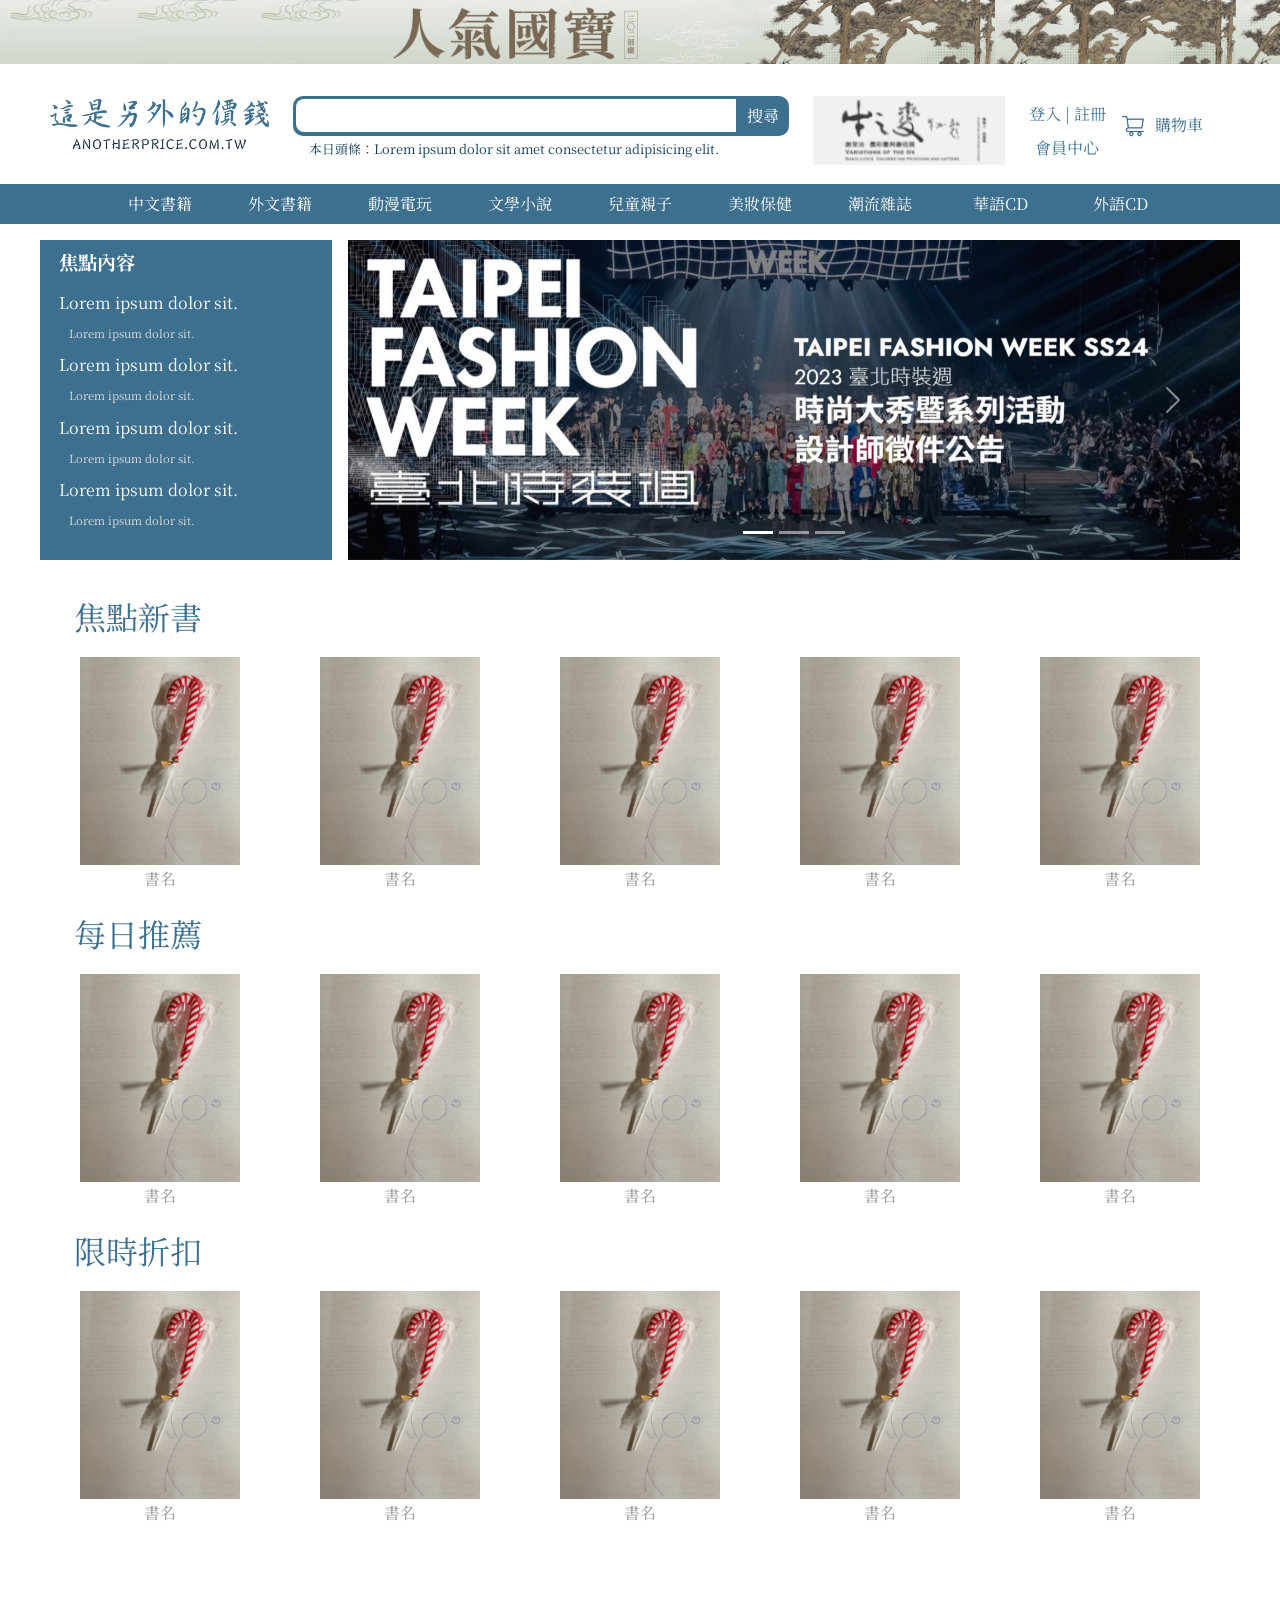
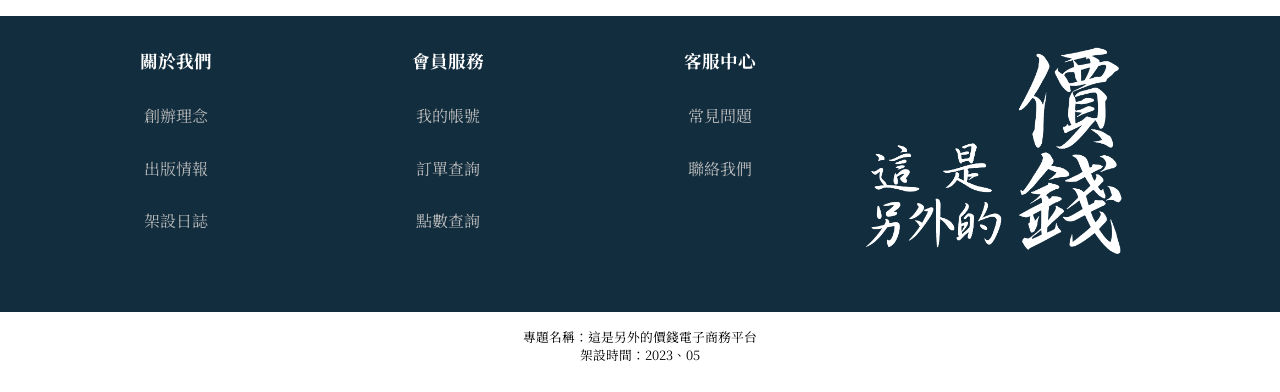
<file: index.html>
<!DOCTYPE html>
<html lang="zh">

<head>

  <title>這是另外的價錢</title>

  <meta charset="utf-8">
  <meta name="viewport" content="width=device-width, initial-scale=1.0">
  <link href="https://cdn.jsdelivr.net/npm/bootstrap@5.2.3/dist/css/bootstrap.min.css" rel="stylesheet">
  <link href="./front_page/front_page.css" rel="stylesheet">
  <link href="./front_page/front_page_part.css" rel="stylesheet">
  <script src="https://cdn.jsdelivr.net/npm/bootstrap@5.2.3/dist/js/bootstrap.bundle.min.js"></script>

  <script>

    window.onscroll = function () {

      scrollfunction()

      var homePageTitle = document.getElementById('homePageTitle');
      var initialOffset = homePageTitle.offsetTop;
      var scrollTop = window.pageYOffset || document.documentElement.scrollTop;

      if (scrollTop >= initialOffset + 10) {
        homePageTitle.style.position = 'fixed';
        homePageTitle.style.top = '0';
      } else {
        homePageTitle.style.position = 'static';
      }

    };

    function scrollfunction() {
      if (document.body.scrollTop > 150 || document.documentElement.scrollTop > 150) {
        document.getElementById("backToTopButton").style.display = "block";
      }
      else {
        document.getElementById("backToTopButton").style.display = "none";
      }
    }

    function backToTopfunction() {
      document.body.scrollTop = 0;
      document.documentElement.scrollTop = 0;
    }

    window.onload = function () {

      var show1 = document.getElementById("ChineseBookButton");
      var showboard1 = document.getElementById("ChineseBook");
      show1.onmouseover = function () {
        showboard1.style.display = 'block'
        show1.style.background = '#ffffff'
        show1.style.color = '#3d708f'
      }
      show1.onmouseout = function () {
        showboard1.style.display = 'none'
        show1.style.background = 'none'
        show1.style.color = '#ffffff'
      }
      showboard1.onmouseover = function () {
        showboard1.style.display = 'block'
        show1.style.background = '#ffffff'
        show1.style.color = '#3d708f'
      }
      showboard1.onmouseout = function () {
        showboard1.style.display = 'none'
        show1.style.background = 'none'
        show1.style.color = '#ffffff'
      }

      var show2 = document.getElementById("EnglishBookButton");
      var showboard2 = document.getElementById("EnglishBook");
      show2.onmouseover = function () {
        showboard2.style.display = 'block'
        show2.style.background = '#ffffff'
        show2.style.color = '#3d708f'
      }
      show2.onmouseout = function () {
        showboard2.style.display = 'none'
        show2.style.background = 'none'
        show2.style.color = '#ffffff'
      }
      showboard2.onmouseover = function () {
        showboard2.style.display = 'block'
        show2.style.background = '#ffffff'
        show2.style.color = '#3d708f'
      }
      showboard2.onmouseout = function () {
        showboard2.style.display = 'none'
        show2.style.background = 'none'
        show2.style.color = '#ffffff'
      }

      var show3 = document.getElementById("comicButton");
      var showboard3 = document.getElementById("comic");
      show3.onmouseover = function () {
        showboard3.style.display = 'block'
        show3.style.background = '#ffffff'
        show3.style.color = '#3d708f'
      }
      show3.onmouseout = function () {
        showboard3.style.display = 'none'
        show3.style.background = 'none'
        show3.style.color = '#ffffff'
      }
      showboard3.onmouseover = function () {
        showboard3.style.display = 'block'
        show3.style.background = '#ffffff'
        show3.style.color = '#3d708f'
      }
      showboard3.onmouseout = function () {
        showboard3.style.display = 'none'
        show3.style.background = 'none'
        show3.style.color = '#ffffff'
      }

      var show4 = document.getElementById("novelButton");
      var showboard4 = document.getElementById("novel");
      show4.onmouseover = function () {
        showboard4.style.display = 'block'
        show4.style.background = '#ffffff'
        show4.style.color = '#3d708f'
      }
      show4.onmouseout = function () {
        showboard4.style.display = 'none'
        show4.style.background = 'none'
        show4.style.color = '#ffffff'
      }
      showboard4.onmouseover = function () {
        showboard4.style.display = 'block'
        show4.style.background = '#ffffff'
        show4.style.color = '#3d708f'
      }
      showboard4.onmouseout = function () {
        showboard4.style.display = 'none'
        show4.style.background = 'none'
        show4.style.color = '#ffffff'
      }

      var show5 = document.getElementById("childButton");
      var showboard5 = document.getElementById("child");
      show5.onmouseover = function () {
        showboard5.style.display = 'block'
        show5.style.background = '#ffffff'
        show5.style.color = '#3d708f'
      }
      show5.onmouseout = function () {
        showboard5.style.display = 'none'
        show5.style.background = 'none'
        show5.style.color = '#ffffff'
      }
      showboard5.onmouseover = function () {
        showboard5.style.display = 'block'
        show5.style.background = '#ffffff'
        show5.style.color = '#3d708f'
      }
      showboard5.onmouseout = function () {
        showboard5.style.display = 'none'
        show5.style.background = 'none'
        show5.style.color = '#ffffff'
      }

      var show6 = document.getElementById("makeupButton");
      var showboard6 = document.getElementById("makeup");
      show6.onmouseover = function () {
        showboard6.style.display = 'block'
        show6.style.background = '#ffffff'
        show6.style.color = '#3d708f'
      }
      show6.onmouseout = function () {
        showboard6.style.display = 'none'
        show6.style.background = 'none'
        show6.style.color = '#ffffff'
      }
      showboard6.onmouseover = function () {
        showboard6.style.display = 'block'
        show6.style.background = '#ffffff'
        show6.style.color = '#3d708f'
      }
      showboard6.onmouseout = function () {
        showboard6.style.display = 'none'
        show6.style.background = 'none'
        show6.style.color = '#ffffff'
      }

      var show7 = document.getElementById("magazineButton");
      var showboard7 = document.getElementById("magazine");
      show7.onmouseover = function () {
        showboard7.style.display = 'block'
        show7.style.background = '#ffffff'
        show7.style.color = '#3d708f'
      }
      show7.onmouseout = function () {
        showboard7.style.display = 'none'
        show7.style.background = 'none'
        show7.style.color = '#ffffff'
      }
      showboard7.onmouseover = function () {
        showboard7.style.display = 'block'
        show7.style.background = '#ffffff'
        show7.style.color = '#3d708f'
      }
      showboard7.onmouseout = function () {
        showboard7.style.display = 'none'
        show7.style.background = 'none'
        show7.style.color = '#ffffff'
      }

      var show8 = document.getElementById("ChineseCDButton");
      var showboard8 = document.getElementById("ChineseCD");
      show8.onmouseover = function () {
        showboard8.style.display = 'block'
        show8.style.background = '#ffffff'
        show8.style.color = '#3d708f'
      }
      show8.onmouseout = function () {
        showboard8.style.display = 'none'
        show8.style.background = 'none'
        show8.style.color = '#ffffff'
      }
      showboard8.onmouseover = function () {
        showboard8.style.display = 'block'
        show8.style.background = '#ffffff'
        show8.style.color = '#3d708f'
      }
      showboard8.onmouseout = function () {
        showboard8.style.display = 'none'
        show8.style.background = 'none'
        show8.style.color = '#ffffff'
      }

      var show9 = document.getElementById("EnglishCDButton");
      var showboard9 = document.getElementById("EnglishCD");
      show9.onmouseover = function () {
        showboard9.style.display = 'block'
        show9.style.background = '#ffffff'
        show9.style.color = '#3d708f'
      }
      show9.onmouseout = function () {
        showboard9.style.display = 'none'
        show9.style.background = 'none'
        show9.style.color = '#ffffff'
      }
      showboard9.onmouseover = function () {
        showboard9.style.display = 'block'
        show9.style.background = '#ffffff'
        show9.style.color = '#3d708f'
      }
      showboard9.onmouseout = function () {
        showboard9.style.display = 'none'
        show9.style.background = 'none'
        show9.style.color = '#ffffff'
      }

      var showX = document.getElementById("shoppingCart");
      var showboardX = document.getElementById("cartDetail");
      showX.onmouseover = function () {
        showboardX.style.display = 'block'
      }
      showX.onmouseout = function () {
        showboardX.style.display = 'none'
      }
      showboardX.onmouseover = function () {
        showboardX.style.display = 'block'
      }
      showboardX.onmouseout = function () {
        showboardX.style.display = 'none'
      }

      var m_homePageTitle = document.getElementById('m_homePageTitle');
      var m_initialOffset = m_homePageTitle.offsetTop;
      var m_scrollTop = window.pageYOffset || document.documentElement.scrollTop;

      if (m_scrollTop >= m_initialOffset) {
        m_homePageTitle.style.position = 'fixed';
        m_homePageTitle.style.top = '0';
      } else {
        m_homePageTitle.style.position = 'static';
      }

      var windowWidth = window.innerWidth;
      var input = document.getElementById('m_search');
      input.style.width = windowWidth - 225 + 'px';
      var input = document.getElementById('m_searchInputText');
      input.style.width = windowWidth - 280 + 'px';

      var m_showHamburger = document.getElementById("m_hamburgerShowButton");
      var m_closeHamburger = document.getElementById("m_hamburgerCloseButton");
      var m_showBoard = document.getElementById("m_hamburgerMenu");
      m_showHamburger.onclick = function () {
        m_showBoard.style.display = 'block'
      }
      m_closeHamburger.onclick = function () {
        m_showBoard.style.display = 'none'
      }

      var m_show1 = document.getElementById("m_ChineseBookButtonShow");
      m_show1.onclick = function () {
        var m_showboard1 = document.getElementById("m_ChineseBook");
        if (m_show1.value == "﹀") {
          m_show1.value = "︿";
          m_showboard1.style.display = 'block'
        } else {
          m_show1.value = "﹀";
          m_showboard1.style.display = 'none'
        }
      }

      var m_show2 = document.getElementById("m_EnglishBookButtonShow");
      m_show2.onclick = function () {
        var m_showboard2 = document.getElementById("m_EnglishBook");
        if (m_show2.value == "﹀") {
          m_show2.value = "︿";
          m_showboard2.style.display = 'block'
        } else {
          m_show2.value = "﹀";
          m_showboard2.style.display = 'none'
        }
      }

      var m_show3 = document.getElementById("m_comicButtonShow");
      m_show3.onclick = function () {
        var m_showboard3 = document.getElementById("m_comic");
        if (m_show3.value == "﹀") {
          m_show3.value = "︿";
          m_showboard3.style.display = 'block'
        } else {
          m_show3.value = "﹀";
          m_showboard3.style.display = 'none'
        }
      }

      var m_show4 = document.getElementById("m_novelButtonShow");
      m_show4.onclick = function () {
        var m_showboard4 = document.getElementById("m_novel");
        if (m_show4.value == "﹀") {
          m_show4.value = "︿";
          m_showboard4.style.display = 'block'
        } else {
          m_show4.value = "﹀";
          m_showboard4.style.display = 'none'
        }
      }

      var m_show5 = document.getElementById("m_childButtonShow");
      m_show5.onclick = function () {
        var m_showboard5 = document.getElementById("m_child");
        if (m_show5.value == "﹀") {
          m_show5.value = "︿";
          m_showboard5.style.display = 'block'
        } else {
          m_show5.value = "﹀";
          m_showboard5.style.display = 'none'
        }
      }

      var m_show6 = document.getElementById("m_makeupButtonShow");
      m_show6.onclick = function () {
        var m_showboard6 = document.getElementById("m_makeup");
        if (m_show6.value == "﹀") {
          m_show6.value = "︿";
          m_showboard6.style.display = 'block'
        } else {
          m_show6.value = "﹀";
          m_showboard6.style.display = 'none'
        }
      }

      var m_show7 = document.getElementById("m_magazineButtonShow");
      m_show7.onclick = function () {
        var m_showboard7 = document.getElementById("m_magazine");
        if (m_show7.value == "﹀") {
          m_show7.value = "︿";
          m_showboard7.style.display = 'block'
        } else {
          m_show7.value = "﹀";
          m_showboard7.style.display = 'none'
        }
      }

      var m_show8 = document.getElementById("m_ChineseCDButtonShow");
      m_show8.onclick = function () {
        var m_showboard8 = document.getElementById("m_ChineseCD");
        if (m_show8.value == "﹀") {
          m_show8.value = "︿";
          m_showboard8.style.display = 'block'
        } else {
          m_show8.value = "﹀";
          m_showboard8.style.display = 'none'
        }
      }

      var m_show9 = document.getElementById("m_EnglishCDButtonShow");
      m_show9.onclick = function () {
        var m_showboard9 = document.getElementById("m_EnglishCD");
        if (m_show9.value == "﹀") {
          m_show9.value = "︿";
          m_showboard9.style.display = 'block'
        } else {
          m_show9.value = "﹀";
          m_showboard9.style.display = 'none'
        }
      }

    }

  </script>

</head>

<body>

  <div id="computer">

    <div id="topAdvertise">

      <img class="topAdvertiseImage" src="Top_Advertise.jpg" alt="頂部廣告">

    </div>

    <div id="homePageTitle">

      <div id="ANOTHERPRICE">

        <a href="index.html">
          <img class="homeLinkImage" src="title.png" alt="標題">
        </a>

      </div>

      <div id="function">

        <div id="search">

          <p>
            <input type="text" class="searchInputText">
            <input type="submit" value="搜尋" class="searchInputSubmit"
              onclick="window.location.href='search_results/search_results.html'">
          </p>

          <p class="headLine">本日頭條：Lorem ipsum dolor sit amet consectetur adipisicing elit.</p>

        </div>

        <div id="searchAadvertise">

          <img src="Search_Advertise.jpg" alt="搜尋廣告" class="searchAadvertiseImage">

        </div>

        <div id="memberLogin">

          <p class="memberSelect">
            <a href="./member_login/member_login.html" class="member">登入</a>
            |
            <a href="./member_register/member_register.html" class="member">註冊</a>
          </p>

          <!--此段為使用者暱稱（暱稱顯示上限2字）
          <p class="memberSelect">你好，用戶</p>
          -->

          <p class="memberCenter">
            <a href="./member_centre/member_centre.html" class="member">會員中心</a>
          </p>

        </div>

        <div id="shoppingCart">

          <p class="cart">
            <a href="./shopping_cart/shopping_cart.html" class="cartImage"><img src="Cart.png" alt="標題"></a>
            <a href="./shopping_cart/shopping_cart.html" class="cartWord">購物車</a>
          </p>

        </div>

        <div id="cartDetail">

          <table class="cartDetailItem">

            <tr>
              <td style="width: 1rem;"></td>
              <td style="width: 15rem;">Lorem ipsum dolor sit.</td>
              <td style="width: 1rem;"></td>
              <td style="width: 2rem;">3</td>
              <td style="width: 1rem;"></td>
            </tr>

            <tr>
              <td></td>
              <td>Lorem ipsum dolor sit.</td>
              <td></td>
              <td>3</td>
              <td></td>
            </tr>

            <tr>
              <td></td>
              <td>Lorem ipsum dolor sit.</td>
              <td></td>
              <td>3</td>
              <td></td>
            </tr>

            <tr>
              <td></td>
              <td>Lorem ipsum dolor sit.</td>
              <td></td>
              <td>3</td>
              <td></td>
            </tr>

            <tr>
              <td></td>
              <td>Lorem ipsum dolor sit.</td>
              <td></td>
              <td>3</td>
              <td></td>
            </tr>

            <tr>
              <td></td>
              <td>Lorem ipsum dolor sit.</td>
              <td></td>
              <td>3</td>
              <td></td>
            </tr>

            <tr>
              <td></td>
              <td>Lorem ipsum dolor sit.</td>
              <td></td>
              <td>3</td>
              <td></td>
            </tr>

            <tr>
              <td></td>
              <td>Lorem ipsum dolor sit.</td>
              <td></td>
              <td>3</td>
              <td></td>
            </tr>

            <tr>
              <td></td>
              <td>Lorem ipsum dolor sit.</td>
              <td></td>
              <td>3</td>
              <td></td>
            </tr>

            <tr>
              <td></td>
              <td>Lorem ipsum dolor sit.</td>
              <td></td>
              <td>3</td>
              <td></td>
            </tr>

            <tr>
              <td></td>
              <td>Lorem ipsum dolor sit.</td>
              <td></td>
              <td>3</td>
              <td></td>
            </tr>

            <tr>
              <td></td>
              <td>Lorem ipsum dolor sit.</td>
              <td></td>
              <td>3</td>
              <td></td>
            </tr>

          </table>

        </div>

      </div>

    </div>

    <div id="backToTop">

      <button id="backToTopButton" onclick="backToTopfunction()" class="backToTopStyle">↑</button>

    </div>

    <div id="categoryColumn">

      <div id="categoryButton">

        <button id="ChineseBookButton" class="category"
          onclick="window.location.href='search_results/search_results.html'">中文書籍</button>

        <button id="EnglishBookButton" class="category"
          onclick="window.location.href='search_results/search_results.html'">外文書籍</button>

        <button id="comicButton" class="category"
          onclick="window.location.href='search_results/search_results.html'">動漫電玩</button>

        <button id="novelButton" class="category"
          onclick="window.location.href='search_results/search_results.html'">文學小說</button>

        <button id="childButton" class="category"
          onclick="window.location.href='search_results/search_results.html'">兒童親子</button>

        <button id="makeupButton" class="category"
          onclick="window.location.href='search_results/search_results.html'">美妝保健</button>

        <button id="magazineButton" class="category"
          onclick="window.location.href='search_results/search_results.html'">潮流雜誌</button>

        <button id="ChineseCDButton" class="category"
          onclick="window.location.href='search_results/search_results.html'">華語CD</button>

        <button id="EnglishCDButton" class="category"
          onclick="window.location.href='search_results/search_results.html'">外語CD</button>

      </div>

      <div id="ChineseBook" class="categoryBoard">

        <table class="categoryItem">

          <tr>
            <th class="categoryItem">
              <p>本月熱銷</p>
            </th>
            <th class="categoryItem">
            </th>
            <th class="categoryItem">
              <p>編輯推薦</p>
            </th>
            <th class="categoryItem">
            </th>
            <th class="categoryItem">
              <p>新品上架</p>
            </th>
            <th class="categoryItem">
            </th>
          </tr>

          <tr>
            <td>
              <a href="./book_detail/book_detail.html">
                <img class="recommendImage" src="front_page/推薦書籍.jpg" alt="推薦書籍">
              </a>
            </td>
            <td>
              <p class="recommendIntroduction">
                Lorem ipsum dolor sit, amet consectetur adipisicing elit. Reiciendis in, repudiandae qui iure officia
                eos reprehenderit nisi deleniti quam recusandae amet? Quisquam nemo ipsa sed repudiandae atque debitis
                similique laborum.
              </p>
            </td>
            <td>
              <a href="./book_detail/book_detail.html">
                <img class="recommendImage" src="front_page/推薦書籍.jpg" alt="推薦書籍">
              </a>
            </td>
            <td>
              <p class="recommendIntroduction">
                Lorem ipsum dolor sit, amet consectetur adipisicing elit. Reiciendis in, repudiandae qui iure officia
                eos reprehenderit nisi deleniti quam recusandae amet? Quisquam nemo ipsa sed repudiandae atque debitis
                similique laborum.
              </p>
            </td>
            <td>
              <a href="./book_detail/book_detail.html">
                <img class="recommendImage" src="front_page/推薦書籍.jpg" alt="推薦書籍">
              </a>
            </td>
            <td>
              <p class="recommendIntroduction">
                Lorem ipsum dolor sit, amet consectetur adipisicing elit. Reiciendis in, repudiandae qui iure officia
                eos reprehenderit nisi deleniti quam recusandae amet? Quisquam nemo ipsa sed repudiandae atque debitis
                similique laborum.
              </p>
            </td>
          </tr>

          <tr>
            <td>
              <p class="recommendName">中文推薦書籍</p>
            </td>
            <td>
            </td>
            <td>
              <p class="recommendName">中文推薦書籍</p>
            </td>
            <td>
            </td>
            <td>
              <p class="recommendName">中文推薦書籍</p>
            </td>
            <td>
            </td>
          </tr>

        </table>

      </div>

      <div id="EnglishBook" class="categoryBoard">

        <table class="categoryItem">

          <tr>
            <th class="categoryItem">
              <p>本月熱銷</p>
            </th>
            <th class="categoryItem">
            </th>
            <th class="categoryItem">
              <p>編輯推薦</p>
            </th>
            <th class="categoryItem">
            </th>
            <th class="categoryItem">
              <p>新品上架</p>
            </th>
            <th class="categoryItem">
            </th>
          </tr>

          <tr>
            <td>
              <a href="./book_detail/book_detail.html">
                <img class="recommendImage" src="front_page/推薦書籍.jpg" alt="推薦書籍">
              </a>
            </td>
            <td>
              <p class="recommendIntroduction">
                Lorem ipsum dolor sit, amet consectetur adipisicing elit. Reiciendis in, repudiandae qui iure officia
                eos reprehenderit nisi deleniti quam recusandae amet? Quisquam nemo ipsa sed repudiandae atque debitis
                similique laborum.
              </p>
            </td>
            <td>
              <a href="./book_detail/book_detail.html">
                <img class="recommendImage" src="front_page/推薦書籍.jpg" alt="推薦書籍">
              </a>
            </td>
            <td>
              <p class="recommendIntroduction">
                Lorem ipsum dolor sit, amet consectetur adipisicing elit. Reiciendis in, repudiandae qui iure officia
                eos reprehenderit nisi deleniti quam recusandae amet? Quisquam nemo ipsa sed repudiandae atque debitis
                similique laborum.
              </p>
            </td>
            <td>
              <a href="./book_detail/book_detail.html">
                <img class="recommendImage" src="front_page/推薦書籍.jpg" alt="推薦書籍">
              </a>
            </td>
            <td>
              <p class="recommendIntroduction">
                Lorem ipsum dolor sit, amet consectetur adipisicing elit. Reiciendis in, repudiandae qui iure officia
                eos reprehenderit nisi deleniti quam recusandae amet? Quisquam nemo ipsa sed repudiandae atque debitis
                similique laborum.
              </p>
            </td>
          </tr>

          <tr>
            <td>
              <p class="recommendName">英文推薦書籍</p>
            </td>
            <td>
            </td>
            <td>
              <p class="recommendName">英文推薦書籍</p>
            </td>
            <td>
            </td>
            <td>
              <p class="recommendName">英文推薦書籍</p>
            </td>
            <td>
            </td>
          </tr>

        </table>

      </div>

      <div id="comic" class="categoryBoard">

        <table class="categoryItem">

          <tr>
            <th class="categoryItem">
              <p>本月熱銷</p>
            </th>
            <th class="categoryItem">
            </th>
            <th class="categoryItem">
              <p>編輯推薦</p>
            </th>
            <th class="categoryItem">
            </th>
            <th class="categoryItem">
              <p>新品上架</p>
            </th>
            <th class="categoryItem">
            </th>
          </tr>

          <tr>
            <td>
              <a href="./book_detail/book_detail.html">
                <img class="recommendImage" src="front_page/推薦書籍.jpg" alt="推薦書籍">
              </a>
            </td>
            <td>
              <p class="recommendIntroduction">
                Lorem ipsum dolor sit, amet consectetur adipisicing elit. Reiciendis in, repudiandae qui iure officia
                eos reprehenderit nisi deleniti quam recusandae amet? Quisquam nemo ipsa sed repudiandae atque debitis
                similique laborum.
              </p>
            </td>
            <td>
              <a href="./book_detail/book_detail.html">
                <img class="recommendImage" src="front_page/推薦書籍.jpg" alt="推薦書籍">
              </a>
            </td>
            <td>
              <p class="recommendIntroduction">
                Lorem ipsum dolor sit, amet consectetur adipisicing elit. Reiciendis in, repudiandae qui iure officia
                eos reprehenderit nisi deleniti quam recusandae amet? Quisquam nemo ipsa sed repudiandae atque debitis
                similique laborum.
              </p>
            </td>
            <td>
              <a href="./book_detail/book_detail.html">
                <img class="recommendImage" src="front_page/推薦書籍.jpg" alt="推薦書籍">
              </a>
            </td>
            <td>
              <p class="recommendIntroduction">
                Lorem ipsum dolor sit, amet consectetur adipisicing elit. Reiciendis in, repudiandae qui iure officia
                eos reprehenderit nisi deleniti quam recusandae amet? Quisquam nemo ipsa sed repudiandae atque debitis
                similique laborum.
              </p>
            </td>
          </tr>

          <tr>
            <td>
              <p class="recommendName">漫畫推薦書籍</p>
            </td>
            <td>
            </td>
            <td>
              <p class="recommendName">漫畫推薦書籍</p>
            </td>
            <td>
            </td>
            <td>
              <p class="recommendName">漫畫推薦書籍</p>
            </td>
            <td>
            </td>
          </tr>

        </table>

      </div>

      <div id="novel" class="categoryBoard">

        <table class="categoryItem">

          <tr>
            <th class="categoryItem">
              <p>本月熱銷</p>
            </th>
            <th class="categoryItem">
            </th>
            <th class="categoryItem">
              <p>編輯推薦</p>
            </th>
            <th class="categoryItem">
            </th>
            <th class="categoryItem">
              <p>新品上架</p>
            </th>
            <th class="categoryItem">
            </th>
          </tr>

          <tr>
            <td>
              <a href="./book_detail/book_detail.html">
                <img class="recommendImage" src="front_page/推薦書籍.jpg" alt="推薦書籍">
              </a>
            </td>
            <td>
              <p class="recommendIntroduction">
                Lorem ipsum dolor sit, amet consectetur adipisicing elit. Reiciendis in, repudiandae qui iure officia
                eos reprehenderit nisi deleniti quam recusandae amet? Quisquam nemo ipsa sed repudiandae atque debitis
                similique laborum.
              </p>
            </td>
            <td>
              <a href="./book_detail/book_detail.html">
                <img class="recommendImage" src="front_page/推薦書籍.jpg" alt="推薦書籍">
              </a>
            </td>
            <td>
              <p class="recommendIntroduction">
                Lorem ipsum dolor sit, amet consectetur adipisicing elit. Reiciendis in, repudiandae qui iure officia
                eos reprehenderit nisi deleniti quam recusandae amet? Quisquam nemo ipsa sed repudiandae atque debitis
                similique laborum.
              </p>
            </td>
            <td>
              <a href="./book_detail/book_detail.html">
                <img class="recommendImage" src="front_page/推薦書籍.jpg" alt="推薦書籍">
              </a>
            </td>
            <td>
              <p class="recommendIntroduction">
                Lorem ipsum dolor sit, amet consectetur adipisicing elit. Reiciendis in, repudiandae qui iure officia
                eos reprehenderit nisi deleniti quam recusandae amet? Quisquam nemo ipsa sed repudiandae atque debitis
                similique laborum.
              </p>
            </td>
          </tr>

          <tr>
            <td>
              <p class="recommendName">小說推薦書籍</p>
            </td>
            <td>
            </td>
            <td>
              <p class="recommendName">小說推薦書籍</p>
            </td>
            <td>
            </td>
            <td>
              <p class="recommendName">小說推薦書籍</p>
            </td>
            <td>
            </td>
          </tr>

        </table>

      </div>

      <div id="child" class="categoryBoard">

        <table class="categoryItem">

          <tr>
            <th class="categoryItem">
              <p>本月熱銷</p>
            </th>
            <th class="categoryItem">
            </th>
            <th class="categoryItem">
              <p>編輯推薦</p>
            </th>
            <th class="categoryItem">
            </th>
            <th class="categoryItem">
              <p>新品上架</p>
            </th>
            <th class="categoryItem">
            </th>
          </tr>

          <tr>
            <td>
              <a href="./book_detail/book_detail.html">
                <img class="recommendImage" src="front_page/推薦書籍.jpg" alt="推薦書籍">
              </a>
            </td>
            <td>
              <p class="recommendIntroduction">
                Lorem ipsum dolor sit, amet consectetur adipisicing elit. Reiciendis in, repudiandae qui iure officia
                eos reprehenderit nisi deleniti quam recusandae amet? Quisquam nemo ipsa sed repudiandae atque debitis
                similique laborum.
              </p>
            </td>
            <td>
              <a href="./book_detail/book_detail.html">
                <img class="recommendImage" src="front_page/推薦書籍.jpg" alt="推薦書籍">
              </a>
            </td>
            <td>
              <p class="recommendIntroduction">
                Lorem ipsum dolor sit, amet consectetur adipisicing elit. Reiciendis in, repudiandae qui iure officia
                eos reprehenderit nisi deleniti quam recusandae amet? Quisquam nemo ipsa sed repudiandae atque debitis
                similique laborum.
              </p>
            </td>
            <td>
              <a href="./book_detail/book_detail.html">
                <img class="recommendImage" src="front_page/推薦書籍.jpg" alt="推薦書籍">
              </a>
            </td>
            <td>
              <p class="recommendIntroduction">
                Lorem ipsum dolor sit, amet consectetur adipisicing elit. Reiciendis in, repudiandae qui iure officia
                eos reprehenderit nisi deleniti quam recusandae amet? Quisquam nemo ipsa sed repudiandae atque debitis
                similique laborum.
              </p>
            </td>
          </tr>

          <tr>
            <td>
              <p class="recommendName">親子推薦書籍</p>
            </td>
            <td>
            </td>
            <td>
              <p class="recommendName">親子推薦書籍</p>
            </td>
            <td>
            </td>
            <td>
              <p class="recommendName">親子推薦書籍</p>
            </td>
            <td>
            </td>
          </tr>

        </table>

      </div>

      <div id="makeup" class="categoryBoard">

        <table class="categoryItem">

          <tr>
            <th class="categoryItem">
              <p>本月熱銷</p>
            </th>
            <th class="categoryItem">
            </th>
            <th class="categoryItem">
              <p>編輯推薦</p>
            </th>
            <th class="categoryItem">
            </th>
            <th class="categoryItem">
              <p>新品上架</p>
            </th>
            <th class="categoryItem">
            </th>
          </tr>

          <tr>
            <td>
              <a href="./book_detail/book_detail.html">
                <img class="recommendImage" src="front_page/推薦書籍.jpg" alt="推薦書籍">
              </a>
            </td>
            <td>
              <p class="recommendIntroduction">
                Lorem ipsum dolor sit, amet consectetur adipisicing elit. Reiciendis in, repudiandae qui iure officia
                eos reprehenderit nisi deleniti quam recusandae amet? Quisquam nemo ipsa sed repudiandae atque debitis
                similique laborum.
              </p>
            </td>
            <td>
              <a href="./book_detail/book_detail.html">
                <img class="recommendImage" src="front_page/推薦書籍.jpg" alt="推薦書籍">
              </a>
            </td>
            <td>
              <p class="recommendIntroduction">
                Lorem ipsum dolor sit, amet consectetur adipisicing elit. Reiciendis in, repudiandae qui iure officia
                eos reprehenderit nisi deleniti quam recusandae amet? Quisquam nemo ipsa sed repudiandae atque debitis
                similique laborum.
              </p>
            </td>
            <td>
              <a href="./book_detail/book_detail.html">
                <img class="recommendImage" src="front_page/推薦書籍.jpg" alt="推薦書籍">
              </a>
            </td>
            <td>
              <p class="recommendIntroduction">
                Lorem ipsum dolor sit, amet consectetur adipisicing elit. Reiciendis in, repudiandae qui iure officia
                eos reprehenderit nisi deleniti quam recusandae amet? Quisquam nemo ipsa sed repudiandae atque debitis
                similique laborum.
              </p>
            </td>
          </tr>

          <tr>
            <td>
              <p class="recommendName">美妝推薦書籍</p>
            </td>
            <td>
            </td>
            <td>
              <p class="recommendName">美妝推薦書籍</p>
            </td>
            <td>
            </td>
            <td>
              <p class="recommendName">美妝推薦書籍</p>
            </td>
            <td>
            </td>
          </tr>

        </table>

      </div>

      <div id="magazine" class="categoryBoard">

        <table class="categoryItem">

          <tr>
            <th class="categoryItem">
              <p>本月熱銷</p>
            </th>
            <th class="categoryItem">
            </th>
            <th class="categoryItem">
              <p>編輯推薦</p>
            </th>
            <th class="categoryItem">
            </th>
            <th class="categoryItem">
              <p>新品上架</p>
            </th>
            <th class="categoryItem">
            </th>
          </tr>

          <tr>
            <td>
              <a href="./book_detail/book_detail.html">
                <img class="recommendImage" src="front_page/推薦書籍.jpg" alt="推薦書籍">
              </a>
            </td>
            <td>
              <p class="recommendIntroduction">
                Lorem ipsum dolor sit, amet consectetur adipisicing elit. Reiciendis in, repudiandae qui iure officia
                eos reprehenderit nisi deleniti quam recusandae amet? Quisquam nemo ipsa sed repudiandae atque debitis
                similique laborum.
              </p>
            </td>
            <td>
              <a href="./book_detail/book_detail.html">
                <img class="recommendImage" src="front_page/推薦書籍.jpg" alt="推薦書籍">
              </a>
            </td>
            <td>
              <p class="recommendIntroduction">
                Lorem ipsum dolor sit, amet consectetur adipisicing elit. Reiciendis in, repudiandae qui iure officia
                eos reprehenderit nisi deleniti quam recusandae amet? Quisquam nemo ipsa sed repudiandae atque debitis
                similique laborum.
              </p>
            </td>
            <td>
              <a href="./book_detail/book_detail.html">
                <img class="recommendImage" src="front_page/推薦書籍.jpg" alt="推薦書籍">
              </a>
            </td>
            <td>
              <p class="recommendIntroduction">
                Lorem ipsum dolor sit, amet consectetur adipisicing elit. Reiciendis in, repudiandae qui iure officia
                eos reprehenderit nisi deleniti quam recusandae amet? Quisquam nemo ipsa sed repudiandae atque debitis
                similique laborum.
              </p>
            </td>
          </tr>

          <tr>
            <td>
              <p class="recommendName">雜誌推薦書籍</p>
            </td>
            <td>
            </td>
            <td>
              <p class="recommendName">雜誌推薦書籍</p>
            </td>
            <td>
            </td>
            <td>
              <p class="recommendName">雜誌推薦書籍</p>
            </td>
            <td>
            </td>
          </tr>

        </table>

      </div>

      <div id="ChineseCD" class="categoryBoard">

        <table class="categoryItem">

          <tr>
            <th class="categoryItem">
              <p>本月熱銷</p>
            </th>
            <th class="categoryItem">
            </th>
            <th class="categoryItem">
              <p>編輯推薦</p>
            </th>
            <th class="categoryItem">
            </th>
            <th class="categoryItem">
              <p>新品上架</p>
            </th>
            <th class="categoryItem">
            </th>
          </tr>

          <tr>
            <td>
              <a href="./book_detail/book_detail.html">
                <img class="recommendImage" src="front_page/推薦書籍.jpg" alt="推薦書籍">
              </a>
            </td>
            <td>
              <p class="recommendIntroduction">
                Lorem ipsum dolor sit, amet consectetur adipisicing elit. Reiciendis in, repudiandae qui iure officia
                eos reprehenderit nisi deleniti quam recusandae amet? Quisquam nemo ipsa sed repudiandae atque debitis
                similique laborum.
              </p>
            </td>
            <td>
              <a href="./book_detail/book_detail.html">
                <img class="recommendImage" src="front_page/推薦書籍.jpg" alt="推薦書籍">
              </a>
            </td>
            <td>
              <p class="recommendIntroduction">
                Lorem ipsum dolor sit, amet consectetur adipisicing elit. Reiciendis in, repudiandae qui iure officia
                eos reprehenderit nisi deleniti quam recusandae amet? Quisquam nemo ipsa sed repudiandae atque debitis
                similique laborum.
              </p>
            </td>
            <td>
              <a href="./book_detail/book_detail.html">
                <img class="recommendImage" src="front_page/推薦書籍.jpg" alt="推薦書籍">
              </a>
            </td>
            <td>
              <p class="recommendIntroduction">
                Lorem ipsum dolor sit, amet consectetur adipisicing elit. Reiciendis in, repudiandae qui iure officia
                eos reprehenderit nisi deleniti quam recusandae amet? Quisquam nemo ipsa sed repudiandae atque debitis
                similique laborum.
              </p>
            </td>
          </tr>

          <tr>
            <td>
              <p class="recommendName">中文CD推薦書籍</p>
            </td>
            <td>
            </td>
            <td>
              <p class="recommendName">中文CD推薦書籍</p>
            </td>
            <td>
            </td>
            <td>
              <p class="recommendName">中文CD推薦書籍</p>
            </td>
            <td>
            </td>
          </tr>

        </table>

      </div>

      <div id="EnglishCD" class="categoryBoard">

        <table class="categoryItem">

          <tr>
            <th class="categoryItem">
              <p>本月熱銷</p>
            </th>
            <th class="categoryItem">
            </th>
            <th class="categoryItem">
              <p>編輯推薦</p>
            </th>
            <th class="categoryItem">
            </th>
            <th class="categoryItem">
              <p>新品上架</p>
            </th>
            <th class="categoryItem">
            </th>
          </tr>

          <tr>
            <td>
              <a href="./book_detail/book_detail.html">
                <img class="recommendImage" src="front_page/推薦書籍.jpg" alt="推薦書籍">
              </a>
            </td>
            <td>
              <p class="recommendIntroduction">
                Lorem ipsum dolor sit, amet consectetur adipisicing elit. Reiciendis in, repudiandae qui iure officia
                eos reprehenderit nisi deleniti quam recusandae amet? Quisquam nemo ipsa sed repudiandae atque debitis
                similique laborum.
              </p>
            </td>
            <td>
              <a href="./book_detail/book_detail.html">
                <img class="recommendImage" src="front_page/推薦書籍.jpg" alt="推薦書籍">
              </a>
            </td>
            <td>
              <p class="recommendIntroduction">
                Lorem ipsum dolor sit, amet consectetur adipisicing elit. Reiciendis in, repudiandae qui iure officia
                eos reprehenderit nisi deleniti quam recusandae amet? Quisquam nemo ipsa sed repudiandae atque debitis
                similique laborum.
              </p>
            </td>
            <td>
              <a href="./book_detail/book_detail.html">
                <img class="recommendImage" src="front_page/推薦書籍.jpg" alt="推薦書籍">
              </a>
            </td>
            <td>
              <p class="recommendIntroduction">
                Lorem ipsum dolor sit, amet consectetur adipisicing elit. Reiciendis in, repudiandae qui iure officia
                eos reprehenderit nisi deleniti quam recusandae amet? Quisquam nemo ipsa sed repudiandae atque debitis
                similique laborum.
              </p>
            </td>
          </tr>

          <tr>
            <td>
              <p class="recommendName">英文CD推薦書籍</p>
            </td>
            <td>
            </td>
            <td>
              <p class="recommendName">英文CD推薦書籍</p>
            </td>
            <td>
            </td>
            <td>
              <p class="recommendName">英文CD推薦書籍</p>
            </td>
            <td>
            </td>
          </tr>

        </table>

      </div>

    </div>

    <div id="body">

      <div id="focus">

        <p class="focusTitle">焦點內容</p>

        <p class="focusItem">Lorem ipsum dolor sit.</p>
        <p class="focusComment">Lorem ipsum dolor sit.</p>

        <p class="focusItem">Lorem ipsum dolor sit.</p>
        <p class="focusComment">Lorem ipsum dolor sit.</p>

        <p class="focusItem">Lorem ipsum dolor sit.</p>
        <p class="focusComment">Lorem ipsum dolor sit.</p>

        <p class="focusItem">Lorem ipsum dolor sit.</p>
        <p class="focusComment">Lorem ipsum dolor sit.</p>

      </div>

      <div id="carousel">

        <div id="HomeCarousel" class="carousel slide" data-bs-ride="carousel">

          <div class="carousel-indicators">
            <button type="button" data-bs-target="#HomeCarousel" data-bs-slide-to="0" class="active"></button>
            <button type="button" data-bs-target="#HomeCarousel" data-bs-slide-to="1"></button>
            <button type="button" data-bs-target="#HomeCarousel" data-bs-slide-to="2"></button>
          </div>

          <div class="carousel-inner">

            <div class="carousel-item active" data-bs-interval="3000">
              <img src="Carousel_Advertise_1.jpg" alt="放入註解" class="d-block" style="width: 100%; height: 320px;">
              <div class="carousel-caption"></div>
            </div>

            <div class="carousel-item" data-bs-interval="3000">
              <img src="Carousel_Advertise_2.jpg" alt="放入註解" class="d-block" style="width: 100%; height: 320px;">
              <div class="carousel-caption"></div>
            </div>

            <div class="carousel-item" data-bs-interval="3000">
              <img src="Carousel_Advertise_3.jpg" alt="放入註解" class="d-block" style="width: 100%; height: 320px;">
              <div class="carousel-caption"></div>
            </div>

          </div>

          <button class="carousel-control-prev" type="button" data-bs-target="#HomeCarousel" data-bs-slide="prev">
            <span class="carousel-control-prev-icon"></span>
          </button>
          <button class="carousel-control-next" type="button" data-bs-target="#HomeCarousel" data-bs-slide="next">
            <span class="carousel-control-next-icon"></span>
          </button>

        </div>

      </div>

      <div id="content">

        <div id="newBook">

          <p class="content">焦點新書</p>

          <table class="recommend">

            <tr>
              <td class="recommendDetails">
                <a href="./book_detail/book_detail.html">
                  <img class="recommendImage" src="front_page/推薦書籍.jpg" alt="推薦書籍">
                </a>
              </td>
              <td class="recommendDetails">
                <a href="./book_detail/book_detail.html">
                  <img class="recommendImage" src="front_page/推薦書籍.jpg" alt="推薦書籍">
                </a>
              </td>
              <td class="recommendDetails">
                <a href="./book_detail/book_detail.html">
                  <img class="recommendImage" src="front_page/推薦書籍.jpg" alt="推薦書籍">
                </a>
              </td>
              <td class="recommendDetails">
                <a href="./book_detail/book_detail.html">
                  <img class="recommendImage" src="front_page/推薦書籍.jpg" alt="推薦書籍">
                </a>
              </td>
              <td class="recommendDetails">
                <a href="./book_detail/book_detail.html">
                  <img class="recommendImage" src="front_page/推薦書籍.jpg" alt="推薦書籍">
                </a>
              </td>
            </tr>

            <tr>
              <td>
                <a href="./book_detail/book_detail.html" class="recommendName">書名</a>
              </td>
              <td>
                <a href="./book_detail/book_detail.html" class="recommendName">書名</a>
              </td>
              <td>
                <a href="./book_detail/book_detail.html" class="recommendName">書名</a>
              </td>
              <td>
                <a href="./book_detail/book_detail.html" class="recommendName">書名</a>
              </td>
              <td>
                <a href="./book_detail/book_detail.html" class="recommendName">書名</a>
              </td>
            </tr>

          </table>

        </div>

        <div id="daily">

          <p class="content">每日推薦</p>

          <table class="recommend">

            <tr>
              <td class="recommendDetails">
                <a href="./book_detail/book_detail.html">
                  <img class="recommendImage" src="front_page/推薦書籍.jpg" alt="推薦書籍">
                </a>
              </td>
              <td class="recommendDetails">
                <a href="./book_detail/book_detail.html">
                  <img class="recommendImage" src="front_page/推薦書籍.jpg" alt="推薦書籍">
                </a>
              </td>
              <td class="recommendDetails">
                <a href="./book_detail/book_detail.html">
                  <img class="recommendImage" src="front_page/推薦書籍.jpg" alt="推薦書籍">
                </a>
              </td>
              <td class="recommendDetails">
                <a href="./book_detail/book_detail.html">
                  <img class="recommendImage" src="front_page/推薦書籍.jpg" alt="推薦書籍">
                </a>
              </td>
              <td class="recommendDetails">
                <a href="./book_detail/book_detail.html">
                  <img class="recommendImage" src="front_page/推薦書籍.jpg" alt="推薦書籍">
                </a>
              </td>
            </tr>

            <tr>
              <td>
                <a href="./book_detail/book_detail.html" class="recommendName">書名</a>
              </td>
              <td>
                <a href="./book_detail/book_detail.html" class="recommendName">書名</a>
              </td>
              <td>
                <a href="./book_detail/book_detail.html" class="recommendName">書名</a>
              </td>
              <td>
                <a href="./book_detail/book_detail.html" class="recommendName">書名</a>
              </td>
              <td>
                <a href="./book_detail/book_detail.html" class="recommendName">書名</a>
              </td>
            </tr>

          </table>

        </div>

        <div id="discount">

          <p class="content">限時折扣</p>

          <table class="recommend">

            <tr>
              <td class="recommendDetails">
                <a href="./book_detail/book_detail.html">
                  <img class="recommendImage" src="front_page/推薦書籍.jpg" alt="推薦書籍">
                </a>
              </td>
              <td class="recommendDetails">
                <a href="./book_detail/book_detail.html">
                  <img class="recommendImage" src="front_page/推薦書籍.jpg" alt="推薦書籍">
                </a>
              </td>
              <td class="recommendDetails">
                <a href="./book_detail/book_detail.html">
                  <img class="recommendImage" src="front_page/推薦書籍.jpg" alt="推薦書籍">
                </a>
              </td>
              <td class="recommendDetails">
                <a href="./book_detail/book_detail.html">
                  <img class="recommendImage" src="front_page/推薦書籍.jpg" alt="推薦書籍">
                </a>
              </td>
              <td class="recommendDetails">
                <a href="./book_detail/book_detail.html">
                  <img class="recommendImage" src="front_page/推薦書籍.jpg" alt="推薦書籍">
                </a>
              </td>
            </tr>

            <tr>
              <td>
                <a href="./book_detail/book_detail.html" class="recommendName">書名</a>
              </td>
              <td>
                <a href="./book_detail/book_detail.html" class="recommendName">書名</a>
              </td>
              <td>
                <a href="./book_detail/book_detail.html" class="recommendName">書名</a>
              </td>
              <td>
                <a href="./book_detail/book_detail.html" class="recommendName">書名</a>
              </td>
              <td>
                <a href="./book_detail/book_detail.html" class="recommendName">書名</a>
              </td>
            </tr>

          </table>

        </div>

      </div>

      <div id="about">

        <table class="about">

          <tr>
            <td class="about">
              <p class="aboutHead">關於我們</p>
            </td>
            <td class="about">
              <p class="aboutHead">會員服務</p>
            </td>
            <td class="about">
              <p class="aboutHead">客服中心</p>
            </td>
            <td class="about" rowspan="4">
              <img src="logo.png" alt="logo" class="d-block" style="width: 100%;">
            </td>
          </tr>

          <tr>
            <td>
              <p class="aboutBody">創辦理念</p>
            </td>
            <td>
              <p class="aboutBody">
                <a href="./member_centre/member_centre.html" class="aboutBody">我的帳號</a>
              </p>
            </td>
            <td>
              <p class="aboutBody">常見問題</p>
            </td>
          </tr>

          <tr>
            <td>
              <p class="aboutBody">出版情報</p>
            </td>
            <td>
              <p class="aboutBody">訂單查詢</p>
            </td>
            <td>
              <p class="aboutBody">聯絡我們</p>
            </td>
          </tr>

          <tr>
            <td>
              <p class="aboutBody">架設日誌</p>
            </td>
            <td>
              <p class="aboutBody">
                <a href="./member_point/member_point.html" class="aboutBody">點數查詢</a>
              </p>
            </td>
            <td>
              <p class="aboutBody"></p>
            </td>
          </tr>

        </table>

      </div>

    </div>

    <div id="bottomInformation">

    </div>

    <div id="WebInformation">

      <br>

      <p class="Information">專題名稱：這是另外的價錢電子商務平台</p>
      <p class="Information" style="line-height: 1px;">架設時間：2023、05</p>

    </div>

  </div>

  <div id="mobile">

    <div id="m_homePageTitle">

      <div id="m_hamburger">

        <input type="button" id="m_hamburgerShowButton" class="m_hamburgerButton" value="☰">

      </div>

      <div id="m_hamburgerMenu">

        <div id="m_hamburgerClose">

          <input type="button" id="m_hamburgerCloseButton" class="m_hamburgerCloseButton" value="✕">

        </div>

        <div style="border: 0.5px solid; border-color: #aaaaaa;"></div>

        <input type="button" id="m_ChineseBookButton" class="m_category"
          onclick="window.location.href='search_results/search_results.html'" value="中文書籍">
        <input type="button" id="m_ChineseBookButtonShow" class="m_categoryShow" value="﹀">

        <div style="border: 0.5px solid; border-color: #aaaaaa;"></div>

        <div id="m_ChineseBook" class="m_categoryBoard">

          <p class="m_recommend">本月熱銷</p>

          <table style="margin-top: -0.5rem; text-align: center;">
            <tr>
              <td style="width: 50%;">
                <a href="book_detail/book_detail.html">
                  <img src="front_page/推薦書籍.jpg" class="m_hamburgerImage">
                </a>
              </td>
              <td style="width: 50%;">
                <p class="m_recommendIntroduction">
                  Lorem ipsum dolor sit, amet consectetur adipisicing elit. Reiciendis in, repudiandae qui iure officia
                  eos reprehenderit nisi deleniti quam recusandae amet? Quisquam nemo ipsa sed repudiandae atque debitis
                  similique laborum.
                </p>
              </td>
            </tr>
            <tr>
              <td style="width: 50%;">
                <a href="book_detail/book_detail.html" class="m_recommendName">書名</a>
              </td>
            </tr>
          </table>

          <p class="m_recommend">編輯推薦</p>

          <table style="margin-top: -0.5rem; text-align: center;">
            <tr>
              <td style="width: 50%;">
                <a href="book_detail/book_detail.html">
                  <img src="front_page/推薦書籍.jpg" class="m_hamburgerImage">
                </a>
              </td>
              <td style="width: 50%;">
                <p class="m_recommendIntroduction">
                  Lorem ipsum dolor sit, amet consectetur adipisicing elit. Reiciendis in, repudiandae qui iure officia
                  eos reprehenderit nisi deleniti quam recusandae amet? Quisquam nemo ipsa sed repudiandae atque debitis
                  similique laborum.
                </p>
              </td>
            </tr>
            <tr>
              <td style="width: 50%;">
                <a href="book_detail/book_detail.html" class="m_recommendName">書名</a>
              </td>
            </tr>
          </table>

          <p class="m_recommend">新品上架</p>

          <table style="margin-top: -0.5rem; text-align: center;">
            <tr>
              <td style="width: 50%;">
                <a href="book_detail/book_detail.html">
                  <img src="front_page/推薦書籍.jpg" class="m_hamburgerImage">
                </a>
              </td>
              <td style="width: 50%;">
                <p class="m_recommendIntroduction">
                  Lorem ipsum dolor sit, amet consectetur adipisicing elit. Reiciendis in, repudiandae qui iure officia
                  eos reprehenderit nisi deleniti quam recusandae amet? Quisquam nemo ipsa sed repudiandae atque debitis
                  similique laborum.
                </p>
              </td>
            </tr>
            <tr>
              <td style="width: 50%;">
                <a href="book_detail/book_detail.html" class="m_recommendName">書名</a>
              </td>
            </tr>
          </table>

          <div style="border: 0.5px solid; border-color: #aaaaaa; margin-top: 1.5rem;"></div>

        </div>

        <input type="button" id="m_EnglishBookButton" class="m_category"
          onclick="window.location.href='search_results/search_results.html'" value="外文書籍">
        <input type="button" id="m_EnglishBookButtonShow" class="m_categoryShow" value="﹀">

        <div style="border: 0.5px solid; border-color: #aaaaaa;"></div>

        <div id="m_EnglishBook" class="m_categoryBoard">

          <p class="m_recommend">本月熱銷</p>

          <table style="margin-top: -0.5rem; text-align: center;">
            <tr>
              <td style="width: 50%;">
                <a href="book_detail/book_detail.html">
                  <img src="front_page/推薦書籍.jpg" class="m_hamburgerImage">
                </a>
              </td>
              <td style="width: 50%;">
                <p class="m_recommendIntroduction">
                  Lorem ipsum dolor sit, amet consectetur adipisicing elit. Reiciendis in, repudiandae qui iure officia
                  eos reprehenderit nisi deleniti quam recusandae amet? Quisquam nemo ipsa sed repudiandae atque debitis
                  similique laborum.
                </p>
              </td>
            </tr>
            <tr>
              <td style="width: 50%;">
                <a href="book_detail/book_detail.html" class="m_recommendName">書名</a>
              </td>
            </tr>
          </table>

          <p class="m_recommend">編輯推薦</p>

          <table style="margin-top: -0.5rem; text-align: center;">
            <tr>
              <td style="width: 50%;">
                <a href="book_detail/book_detail.html">
                  <img src="front_page/推薦書籍.jpg" class="m_hamburgerImage">
                </a>
              </td>
              <td style="width: 50%;">
                <p class="m_recommendIntroduction">
                  Lorem ipsum dolor sit, amet consectetur adipisicing elit. Reiciendis in, repudiandae qui iure officia
                  eos reprehenderit nisi deleniti quam recusandae amet? Quisquam nemo ipsa sed repudiandae atque debitis
                  similique laborum.
                </p>
              </td>
            </tr>
            <tr>
              <td style="width: 50%;">
                <a href="book_detail/book_detail.html" class="m_recommendName">書名</a>
              </td>
            </tr>
          </table>

          <p class="m_recommend">新品上架</p>

          <table style="margin-top: -0.5rem; text-align: center;">
            <tr>
              <td style="width: 50%;">
                <a href="book_detail/book_detail.html">
                  <img src="front_page/推薦書籍.jpg" class="m_hamburgerImage">
                </a>
              </td>
              <td style="width: 50%;">
                <p class="m_recommendIntroduction">
                  Lorem ipsum dolor sit, amet consectetur adipisicing elit. Reiciendis in, repudiandae qui iure officia
                  eos reprehenderit nisi deleniti quam recusandae amet? Quisquam nemo ipsa sed repudiandae atque debitis
                  similique laborum.
                </p>
              </td>
            </tr>
            <tr>
              <td style="width: 50%;">
                <a href="book_detail/book_detail.html" class="m_recommendName">書名</a>
              </td>
            </tr>
          </table>

          <div style="border: 0.5px solid; border-color: #aaaaaa; margin-top: 1.5rem;"></div>

        </div>

        <input type="button" id="m_comicButton" class="m_category"
          onclick="window.location.href='search_results/search_results.html'" value="動漫電玩">
        <input type="button" id="m_comicButtonShow" class="m_categoryShow" value="﹀">

        <div style="border: 0.5px solid; border-color: #aaaaaa;"></div>

        <div id="m_comic" class="m_categoryBoard">

          <p class="m_recommend">本月熱銷</p>

          <table style="margin-top: -0.5rem; text-align: center;">
            <tr>
              <td style="width: 50%;">
                <a href="book_detail/book_detail.html">
                  <img src="front_page/推薦書籍.jpg" class="m_hamburgerImage">
                </a>
              </td>
              <td style="width: 50%;">
                <p class="m_recommendIntroduction">
                  Lorem ipsum dolor sit, amet consectetur adipisicing elit. Reiciendis in, repudiandae qui iure officia
                  eos reprehenderit nisi deleniti quam recusandae amet? Quisquam nemo ipsa sed repudiandae atque debitis
                  similique laborum.
                </p>
              </td>
            </tr>
            <tr>
              <td style="width: 50%;">
                <a href="book_detail/book_detail.html" class="m_recommendName">書名</a>
              </td>
            </tr>
          </table>

          <p class="m_recommend">編輯推薦</p>

          <table style="margin-top: -0.5rem; text-align: center;">
            <tr>
              <td style="width: 50%;">
                <a href="book_detail/book_detail.html">
                  <img src="front_page/推薦書籍.jpg" class="m_hamburgerImage">
                </a>
              </td>
              <td style="width: 50%;">
                <p class="m_recommendIntroduction">
                  Lorem ipsum dolor sit, amet consectetur adipisicing elit. Reiciendis in, repudiandae qui iure officia
                  eos reprehenderit nisi deleniti quam recusandae amet? Quisquam nemo ipsa sed repudiandae atque debitis
                  similique laborum.
                </p>
              </td>
            </tr>
            <tr>
              <td style="width: 50%;">
                <a href="book_detail/book_detail.html" class="m_recommendName">書名</a>
              </td>
            </tr>
          </table>

          <p class="m_recommend">新品上架</p>

          <table style="margin-top: -0.5rem; text-align: center;">
            <tr>
              <td style="width: 50%;">
                <a href="book_detail/book_detail.html">
                  <img src="front_page/推薦書籍.jpg" class="m_hamburgerImage">
                </a>
              </td>
              <td style="width: 50%;">
                <p class="m_recommendIntroduction">
                  Lorem ipsum dolor sit, amet consectetur adipisicing elit. Reiciendis in, repudiandae qui iure officia
                  eos reprehenderit nisi deleniti quam recusandae amet? Quisquam nemo ipsa sed repudiandae atque debitis
                  similique laborum.
                </p>
              </td>
            </tr>
            <tr>
              <td style="width: 50%;">
                <a href="book_detail/book_detail.html" class="m_recommendName">書名</a>
              </td>
            </tr>
          </table>

          <div style="border: 0.5px solid; border-color: #aaaaaa; margin-top: 1.5rem;"></div>

        </div>

        <input type="button" id="m_novelButton" class="m_category"
          onclick="window.location.href='search_results/search_results.html'" value="文學小說">
        <input type="button" id="m_novelButtonShow" class="m_categoryShow" value="﹀">

        <div style="border: 0.5px solid; border-color: #aaaaaa;"></div>

        <div id="m_novel" class="m_categoryBoard">

          <p class="m_recommend">本月熱銷</p>

          <table style="margin-top: -0.5rem; text-align: center;">
            <tr>
              <td style="width: 50%;">
                <a href="book_detail/book_detail.html">
                  <img src="front_page/推薦書籍.jpg" class="m_hamburgerImage">
                </a>
              </td>
              <td style="width: 50%;">
                <p class="m_recommendIntroduction">
                  Lorem ipsum dolor sit, amet consectetur adipisicing elit. Reiciendis in, repudiandae qui iure officia
                  eos reprehenderit nisi deleniti quam recusandae amet? Quisquam nemo ipsa sed repudiandae atque debitis
                  similique laborum.
                </p>
              </td>
            </tr>
            <tr>
              <td style="width: 50%;">
                <a href="book_detail/book_detail.html" class="m_recommendName">書名</a>
              </td>
            </tr>
          </table>

          <p class="m_recommend">編輯推薦</p>

          <table style="margin-top: -0.5rem; text-align: center;">
            <tr>
              <td style="width: 50%;">
                <a href="book_detail/book_detail.html">
                  <img src="front_page/推薦書籍.jpg" class="m_hamburgerImage">
                </a>
              </td>
              <td style="width: 50%;">
                <p class="m_recommendIntroduction">
                  Lorem ipsum dolor sit, amet consectetur adipisicing elit. Reiciendis in, repudiandae qui iure officia
                  eos reprehenderit nisi deleniti quam recusandae amet? Quisquam nemo ipsa sed repudiandae atque debitis
                  similique laborum.
                </p>
              </td>
            </tr>
            <tr>
              <td style="width: 50%;">
                <a href="book_detail/book_detail.html" class="m_recommendName">書名</a>
              </td>
            </tr>
          </table>

          <p class="m_recommend">新品上架</p>

          <table style="margin-top: -0.5rem; text-align: center;">
            <tr>
              <td style="width: 50%;">
                <a href="book_detail/book_detail.html">
                  <img src="front_page/推薦書籍.jpg" class="m_hamburgerImage">
                </a>
              </td>
              <td style="width: 50%;">
                <p class="m_recommendIntroduction">
                  Lorem ipsum dolor sit, amet consectetur adipisicing elit. Reiciendis in, repudiandae qui iure officia
                  eos reprehenderit nisi deleniti quam recusandae amet? Quisquam nemo ipsa sed repudiandae atque debitis
                  similique laborum.
                </p>
              </td>
            </tr>
            <tr>
              <td style="width: 50%;">
                <a href="book_detail/book_detail.html" class="m_recommendName">書名</a>
              </td>
            </tr>
          </table>

          <div style="border: 0.5px solid; border-color: #aaaaaa; margin-top: 1.5rem;"></div>

        </div>

        <input type="button" id="m_childButton" class="m_category"
          onclick="window.location.href='search_results/search_results.html'" value="兒童親子">
        <input type="button" id="m_childButtonShow" class="m_categoryShow" value="﹀">

        <div style="border: 0.5px solid; border-color: #aaaaaa;"></div>

        <div id="m_child" class="m_categoryBoard">

          <p class="m_recommend">本月熱銷</p>

          <table style="margin-top: -0.5rem; text-align: center;">
            <tr>
              <td style="width: 50%;">
                <a href="book_detail/book_detail.html">
                  <img src="front_page/推薦書籍.jpg" class="m_hamburgerImage">
                </a>
              </td>
              <td style="width: 50%;">
                <p class="m_recommendIntroduction">
                  Lorem ipsum dolor sit, amet consectetur adipisicing elit. Reiciendis in, repudiandae qui iure officia
                  eos reprehenderit nisi deleniti quam recusandae amet? Quisquam nemo ipsa sed repudiandae atque debitis
                  similique laborum.
                </p>
              </td>
            </tr>
            <tr>
              <td style="width: 50%;">
                <a href="book_detail/book_detail.html" class="m_recommendName">書名</a>
              </td>
            </tr>
          </table>

          <p class="m_recommend">編輯推薦</p>

          <table style="margin-top: -0.5rem; text-align: center;">
            <tr>
              <td style="width: 50%;">
                <a href="book_detail/book_detail.html">
                  <img src="front_page/推薦書籍.jpg" class="m_hamburgerImage">
                </a>
              </td>
              <td style="width: 50%;">
                <p class="m_recommendIntroduction">
                  Lorem ipsum dolor sit, amet consectetur adipisicing elit. Reiciendis in, repudiandae qui iure officia
                  eos reprehenderit nisi deleniti quam recusandae amet? Quisquam nemo ipsa sed repudiandae atque debitis
                  similique laborum.
                </p>
              </td>
            </tr>
            <tr>
              <td style="width: 50%;">
                <a href="book_detail/book_detail.html" class="m_recommendName">書名</a>
              </td>
            </tr>
          </table>

          <p class="m_recommend">新品上架</p>

          <table style="margin-top: -0.5rem; text-align: center;">
            <tr>
              <td style="width: 50%;">
                <a href="book_detail/book_detail.html">
                  <img src="front_page/推薦書籍.jpg" class="m_hamburgerImage">
                </a>
              </td>
              <td style="width: 50%;">
                <p class="m_recommendIntroduction">
                  Lorem ipsum dolor sit, amet consectetur adipisicing elit. Reiciendis in, repudiandae qui iure officia
                  eos reprehenderit nisi deleniti quam recusandae amet? Quisquam nemo ipsa sed repudiandae atque debitis
                  similique laborum.
                </p>
              </td>
            </tr>
            <tr>
              <td style="width: 50%;">
                <a href="book_detail/book_detail.html" class="m_recommendName">書名</a>
              </td>
            </tr>
          </table>

          <div style="border: 0.5px solid; border-color: #aaaaaa; margin-top: 1.5rem;"></div>

        </div>

        <input type="button" id="m_makeupButton" class="m_category"
          onclick="window.location.href='search_results/search_results.html'" value="美妝保健">
        <input type="button" id="m_makeupButtonShow" class="m_categoryShow" value="﹀">

        <div style="border: 0.5px solid; border-color: #aaaaaa;"></div>

        <div id="m_makeup" class="m_categoryBoard">

          <p class="m_recommend">本月熱銷</p>

          <table style="margin-top: -0.5rem; text-align: center;">
            <tr>
              <td style="width: 50%;">
                <a href="book_detail/book_detail.html">
                  <img src="front_page/推薦書籍.jpg" class="m_hamburgerImage">
                </a>
              </td>
              <td style="width: 50%;">
                <p class="m_recommendIntroduction">
                  Lorem ipsum dolor sit, amet consectetur adipisicing elit. Reiciendis in, repudiandae qui iure officia
                  eos reprehenderit nisi deleniti quam recusandae amet? Quisquam nemo ipsa sed repudiandae atque debitis
                  similique laborum.
                </p>
              </td>
            </tr>
            <tr>
              <td style="width: 50%;">
                <a href="book_detail/book_detail.html" class="m_recommendName">書名</a>
              </td>
            </tr>
          </table>

          <p class="m_recommend">編輯推薦</p>

          <table style="margin-top: -0.5rem; text-align: center;">
            <tr>
              <td style="width: 50%;">
                <a href="book_detail/book_detail.html">
                  <img src="front_page/推薦書籍.jpg" class="m_hamburgerImage">
                </a>
              </td>
              <td style="width: 50%;">
                <p class="m_recommendIntroduction">
                  Lorem ipsum dolor sit, amet consectetur adipisicing elit. Reiciendis in, repudiandae qui iure officia
                  eos reprehenderit nisi deleniti quam recusandae amet? Quisquam nemo ipsa sed repudiandae atque debitis
                  similique laborum.
                </p>
              </td>
            </tr>
            <tr>
              <td style="width: 50%;">
                <a href="book_detail/book_detail.html" class="m_recommendName">書名</a>
              </td>
            </tr>
          </table>

          <p class="m_recommend">新品上架</p>

          <table style="margin-top: -0.5rem; text-align: center;">
            <tr>
              <td style="width: 50%;">
                <a href="book_detail/book_detail.html">
                  <img src="front_page/推薦書籍.jpg" class="m_hamburgerImage">
                </a>
              </td>
              <td style="width: 50%;">
                <p class="m_recommendIntroduction">
                  Lorem ipsum dolor sit, amet consectetur adipisicing elit. Reiciendis in, repudiandae qui iure officia
                  eos reprehenderit nisi deleniti quam recusandae amet? Quisquam nemo ipsa sed repudiandae atque debitis
                  similique laborum.
                </p>
              </td>
            </tr>
            <tr>
              <td style="width: 50%;">
                <a href="book_detail/book_detail.html" class="m_recommendName">書名</a>
              </td>
            </tr>
          </table>

          <div style="border: 0.5px solid; border-color: #aaaaaa; margin-top: 1.5rem;"></div>

        </div>

        <input type="button" n id="m_magazineButton" class="m_category"
          onclick="window.location.href='search_results/search_results.html'" value="潮流雜誌">
        <input type="button" id="m_magazineButtonShow" class="m_categoryShow" value="﹀">

        <div style="border: 0.5px solid; border-color: #aaaaaa;"></div>

        <div id="m_magazine" class="m_categoryBoard">

          <p class="m_recommend">本月熱銷</p>

          <table style="margin-top: -0.5rem; text-align: center;">
            <tr>
              <td style="width: 50%;">
                <a href="book_detail/book_detail.html">
                  <img src="front_page/推薦書籍.jpg" class="m_hamburgerImage">
                </a>
              </td>
              <td style="width: 50%;">
                <p class="m_recommendIntroduction">
                  Lorem ipsum dolor sit, amet consectetur adipisicing elit. Reiciendis in, repudiandae qui iure officia
                  eos reprehenderit nisi deleniti quam recusandae amet? Quisquam nemo ipsa sed repudiandae atque debitis
                  similique laborum.
                </p>
              </td>
            </tr>
            <tr>
              <td style="width: 50%;">
                <a href="book_detail/book_detail.html" class="m_recommendName">書名</a>
              </td>
            </tr>
          </table>

          <p class="m_recommend">編輯推薦</p>

          <table style="margin-top: -0.5rem; text-align: center;">
            <tr>
              <td style="width: 50%;">
                <a href="book_detail/book_detail.html">
                  <img src="front_page/推薦書籍.jpg" class="m_hamburgerImage">
                </a>
              </td>
              <td style="width: 50%;">
                <p class="m_recommendIntroduction">
                  Lorem ipsum dolor sit, amet consectetur adipisicing elit. Reiciendis in, repudiandae qui iure officia
                  eos reprehenderit nisi deleniti quam recusandae amet? Quisquam nemo ipsa sed repudiandae atque debitis
                  similique laborum.
                </p>
              </td>
            </tr>
            <tr>
              <td style="width: 50%;">
                <a href="book_detail/book_detail.html" class="m_recommendName">書名</a>
              </td>
            </tr>
          </table>

          <p class="m_recommend">新品上架</p>

          <table style="margin-top: -0.5rem; text-align: center;">
            <tr>
              <td style="width: 50%;">
                <a href="book_detail/book_detail.html">
                  <img src="front_page/推薦書籍.jpg" class="m_hamburgerImage">
                </a>
              </td>
              <td style="width: 50%;">
                <p class="m_recommendIntroduction">
                  Lorem ipsum dolor sit, amet consectetur adipisicing elit. Reiciendis in, repudiandae qui iure officia
                  eos reprehenderit nisi deleniti quam recusandae amet? Quisquam nemo ipsa sed repudiandae atque debitis
                  similique laborum.
                </p>
              </td>
            </tr>
            <tr>
              <td style="width: 50%;">
                <a href="book_detail/book_detail.html" class="m_recommendName">書名</a>
              </td>
            </tr>
          </table>

          <div style="border: 0.5px solid; border-color: #aaaaaa; margin-top: 1.5rem;"></div>

        </div>

        <input type="button" id="m_ChineseCDButton" class="m_category"
          onclick="window.location.href='search_results/search_results.html'" value="華語CD">
        <input type="button" id="m_ChineseCDButtonShow" class="m_categoryShow" value="﹀">

        <div style="border: 0.5px solid; border-color: #aaaaaa;"></div>

        <div id="m_ChineseCD" class="m_categoryBoard">

          <p class="m_recommend">本月熱銷</p>

          <table style="margin-top: -0.5rem; text-align: center;">
            <tr>
              <td style="width: 50%;">
                <a href="book_detail/book_detail.html">
                  <img src="front_page/推薦書籍.jpg" class="m_hamburgerImage">
                </a>
              </td>
              <td style="width: 50%;">
                <p class="m_recommendIntroduction">
                  Lorem ipsum dolor sit, amet consectetur adipisicing elit. Reiciendis in, repudiandae qui iure officia
                  eos reprehenderit nisi deleniti quam recusandae amet? Quisquam nemo ipsa sed repudiandae atque debitis
                  similique laborum.
                </p>
              </td>
            </tr>
            <tr>
              <td style="width: 50%;">
                <a href="book_detail/book_detail.html" class="m_recommendName">書名</a>
              </td>
            </tr>
          </table>

          <p class="m_recommend">編輯推薦</p>

          <table style="margin-top: -0.5rem; text-align: center;">
            <tr>
              <td style="width: 50%;">
                <a href="book_detail/book_detail.html">
                  <img src="front_page/推薦書籍.jpg" class="m_hamburgerImage">
                </a>
              </td>
              <td style="width: 50%;">
                <p class="m_recommendIntroduction">
                  Lorem ipsum dolor sit, amet consectetur adipisicing elit. Reiciendis in, repudiandae qui iure officia
                  eos reprehenderit nisi deleniti quam recusandae amet? Quisquam nemo ipsa sed repudiandae atque debitis
                  similique laborum.
                </p>
              </td>
            </tr>
            <tr>
              <td style="width: 50%;">
                <a href="book_detail/book_detail.html" class="m_recommendName">書名</a>
              </td>
            </tr>
          </table>

          <p class="m_recommend">新品上架</p>

          <table style="margin-top: -0.5rem; text-align: center;">
            <tr>
              <td style="width: 50%;">
                <a href="book_detail/book_detail.html">
                  <img src="front_page/推薦書籍.jpg" class="m_hamburgerImage">
                </a>
              </td>
              <td style="width: 50%;">
                <p class="m_recommendIntroduction">
                  Lorem ipsum dolor sit, amet consectetur adipisicing elit. Reiciendis in, repudiandae qui iure officia
                  eos reprehenderit nisi deleniti quam recusandae amet? Quisquam nemo ipsa sed repudiandae atque debitis
                  similique laborum.
                </p>
              </td>
            </tr>
            <tr>
              <td style="width: 50%;">
                <a href="book_detail/book_detail.html" class="m_recommendName">書名</a>
              </td>
            </tr>
          </table>

          <div style="border: 0.5px solid; border-color: #aaaaaa; margin-top: 1.5rem;"></div>

        </div>

        <input type="button" id="m_EnglishCDButton" class="m_category"
          onclick="window.location.href='search_results/search_results.html'" value="外語CD">
        <input type="button" id="m_EnglishCDButtonShow" class="m_categoryShow" value="﹀">

        <div style="border: 0.5px solid; border-color: #aaaaaa;"></div>

        <div id="m_EnglishCD" class="m_categoryBoard">

          <p class="m_recommend">本月熱銷</p>

          <table style="margin-top: -0.5rem; text-align: center;">
            <tr>
              <td style="width: 50%;">
                <a href="book_detail/book_detail.html">
                  <img src="front_page/推薦書籍.jpg" class="m_hamburgerImage">
                </a>
              </td>
              <td style="width: 50%;">
                <p class="m_recommendIntroduction">
                  Lorem ipsum dolor sit, amet consectetur adipisicing elit. Reiciendis in, repudiandae qui iure officia
                  eos reprehenderit nisi deleniti quam recusandae amet? Quisquam nemo ipsa sed repudiandae atque debitis
                  similique laborum.
                </p>
              </td>
            </tr>
            <tr>
              <td style="width: 50%;">
                <a href="book_detail/book_detail.html" class="m_recommendName">書名</a>
              </td>
            </tr>
          </table>

          <p class="m_recommend">編輯推薦</p>

          <table style="margin-top: -0.5rem; text-align: center;">
            <tr>
              <td style="width: 50%;">
                <a href="book_detail/book_detail.html">
                  <img src="front_page/推薦書籍.jpg" class="m_hamburgerImage">
                </a>
              </td>
              <td style="width: 50%;">
                <p class="m_recommendIntroduction">
                  Lorem ipsum dolor sit, amet consectetur adipisicing elit. Reiciendis in, repudiandae qui iure officia
                  eos reprehenderit nisi deleniti quam recusandae amet? Quisquam nemo ipsa sed repudiandae atque debitis
                  similique laborum.
                </p>
              </td>
            </tr>
            <tr>
              <td style="width: 50%;">
                <a href="book_detail/book_detail.html" class="m_recommendName">書名</a>
              </td>
            </tr>
          </table>

          <p class="m_recommend">新品上架</p>

          <table style="margin-top: -0.5rem; text-align: center;">
            <tr>
              <td style="width: 50%;">
                <a href="book_detail/book_detail.html">
                  <img src="front_page/推薦書籍.jpg" class="m_hamburgerImage">
                </a>
              </td>
              <td style="width: 50%;">
                <p class="m_recommendIntroduction">
                  Lorem ipsum dolor sit, amet consectetur adipisicing elit. Reiciendis in, repudiandae qui iure officia
                  eos reprehenderit nisi deleniti quam recusandae amet? Quisquam nemo ipsa sed repudiandae atque debitis
                  similique laborum.
                </p>
              </td>
            </tr>
            <tr>
              <td style="width: 50%;">
                <a href="book_detail/book_detail.html" class="m_recommendName">書名</a>
              </td>
            </tr>
          </table>

          <div style="border: 0.5px solid; border-color: #aaaaaa;"></div>

        </div>

      </div>

      <div id="m_ANOTHERPRICE">

        <a href="index.html">
          <img class="m_homeLinkImage" src="logo.png" alt="標題">
        </a>

      </div>

      <div id="m_search">

        <p>

          <span>
            <input type="text" class="m_searchInputText" id="m_searchInputText">
          </span>

          <span>
            <input type="submit" value="搜尋" class="m_searchInputSubmit"
              onclick="window.location.href='search_results/search_results.html'">
          </span>

        </p>

      </div>

      <div id="m_memberLogin">

        <a href="member_login/member_login.html">
          <img class="m_member" src="m_Member.png" alt="會員">
        </a>

      </div>

      <div id="m_shoppingCart">

        <a href="shopping_cart/shopping_cart.html">
          <img class="m_cart" src="m_Cart.png" alt="會員">
        </a>

      </div>

    </div>

    <div></div>

    <div id="m_carousel">

      <div id="m_HomeCarousel" class="carousel slide" data-bs-ride="carousel">

        <div class="carousel-indicators">
          <button type="button" data-bs-target="#HomeCarousel" data-bs-slide-to="0" class="active"></button>
          <button type="button" data-bs-target="#HomeCarousel" data-bs-slide-to="1"></button>
          <button type="button" data-bs-target="#HomeCarousel" data-bs-slide-to="2"></button>
        </div>

        <div class="carousel-inner">

          <div class="carousel-item active" data-bs-interval="3000">
            <img src="Carousel_Advertise_1.jpg" alt="放入註解" class="d-block" style="width: 100%; height: auto;">
            <div class="carousel-caption"></div>
          </div>

          <div class="carousel-item" data-bs-interval="3000">
            <img src="Carousel_Advertise_2.jpg" alt="放入註解" class="d-block" style="width: 100%; height: auto;">
            <div class="carousel-caption"></div>
          </div>

          <div class="carousel-item" data-bs-interval="3000">
            <img src="Carousel_Advertise_3.jpg" alt="放入註解" class="d-block" style="width: 100%; height: auto;">
            <div class="carousel-caption"></div>
          </div>

        </div>

        <button class="carousel-control-prev" type="button" data-bs-target="#HomeCarousel" data-bs-slide="prev">
          <span class="carousel-control-prev-icon"></span>
        </button>
        <button class="carousel-control-next" type="button" data-bs-target="#HomeCarousel" data-bs-slide="next">
          <span class="carousel-control-next-icon"></span>
        </button>

      </div>

    </div>

    <div id="m_content">

      <p class="m_content">焦點新書</p>

      <table class="m_recommend">

        <tr>
          <td class="m_recommendDetails">
            <a href="./book_detail/book_detail.html">
              <img class="m_recommendImage" src="front_page/推薦書籍.jpg" alt="推薦書籍">
            </a>
          </td>
          <td class="m_recommendDetails">
            <a href="./book_detail/book_detail.html">
              <img class="m_recommendImage" src="front_page/推薦書籍.jpg" alt="推薦書籍">
            </a>
          </td>
        </tr>

        <tr>
          <td>
            <a href="book_detail/book_detail.html" class="m_recommendName">書名</a>
          </td>
          <td>
            <a href="book_detail/book_detail.html" class="m_recommendName">書名</a>
          </td>
        </tr>

      </table>

      <table class="m_recommend">

        <tr>
          <td class="m_recommendDetails">
            <a href="./book_detail/book_detail.html">
              <img class="m_recommendImage" src="front_page/推薦書籍.jpg" alt="推薦書籍">
            </a>
          </td>
          <td class="m_recommendDetails">
            <a href="./book_detail/book_detail.html">
              <img class="m_recommendImage" src="front_page/推薦書籍.jpg" alt="推薦書籍">
            </a>
          </td>
        </tr>

        <tr>
          <td>
            <a href="book_detail/book_detail.html" class="m_recommendName">書名</a>
          </td>
          <td>
            <a href="book_detail/book_detail.html" class="m_recommendName">書名</a>
          </td>
        </tr>

      </table>

      <p class="m_content">每日推薦</p>

      <table class="m_recommend">

        <tr>
          <td class="m_recommendDetails">
            <a href="./book_detail/book_detail.html">
              <img class="m_recommendImage" src="front_page/推薦書籍.jpg" alt="推薦書籍">
            </a>
          </td>
          <td class="m_recommendDetails">
            <a href="./book_detail/book_detail.html">
              <img class="m_recommendImage" src="front_page/推薦書籍.jpg" alt="推薦書籍">
            </a>
          </td>
        </tr>

        <tr>
          <td>
            <a href="book_detail/book_detail.html" class="m_recommendName">書名</a>
          </td>
          <td>
            <a href="book_detail/book_detail.html" class="m_recommendName">書名</a>
          </td>
        </tr>

      </table>

      <table class="m_recommend">

        <tr>
          <td class="m_recommendDetails">
            <a href="./book_detail/book_detail.html">
              <img class="m_recommendImage" src="front_page/推薦書籍.jpg" alt="推薦書籍">
            </a>
          </td>
          <td class="m_recommendDetails">
            <a href="./book_detail/book_detail.html">
              <img class="m_recommendImage" src="front_page/推薦書籍.jpg" alt="推薦書籍">
            </a>
          </td>
        </tr>

        <tr>
          <td>
            <a href="book_detail/book_detail.html" class="m_recommendName">書名</a>
          </td>
          <td>
            <a href="book_detail/book_detail.html" class="m_recommendName">書名</a>
          </td>
        </tr>

      </table>

      <p class="m_content">現時折扣</p>

      <table class="m_recommend">

        <tr>
          <td class="m_recommendDetails">
            <a href="./book_detail/book_detail.html">
              <img class="m_recommendImage" src="front_page/推薦書籍.jpg" alt="推薦書籍">
            </a>
          </td>
          <td class="m_recommendDetails">
            <a href="./book_detail/book_detail.html">
              <img class="m_recommendImage" src="front_page/推薦書籍.jpg" alt="推薦書籍">
            </a>
          </td>
        </tr>

        <tr>
          <td>
            <a href="book_detail/book_detail.html" class="m_recommendName">書名</a>
          </td>
          <td>
            <a href="book_detail/book_detail.html" class="m_recommendName">書名</a>
          </td>
        </tr>

      </table>

      <table class="m_recommend">

        <tr>
          <td class="m_recommendDetails">
            <a href="./book_detail/book_detail.html">
              <img class="m_recommendImage" src="front_page/推薦書籍.jpg" alt="推薦書籍">
            </a>
          </td>
          <td class="m_recommendDetails">
            <a href="./book_detail/book_detail.html">
              <img class="m_recommendImage" src="front_page/推薦書籍.jpg" alt="推薦書籍">
            </a>
          </td>
        </tr>

        <tr>
          <td>
            <a href="book_detail/book_detail.html" class="m_recommendName">書名</a>
          </td>
          <td>
            <a href="book_detail/book_detail.html" class="m_recommendName">書名</a>
          </td>
        </tr>

      </table>

    </div>

  </div>

</body>

</html>
</file>
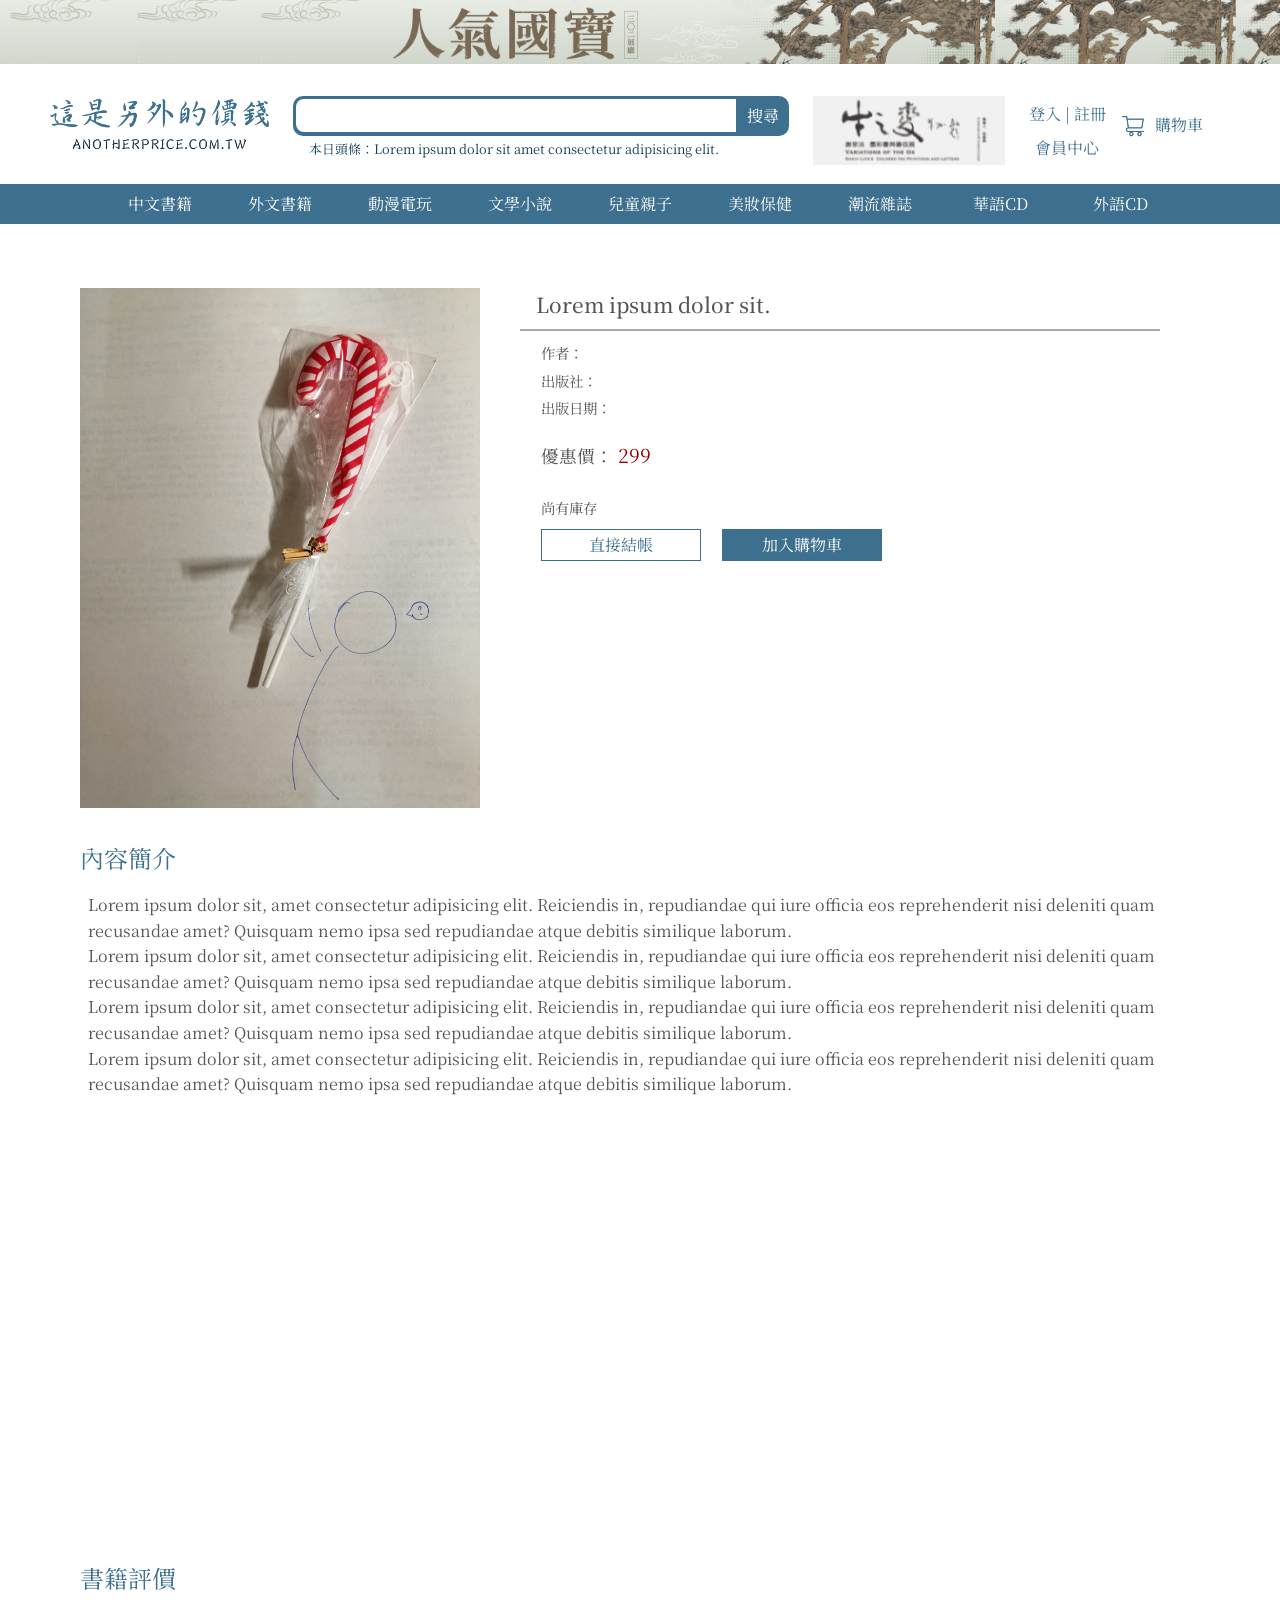
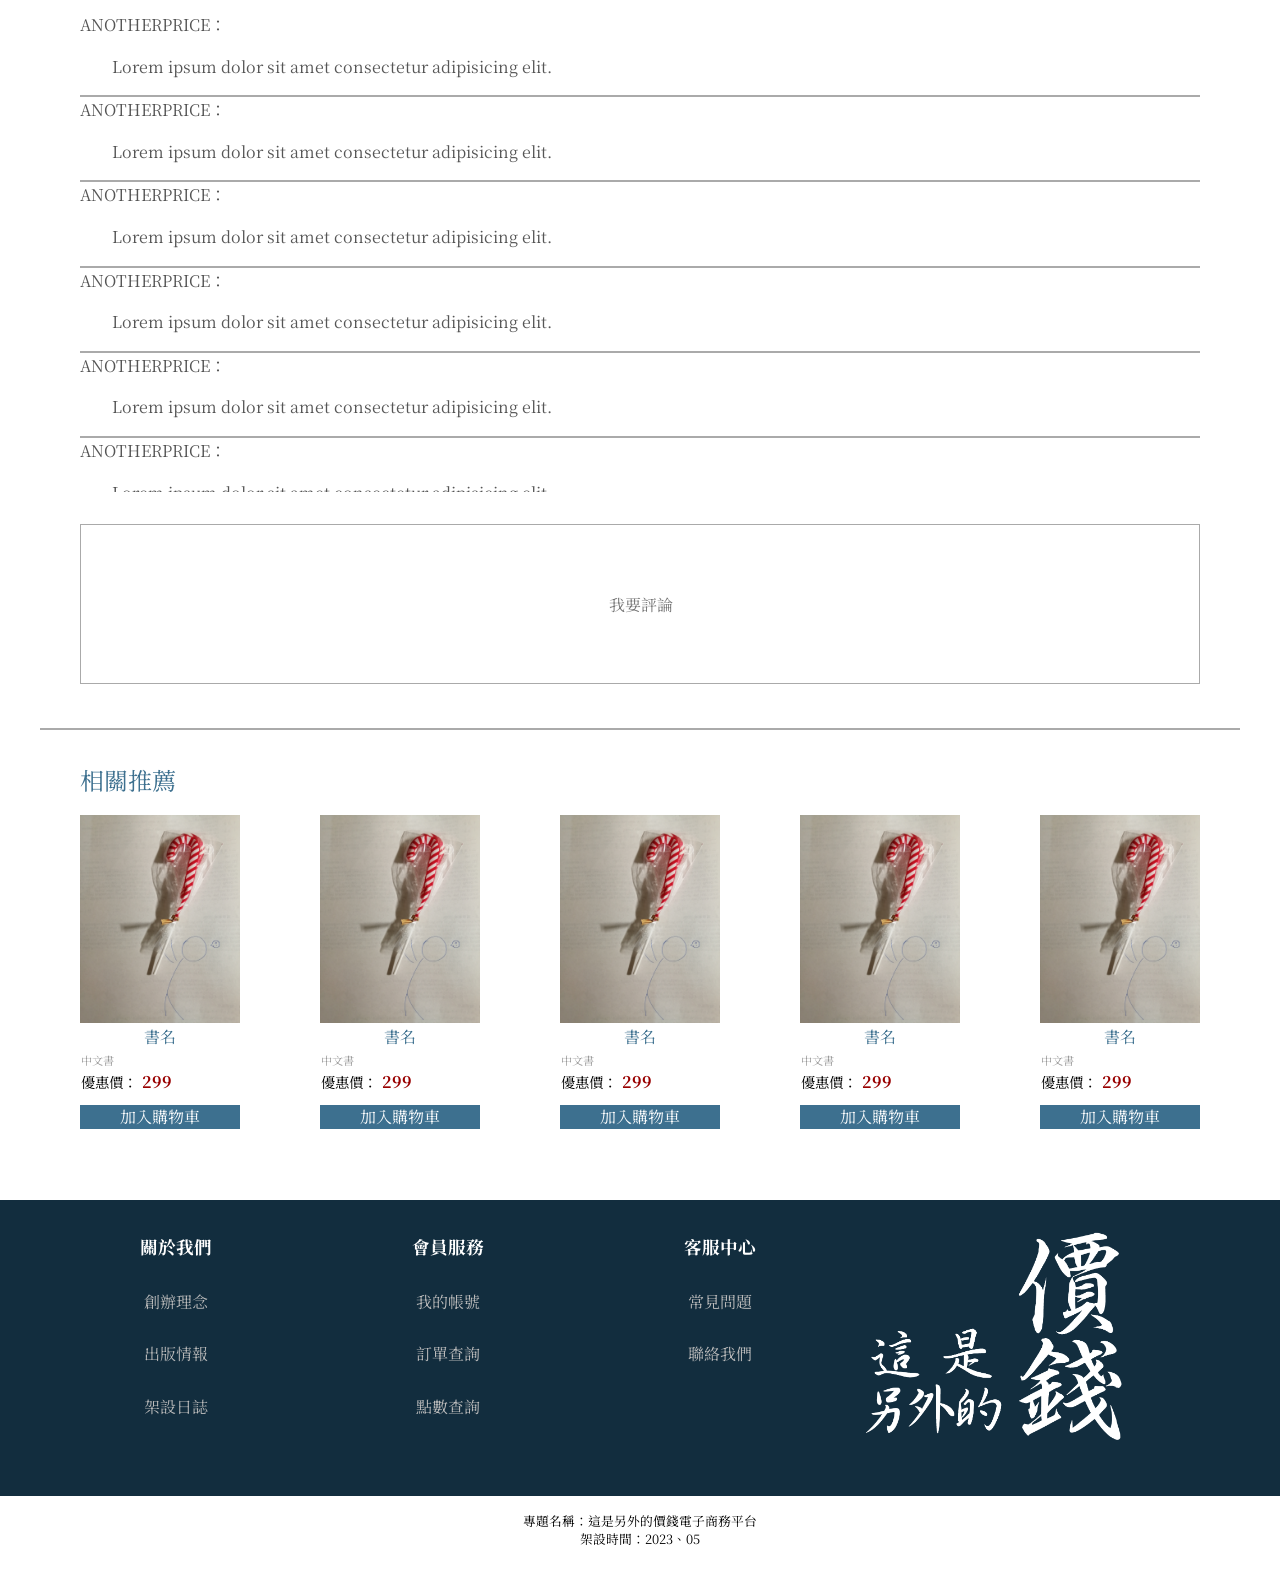
<file: book_detail/book_detail.html>
<!DOCTYPE html>
<html lang="zh">

<head>

  <title>書籍資訊</title>

  <meta charset="utf-8">
  <meta name="viewport" content="width=device-width, initial-scale=1.0">
  <link href="https://cdn.jsdelivr.net/npm/bootstrap@5.2.3/dist/css/bootstrap.min.css" rel="stylesheet">
  <link href="book_detail.css" rel="stylesheet">
  <link href="book_detail_part.css" rel="stylesheet">
  <script src="https://cdn.jsdelivr.net/npm/bootstrap@5.2.3/dist/js/bootstrap.bundle.min.js"></script>

  <script>

    window.onscroll = function () {

      scrollfunction()

      var homePageTitle = document.getElementById('homePageTitle');
      var initialOffset = homePageTitle.offsetTop;
      var scrollTop = window.pageYOffset || document.documentElement.scrollTop;

      if (scrollTop >= initialOffset + 10) {
        homePageTitle.style.position = 'fixed';
        homePageTitle.style.top = '0';
      } else {
        homePageTitle.style.position = 'static';
      }

    };

    function scrollfunction() {
      if (document.body.scrollTop > 150 || document.documentElement.scrollTop > 150) {
        document.getElementById("backToTopButton").style.display = "block";
      }
      else {
        document.getElementById("backToTopButton").style.display = "none";
      }
    }

    function backToTopfunction() {
      document.body.scrollTop = 0;
      document.documentElement.scrollTop = 0;
    }

    window.onload = function () {

      var show1 = document.getElementById("ChineseBookButton");
      var showboard1 = document.getElementById("ChineseBook");
      show1.onmouseover = function () {
        showboard1.style.display = 'block'
        show1.style.background = '#ffffff'
        show1.style.color = '#3d708f'
      }
      show1.onmouseout = function () {
        showboard1.style.display = 'none'
        show1.style.background = 'none'
        show1.style.color = '#ffffff'
      }
      showboard1.onmouseover = function () {
        showboard1.style.display = 'block'
        show1.style.background = '#ffffff'
        show1.style.color = '#3d708f'
      }
      showboard1.onmouseout = function () {
        showboard1.style.display = 'none'
        show1.style.background = 'none'
        show1.style.color = '#ffffff'
      }

      var show2 = document.getElementById("EnglishBookButton");
      var showboard2 = document.getElementById("EnglishBook");
      show2.onmouseover = function () {
        showboard2.style.display = 'block'
        show2.style.background = '#ffffff'
        show2.style.color = '#3d708f'
      }
      show2.onmouseout = function () {
        showboard2.style.display = 'none'
        show2.style.background = 'none'
        show2.style.color = '#ffffff'
      }
      showboard2.onmouseover = function () {
        showboard2.style.display = 'block'
        show2.style.background = '#ffffff'
        show2.style.color = '#3d708f'
      }
      showboard2.onmouseout = function () {
        showboard2.style.display = 'none'
        show2.style.background = 'none'
        show2.style.color = '#ffffff'
      }

      var show3 = document.getElementById("comicButton");
      var showboard3 = document.getElementById("comic");
      show3.onmouseover = function () {
        showboard3.style.display = 'block'
        show3.style.background = '#ffffff'
        show3.style.color = '#3d708f'
      }
      show3.onmouseout = function () {
        showboard3.style.display = 'none'
        show3.style.background = 'none'
        show3.style.color = '#ffffff'
      }
      showboard3.onmouseover = function () {
        showboard3.style.display = 'block'
        show3.style.background = '#ffffff'
        show3.style.color = '#3d708f'
      }
      showboard3.onmouseout = function () {
        showboard3.style.display = 'none'
        show3.style.background = 'none'
        show3.style.color = '#ffffff'
      }

      var show4 = document.getElementById("novelButton");
      var showboard4 = document.getElementById("novel");
      show4.onmouseover = function () {
        showboard4.style.display = 'block'
        show4.style.background = '#ffffff'
        show4.style.color = '#3d708f'
      }
      show4.onmouseout = function () {
        showboard4.style.display = 'none'
        show4.style.background = 'none'
        show4.style.color = '#ffffff'
      }
      showboard4.onmouseover = function () {
        showboard4.style.display = 'block'
        show4.style.background = '#ffffff'
        show4.style.color = '#3d708f'
      }
      showboard4.onmouseout = function () {
        showboard4.style.display = 'none'
        show4.style.background = 'none'
        show4.style.color = '#ffffff'
      }

      var show5 = document.getElementById("childButton");
      var showboard5 = document.getElementById("child");
      show5.onmouseover = function () {
        showboard5.style.display = 'block'
        show5.style.background = '#ffffff'
        show5.style.color = '#3d708f'
      }
      show5.onmouseout = function () {
        showboard5.style.display = 'none'
        show5.style.background = 'none'
        show5.style.color = '#ffffff'
      }
      showboard5.onmouseover = function () {
        showboard5.style.display = 'block'
        show5.style.background = '#ffffff'
        show5.style.color = '#3d708f'
      }
      showboard5.onmouseout = function () {
        showboard5.style.display = 'none'
        show5.style.background = 'none'
        show5.style.color = '#ffffff'
      }

      var show6 = document.getElementById("makeupButton");
      var showboard6 = document.getElementById("makeup");
      show6.onmouseover = function () {
        showboard6.style.display = 'block'
        show6.style.background = '#ffffff'
        show6.style.color = '#3d708f'
      }
      show6.onmouseout = function () {
        showboard6.style.display = 'none'
        show6.style.background = 'none'
        show6.style.color = '#ffffff'
      }
      showboard6.onmouseover = function () {
        showboard6.style.display = 'block'
        show6.style.background = '#ffffff'
        show6.style.color = '#3d708f'
      }
      showboard6.onmouseout = function () {
        showboard6.style.display = 'none'
        show6.style.background = 'none'
        show6.style.color = '#ffffff'
      }

      var show7 = document.getElementById("magazineButton");
      var showboard7 = document.getElementById("magazine");
      show7.onmouseover = function () {
        showboard7.style.display = 'block'
        show7.style.background = '#ffffff'
        show7.style.color = '#3d708f'
      }
      show7.onmouseout = function () {
        showboard7.style.display = 'none'
        show7.style.background = 'none'
        show7.style.color = '#ffffff'
      }
      showboard7.onmouseover = function () {
        showboard7.style.display = 'block'
        show7.style.background = '#ffffff'
        show7.style.color = '#3d708f'
      }
      showboard7.onmouseout = function () {
        showboard7.style.display = 'none'
        show7.style.background = 'none'
        show7.style.color = '#ffffff'
      }

      var show8 = document.getElementById("ChineseCDButton");
      var showboard8 = document.getElementById("ChineseCD");
      show8.onmouseover = function () {
        showboard8.style.display = 'block'
        show8.style.background = '#ffffff'
        show8.style.color = '#3d708f'
      }
      show8.onmouseout = function () {
        showboard8.style.display = 'none'
        show8.style.background = 'none'
        show8.style.color = '#ffffff'
      }
      showboard8.onmouseover = function () {
        showboard8.style.display = 'block'
        show8.style.background = '#ffffff'
        show8.style.color = '#3d708f'
      }
      showboard8.onmouseout = function () {
        showboard8.style.display = 'none'
        show8.style.background = 'none'
        show8.style.color = '#ffffff'
      }

      var show9 = document.getElementById("EnglishCDButton");
      var showboard9 = document.getElementById("EnglishCD");
      show9.onmouseover = function () {
        showboard9.style.display = 'block'
        show9.style.background = '#ffffff'
        show9.style.color = '#3d708f'
      }
      show9.onmouseout = function () {
        showboard9.style.display = 'none'
        show9.style.background = 'none'
        show9.style.color = '#ffffff'
      }
      showboard9.onmouseover = function () {
        showboard9.style.display = 'block'
        show9.style.background = '#ffffff'
        show9.style.color = '#3d708f'
      }
      showboard9.onmouseout = function () {
        showboard9.style.display = 'none'
        show9.style.background = 'none'
        show9.style.color = '#ffffff'
      }

      var showX = document.getElementById("shoppingCart");
      var showboardX = document.getElementById("cartDetail");
      showX.onmouseover = function () {
        showboardX.style.display = 'block'
      }
      showX.onmouseout = function () {
        showboardX.style.display = 'none'
      }
      showboardX.onmouseover = function () {
        showboardX.style.display = 'block'
      }
      showboardX.onmouseout = function () {
        showboardX.style.display = 'none'
      }

      var m_homePageTitle = document.getElementById('m_homePageTitle');
      var m_initialOffset = m_homePageTitle.offsetTop;
      var m_scrollTop = window.pageYOffset || document.documentElement.scrollTop;

      if (m_scrollTop >= m_initialOffset) {
        m_homePageTitle.style.position = 'fixed';
        m_homePageTitle.style.top = '0';
      } else {
        m_homePageTitle.style.position = 'static';
      }

      var windowWidth = window.innerWidth;
      var input = document.getElementById('m_search');
      input.style.width = windowWidth - 225 + 'px';
      var input = document.getElementById('m_searchInputText');
      input.style.width = windowWidth - 280 + 'px';

      var m_showHamburger = document.getElementById("m_hamburgerShowButton");
      var m_closeHamburger = document.getElementById("m_hamburgerCloseButton");
      var m_showBoard = document.getElementById("m_hamburgerMenu");
      m_showHamburger.onclick = function () {
        m_showBoard.style.display = 'block'
      }
      m_closeHamburger.onclick = function () {
        m_showBoard.style.display = 'none'
      }

      var m_show1 = document.getElementById("m_ChineseBookButtonShow");
      m_show1.onclick = function () {
        var m_showboard1 = document.getElementById("m_ChineseBook");
        if (m_show1.value == "﹀") {
          m_show1.value = "︿";
          m_showboard1.style.display = 'block'
        } else {
          m_show1.value = "﹀";
          m_showboard1.style.display = 'none'
        }
      }

      var m_show2 = document.getElementById("m_EnglishBookButtonShow");
      m_show2.onclick = function () {
        var m_showboard2 = document.getElementById("m_EnglishBook");
        if (m_show2.value == "﹀") {
          m_show2.value = "︿";
          m_showboard2.style.display = 'block'
        } else {
          m_show2.value = "﹀";
          m_showboard2.style.display = 'none'
        }
      }

      var m_show3 = document.getElementById("m_comicButtonShow");
      m_show3.onclick = function () {
        var m_showboard3 = document.getElementById("m_comic");
        if (m_show3.value == "﹀") {
          m_show3.value = "︿";
          m_showboard3.style.display = 'block'
        } else {
          m_show3.value = "﹀";
          m_showboard3.style.display = 'none'
        }
      }

      var m_show4 = document.getElementById("m_novelButtonShow");
      m_show4.onclick = function () {
        var m_showboard4 = document.getElementById("m_novel");
        if (m_show4.value == "﹀") {
          m_show4.value = "︿";
          m_showboard4.style.display = 'block'
        } else {
          m_show4.value = "﹀";
          m_showboard4.style.display = 'none'
        }
      }

      var m_show5 = document.getElementById("m_childButtonShow");
      m_show5.onclick = function () {
        var m_showboard5 = document.getElementById("m_child");
        if (m_show5.value == "﹀") {
          m_show5.value = "︿";
          m_showboard5.style.display = 'block'
        } else {
          m_show5.value = "﹀";
          m_showboard5.style.display = 'none'
        }
      }

      var m_show6 = document.getElementById("m_makeupButtonShow");
      m_show6.onclick = function () {
        var m_showboard6 = document.getElementById("m_makeup");
        if (m_show6.value == "﹀") {
          m_show6.value = "︿";
          m_showboard6.style.display = 'block'
        } else {
          m_show6.value = "﹀";
          m_showboard6.style.display = 'none'
        }
      }

      var m_show7 = document.getElementById("m_magazineButtonShow");
      m_show7.onclick = function () {
        var m_showboard7 = document.getElementById("m_magazine");
        if (m_show7.value == "﹀") {
          m_show7.value = "︿";
          m_showboard7.style.display = 'block'
        } else {
          m_show7.value = "﹀";
          m_showboard7.style.display = 'none'
        }
      }

      var m_show8 = document.getElementById("m_ChineseCDButtonShow");
      m_show8.onclick = function () {
        var m_showboard8 = document.getElementById("m_ChineseCD");
        if (m_show8.value == "﹀") {
          m_show8.value = "︿";
          m_showboard8.style.display = 'block'
        } else {
          m_show8.value = "﹀";
          m_showboard8.style.display = 'none'
        }
      }

      var m_show9 = document.getElementById("m_EnglishCDButtonShow");
      m_show9.onclick = function () {
        var m_showboard9 = document.getElementById("m_EnglishCD");
        if (m_show9.value == "﹀") {
          m_show9.value = "︿";
          m_showboard9.style.display = 'block'
        } else {
          m_show9.value = "﹀";
          m_showboard9.style.display = 'none'
        }
      }

    }

    function evaluateButtonfunction() {
      var showButton = document.getElementById("evaluateButton");
      var showText = document.getElementById("evaluateWrite");
      showButton.style.display = 'none'
      showText.style.display = 'block'
    }

    function evaluateTextfunction() {
      var showButton = document.getElementById("evaluateButton");
      var showText = document.getElementById("evaluateWrite");
      showButton.style.display = 'block'
      showText.style.display = 'none'
    }

  </script>

</head>

<body>

  <div id="computer">

    <div id="topAdvertise">

      <img class="topAdvertiseImage" src="../Top_Advertise.jpg" alt="頂部廣告">

    </div>

    <div id="homePageTitle">

      <div id="ANOTHERPRICE">

        <a href="../index.html">
          <img class="homeLinkImage" src="../title.png" alt="標題">
        </a>

      </div>

      <div id="function">

        <div id="search">

          <p>
            <input type="text" class="searchInputText">
            <input type="submit" value="搜尋" class="searchInputSubmit"
              onclick="window.location.href='search_results.html'">
          </p>

          <p class="headLine">本日頭條：Lorem ipsum dolor sit amet consectetur adipisicing elit.</p>

        </div>

        <div id="searchAadvertise">

          <img src="../Search_Advertise.jpg" alt="搜尋廣告" class="searchAadvertiseImage">

        </div>

        <div id="memberLogin">

          <p class="memberSelect">
            <a href="../member_login/member_login.html" class="member">登入</a>
            |
            <a href="../member_register/member_register.html" class="member">註冊</a>
          </p>

          <!--此段為使用者暱稱（暱稱顯示上限2字）
          <p class="memberSelect">你好，用戶</p>
          -->

          <p class="memberCenter">
            <a href="../member_centre/member_centre.html" class="member">會員中心</a>
          </p>

        </div>

        <div id="shoppingCart">

          <p class="cart">
            <a href="../shopping_cart/shopping_cart.html" class="cartImage"><img src="../Cart.png" alt="標題"></a>
            <a href="../shopping_cart/shopping_cart.html" class="cartWord">購物車</a>
          </p>

        </div>

        <div id="cartDetail">

          <table class="cartDetailItem">

            <tr>
              <td style="width: 1rem;"></td>
              <td style="width: 15rem;">Lorem ipsum dolor sit.</td>
              <td style="width: 1rem;"></td>
              <td style="width: 2rem;">3</td>
              <td style="width: 1rem;"></td>
            </tr>

            <tr>
              <td></td>
              <td>Lorem ipsum dolor sit.</td>
              <td></td>
              <td>3</td>
              <td></td>
            </tr>

            <tr>
              <td></td>
              <td>Lorem ipsum dolor sit.</td>
              <td></td>
              <td>3</td>
              <td></td>
            </tr>

            <tr>
              <td></td>
              <td>Lorem ipsum dolor sit.</td>
              <td></td>
              <td>3</td>
              <td></td>
            </tr>

            <tr>
              <td></td>
              <td>Lorem ipsum dolor sit.</td>
              <td></td>
              <td>3</td>
              <td></td>
            </tr>

            <tr>
              <td></td>
              <td>Lorem ipsum dolor sit.</td>
              <td></td>
              <td>3</td>
              <td></td>
            </tr>

            <tr>
              <td></td>
              <td>Lorem ipsum dolor sit.</td>
              <td></td>
              <td>3</td>
              <td></td>
            </tr>

            <tr>
              <td style="width: 1rem;"></td>
              <td style="width: 11rem;">Lorem ipsum dolor sit.</td>
              <td style="width: 1rem;"></td>
              <td style="width: 2rem;">3</td>
            </tr>

            <tr>
              <td></td>
              <td>Lorem ipsum dolor sit.</td>
              <td></td>
              <td>3</td>
              <td></td>
            </tr>

            <tr>
              <td></td>
              <td>Lorem ipsum dolor sit.</td>
              <td></td>
              <td>3</td>
              <td></td>
            </tr>

            <tr>
              <td></td>
              <td>Lorem ipsum dolor sit.</td>
              <td></td>
              <td>3</td>
              <td></td>
            </tr>

            <tr>
              <td></td>
              <td>Lorem ipsum dolor sit.</td>
              <td></td>
              <td>3</td>
              <td></td>
            </tr>

            <tr>
              <td></td>
              <td>Lorem ipsum dolor sit.</td>
              <td></td>
              <td>3</td>
              <td></td>
            </tr>

          </table>

        </div>

      </div>

    </div>

    <div id="backToTop">

      <button id="backToTopButton" onclick="backToTopfunction()" class="backToTopStyle">↑</button>

    </div>

    <div id="categoryColumn">

      <div id="categoryButton">

        <button id="ChineseBookButton" class="category"
          onclick="window.location.href='../search_results/search_results.html'">中文書籍</button>

        <button id="EnglishBookButton" class="category"
          onclick="window.location.href='../search_results/search_results.html'">外文書籍</button>

        <button id="comicButton" class="category"
          onclick="window.location.href='../search_results/search_results.html'">動漫電玩</button>

        <button id="novelButton" class="category"
          onclick="window.location.href='../search_results/search_results.html'">文學小說</button>

        <button id="childButton" class="category"
          onclick="window.location.href='../search_results/search_results.html'">兒童親子</button>

        <button id="makeupButton" class="category"
          onclick="window.location.href='../search_results/search_results.html'">美妝保健</button>

        <button id="magazineButton" class="category"
          onclick="window.location.href='../search_results/search_results.html'">潮流雜誌</button>

        <button id="ChineseCDButton" class="category"
          onclick="window.location.href='../search_results/search_results.html'">華語CD</button>

        <button id="EnglishCDButton" class="category"
          onclick="window.location.href='../search_results/search_results.html'">外語CD</button>

      </div>

      <div id="ChineseBook" class="categoryBoard">

        <table class="categoryItem">

          <tr>
            <th class="categoryItem">
              <p>本月熱銷</p>
            </th>
            <th class="categoryItem">
            </th>
            <th class="categoryItem">
              <p>編輯推薦</p>
            </th>
            <th class="categoryItem">
            </th>
            <th class="categoryItem">
              <p>新品上架</p>
            </th>
            <th class="categoryItem">
            </th>
          </tr>

          <tr>
            <td><a href="book_detail.html">
                <img class="searchImage" src="推薦書籍.jpg" alt="推薦書籍">
              </a>
            </td>
            <td>
              <p class="searchIntroduction">
                Lorem ipsum dolor sit, amet consectetur adipisicing elit. Reiciendis in, repudiandae qui iure officia
                eos reprehenderit nisi deleniti quam recusandae amet? Quisquam nemo ipsa sed repudiandae atque debitis
                similique laborum.
              </p>
            </td>
            <td><a href="book_detail.html">
                <img class="searchImage" src="推薦書籍.jpg" alt="推薦書籍">
              </a>
            </td>
            <td>
              <p class="searchIntroduction">
                Lorem ipsum dolor sit, amet consectetur adipisicing elit. Reiciendis in, repudiandae qui iure officia
                eos reprehenderit nisi deleniti quam recusandae amet? Quisquam nemo ipsa sed repudiandae atque debitis
                similique laborum.
              </p>
            </td>
            <td><a href="book_detail.html">
                <img class="searchImage" src="推薦書籍.jpg" alt="推薦書籍">
              </a>
            </td>
            <td>
              <p class="searchIntroduction">
                Lorem ipsum dolor sit, amet consectetur adipisicing elit. Reiciendis in, repudiandae qui iure officia
                eos reprehenderit nisi deleniti quam recusandae amet? Quisquam nemo ipsa sed repudiandae atque debitis
                similique laborum.
              </p>
            </td>
          </tr>

          <tr>
            <td>
              <p class="recommendName">中文推薦書籍</p>
            </td>
            <td>
            </td>
            <td>
              <p class="recommendName">中文推薦書籍</p>
            </td>
            <td>
            </td>
            <td>
              <p class="recommendName">中文推薦書籍</p>
            </td>
            <td>
            </td>
          </tr>

        </table>

      </div>

      <div id="EnglishBook" class="categoryBoard">

        <table class="categoryItem">

          <tr>
            <th class="categoryItem">
              <p>本月熱銷</p>
            </th>
            <th class="categoryItem">
            </th>
            <th class="categoryItem">
              <p>編輯推薦</p>
            </th>
            <th class="categoryItem">
            </th>
            <th class="categoryItem">
              <p>新品上架</p>
            </th>
            <th class="categoryItem">
            </th>
          </tr>

          <tr>
            <td><a href="book_detail.html">
                <img class="searchImage" src="推薦書籍.jpg" alt="推薦書籍">
              </a>
            </td>
            <td>
              <p class="searchIntroduction">
                Lorem ipsum dolor sit, amet consectetur adipisicing elit. Reiciendis in, repudiandae qui iure officia
                eos reprehenderit nisi deleniti quam recusandae amet? Quisquam nemo ipsa sed repudiandae atque debitis
                similique laborum.
              </p>
            </td>
            <td><a href="book_detail.html">
                <img class="searchImage" src="推薦書籍.jpg" alt="推薦書籍">
              </a>
            </td>
            <td>
              <p class="searchIntroduction">
                Lorem ipsum dolor sit, amet consectetur adipisicing elit. Reiciendis in, repudiandae qui iure officia
                eos reprehenderit nisi deleniti quam recusandae amet? Quisquam nemo ipsa sed repudiandae atque debitis
                similique laborum.
              </p>
            </td>
            <td><a href="book_detail.html">
                <img class="searchImage" src="推薦書籍.jpg" alt="推薦書籍">
              </a>
            </td>
            <td>
              <p class="searchIntroduction">
                Lorem ipsum dolor sit, amet consectetur adipisicing elit. Reiciendis in, repudiandae qui iure officia
                eos reprehenderit nisi deleniti quam recusandae amet? Quisquam nemo ipsa sed repudiandae atque debitis
                similique laborum.
              </p>
            </td>
          </tr>

          <tr>
            <td>
              <p class="recommendName">英文推薦書籍</p>
            </td>
            <td>
            </td>
            <td>
              <p class="recommendName">英文推薦書籍</p>
            </td>
            <td>
            </td>
            <td>
              <p class="recommendName">英文推薦書籍</p>
            </td>
            <td>
            </td>
          </tr>

        </table>

      </div>

      <div id="comic" class="categoryBoard">

        <table class="categoryItem">

          <tr>
            <th class="categoryItem">
              <p>本月熱銷</p>
            </th>
            <th class="categoryItem">
            </th>
            <th class="categoryItem">
              <p>編輯推薦</p>
            </th>
            <th class="categoryItem">
            </th>
            <th class="categoryItem">
              <p>新品上架</p>
            </th>
            <th class="categoryItem">
            </th>
          </tr>

          <tr>
            <td><a href="book_detail.html">
                <img class="searchImage" src="推薦書籍.jpg" alt="推薦書籍">
              </a>
            </td>
            <td>
              <p class="searchIntroduction">
                Lorem ipsum dolor sit, amet consectetur adipisicing elit. Reiciendis in, repudiandae qui iure officia
                eos reprehenderit nisi deleniti quam recusandae amet? Quisquam nemo ipsa sed repudiandae atque debitis
                similique laborum.
              </p>
            </td>
            <td>
              <a href="book_detail.html">
                <img class="searchImage" src="推薦書籍.jpg" alt="推薦書籍">
              </a>
            </td>
            <td>
              <p class="searchIntroduction">
                Lorem ipsum dolor sit, amet consectetur adipisicing elit. Reiciendis in, repudiandae qui iure officia
                eos reprehenderit nisi deleniti quam recusandae amet? Quisquam nemo ipsa sed repudiandae atque debitis
                similique laborum.
              </p>
            </td>
            <td>
              <a href="book_detail.html">
                <img class="searchImage" src="推薦書籍.jpg" alt="推薦書籍">
              </a>
            </td>
            <td>
              <p class="searchIntroduction">
                Lorem ipsum dolor sit, amet consectetur adipisicing elit. Reiciendis in, repudiandae qui iure officia
                eos reprehenderit nisi deleniti quam recusandae amet? Quisquam nemo ipsa sed repudiandae atque debitis
                similique laborum.
              </p>
            </td>
          </tr>

          <tr>
            <td>
              <p class="recommendName">漫畫推薦書籍</p>
            </td>
            <td>
            </td>
            <td>
              <p class="recommendName">漫畫推薦書籍</p>
            </td>
            <td>
            </td>
            <td>
              <p class="recommendName">漫畫推薦書籍</p>
            </td>
            <td>
            </td>
          </tr>

        </table>

      </div>

      <div id="novel" class="categoryBoard">

        <table class="categoryItem">

          <tr>
            <th class="categoryItem">
              <p>本月熱銷</p>
            </th>
            <th class="categoryItem">
            </th>
            <th class="categoryItem">
              <p>編輯推薦</p>
            </th>
            <th class="categoryItem">
            </th>
            <th class="categoryItem">
              <p>新品上架</p>
            </th>
            <th class="categoryItem">
            </th>
          </tr>

          <tr>
            <td>
              <a href="book_detail.html">
                <img class="searchImage" src="推薦書籍.jpg" alt="推薦書籍">
              </a>
            </td>
            <td>
              <p class="searchIntroduction">
                Lorem ipsum dolor sit, amet consectetur adipisicing elit. Reiciendis in, repudiandae qui iure officia
                eos reprehenderit nisi deleniti quam recusandae amet? Quisquam nemo ipsa sed repudiandae atque debitis
                similique laborum.
              </p>
            </td>
            <td>
              <a href="book_detail.html">
                <img class="searchImage" src="推薦書籍.jpg" alt="推薦書籍">
              </a>
            </td>
            <td>
              <p class="searchIntroduction">
                Lorem ipsum dolor sit, amet consectetur adipisicing elit. Reiciendis in, repudiandae qui iure officia
                eos reprehenderit nisi deleniti quam recusandae amet? Quisquam nemo ipsa sed repudiandae atque debitis
                similique laborum.
              </p>
            </td>
            <td>
              <a href="book_detail.html">
                <img class="searchImage" src="推薦書籍.jpg" alt="推薦書籍">
              </a>
            </td>
            <td>
              <p class="searchIntroduction">
                Lorem ipsum dolor sit, amet consectetur adipisicing elit. Reiciendis in, repudiandae qui iure officia
                eos reprehenderit nisi deleniti quam recusandae amet? Quisquam nemo ipsa sed repudiandae atque debitis
                similique laborum.
              </p>
            </td>
          </tr>

          <tr>
            <td>
              <p class="recommendName">小說推薦書籍</p>
            </td>
            <td>
            </td>
            <td>
              <p class="recommendName">小說推薦書籍</p>
            </td>
            <td>
            </td>
            <td>
              <p class="recommendName">小說推薦書籍</p>
            </td>
            <td>
            </td>
          </tr>

        </table>

      </div>

      <div id="child" class="categoryBoard">

        <table class="categoryItem">

          <tr>
            <th class="categoryItem">
              <p>本月熱銷</p>
            </th>
            <th class="categoryItem">
            </th>
            <th class="categoryItem">
              <p>編輯推薦</p>
            </th>
            <th class="categoryItem">
            </th>
            <th class="categoryItem">
              <p>新品上架</p>
            </th>
            <th class="categoryItem">
            </th>
          </tr>

          <tr>
            <td>
              <a href="book_detail.html">
                <img class="searchImage" src="推薦書籍.jpg" alt="推薦書籍">
              </a>
            </td>
            <td>
              <p class="searchIntroduction">
                Lorem ipsum dolor sit, amet consectetur adipisicing elit. Reiciendis in, repudiandae qui iure officia
                eos reprehenderit nisi deleniti quam recusandae amet? Quisquam nemo ipsa sed repudiandae atque debitis
                similique laborum.
              </p>
            </td>
            <td>
              <a href="book_detail.html">
                <img class="searchImage" src="推薦書籍.jpg" alt="推薦書籍">
              </a>
            </td>
            <td>
              <p class="searchIntroduction">
                Lorem ipsum dolor sit, amet consectetur adipisicing elit. Reiciendis in, repudiandae qui iure officia
                eos reprehenderit nisi deleniti quam recusandae amet? Quisquam nemo ipsa sed repudiandae atque debitis
                similique laborum.
              </p>
            </td>
            <td>
              <a href="book_detail.html">
                <img class="searchImage" src="推薦書籍.jpg" alt="推薦書籍">
              </a>
            </td>
            <td>
              <p class="searchIntroduction">
                Lorem ipsum dolor sit, amet consectetur adipisicing elit. Reiciendis in, repudiandae qui iure officia
                eos reprehenderit nisi deleniti quam recusandae amet? Quisquam nemo ipsa sed repudiandae atque debitis
                similique laborum.
              </p>
            </td>
          </tr>

          <tr>
            <td>
              <p class="recommendName">親子推薦書籍</p>
            </td>
            <td>
            </td>
            <td>
              <p class="recommendName">親子推薦書籍</p>
            </td>
            <td>
            </td>
            <td>
              <p class="recommendName">親子推薦書籍</p>
            </td>
            <td>
            </td>
          </tr>

        </table>

      </div>

      <div id="makeup" class="categoryBoard">

        <table class="categoryItem">

          <tr>
            <th class="categoryItem">
              <p>本月熱銷</p>
            </th>
            <th class="categoryItem">
            </th>
            <th class="categoryItem">
              <p>編輯推薦</p>
            </th>
            <th class="categoryItem">
            </th>
            <th class="categoryItem">
              <p>新品上架</p>
            </th>
            <th class="categoryItem">
            </th>
          </tr>

          <tr>
            <td>
              <a href="book_detail.html">
                <img class="searchImage" src="推薦書籍.jpg" alt="推薦書籍">
              </a>
            </td>
            <td>
              <p class="searchIntroduction">
                Lorem ipsum dolor sit, amet consectetur adipisicing elit. Reiciendis in, repudiandae qui iure officia
                eos reprehenderit nisi deleniti quam recusandae amet? Quisquam nemo ipsa sed repudiandae atque debitis
                similique laborum.
              </p>
            </td>
            <td>
              <a href="book_detail.html">
                <img class="searchImage" src="推薦書籍.jpg" alt="推薦書籍">
              </a>
            </td>
            <td>
              <p class="searchIntroduction">
                Lorem ipsum dolor sit, amet consectetur adipisicing elit. Reiciendis in, repudiandae qui iure officia
                eos reprehenderit nisi deleniti quam recusandae amet? Quisquam nemo ipsa sed repudiandae atque debitis
                similique laborum.
              </p>
            </td>
            <td>
              <a href="book_detail.html">
                <img class="searchImage" src="推薦書籍.jpg" alt="推薦書籍">
              </a>
            </td>
            <td>
              <p class="searchIntroduction">
                Lorem ipsum dolor sit, amet consectetur adipisicing elit. Reiciendis in, repudiandae qui iure officia
                eos reprehenderit nisi deleniti quam recusandae amet? Quisquam nemo ipsa sed repudiandae atque debitis
                similique laborum.
              </p>
            </td>
          </tr>

          <tr>
            <td>
              <p class="recommendName">美妝推薦書籍</p>
            </td>
            <td>
            </td>
            <td>
              <p class="recommendName">美妝推薦書籍</p>
            </td>
            <td>
            </td>
            <td>
              <p class="recommendName">美妝推薦書籍</p>
            </td>
            <td>
            </td>
          </tr>

        </table>

      </div>

      <div id="magazine" class="categoryBoard">

        <table class="categoryItem">

          <tr>
            <th class="categoryItem">
              <p>本月熱銷</p>
            </th>
            <th class="categoryItem">
            </th>
            <th class="categoryItem">
              <p>編輯推薦</p>
            </th>
            <th class="categoryItem">
            </th>
            <th class="categoryItem">
              <p>新品上架</p>
            </th>
            <th class="categoryItem">
            </th>
          </tr>

          <tr>
            <td>
              <a href="book_detail.html">
                <img class="searchImage" src="推薦書籍.jpg" alt="推薦書籍">
              </a>
            </td>
            <td>
              <p class="searchIntroduction">
                Lorem ipsum dolor sit, amet consectetur adipisicing elit. Reiciendis in, repudiandae qui iure officia
                eos reprehenderit nisi deleniti quam recusandae amet? Quisquam nemo ipsa sed repudiandae atque debitis
                similique laborum.
              </p>
            </td>
            <td>
              <a href="book_detail.html">
                <img class="searchImage" src="推薦書籍.jpg" alt="推薦書籍">
              </a>
            </td>
            <td>
              <p class="searchIntroduction">
                Lorem ipsum dolor sit, amet consectetur adipisicing elit. Reiciendis in, repudiandae qui iure officia
                eos reprehenderit nisi deleniti quam recusandae amet? Quisquam nemo ipsa sed repudiandae atque debitis
                similique laborum.
              </p>
            </td>
            <td>
              <a href="book_detail.html">
                <img class="searchImage" src="推薦書籍.jpg" alt="推薦書籍">
              </a>
            </td>
            <td>
              <p class="searchIntroduction">
                Lorem ipsum dolor sit, amet consectetur adipisicing elit. Reiciendis in, repudiandae qui iure officia
                eos reprehenderit nisi deleniti quam recusandae amet? Quisquam nemo ipsa sed repudiandae atque debitis
                similique laborum.
              </p>
            </td>
          </tr>

          <tr>
            <td>
              <p class="recommendName">雜誌推薦書籍</p>
            </td>
            <td>
            </td>
            <td>
              <p class="recommendName">雜誌推薦書籍</p>
            </td>
            <td>
            </td>
            <td>
              <p class="recommendName">雜誌推薦書籍</p>
            </td>
            <td>
            </td>
          </tr>

        </table>

      </div>

      <div id="ChineseCD" class="categoryBoard">

        <table class="categoryItem">

          <tr>
            <th class="categoryItem">
              <p>本月熱銷</p>
            </th>
            <th class="categoryItem">
            </th>
            <th class="categoryItem">
              <p>編輯推薦</p>
            </th>
            <th class="categoryItem">
            </th>
            <th class="categoryItem">
              <p>新品上架</p>
            </th>
            <th class="categoryItem">
            </th>
          </tr>

          <tr>
            <td>
              <a href="book_detail.html">
                <img class="searchImage" src="推薦書籍.jpg" alt="推薦書籍">
              </a>
            </td>
            <td>
              <p class="searchIntroduction">
                Lorem ipsum dolor sit, amet consectetur adipisicing elit. Reiciendis in, repudiandae qui iure officia
                eos reprehenderit nisi deleniti quam recusandae amet? Quisquam nemo ipsa sed repudiandae atque debitis
                similique laborum.
              </p>
            </td>
            <td>
              <a href="book_detail.html">
                <img class="searchImage" src="推薦書籍.jpg" alt="推薦書籍">
              </a>
            </td>
            <td>
              <p class="searchIntroduction">
                Lorem ipsum dolor sit, amet consectetur adipisicing elit. Reiciendis in, repudiandae qui iure officia
                eos reprehenderit nisi deleniti quam recusandae amet? Quisquam nemo ipsa sed repudiandae atque debitis
                similique laborum.
              </p>
            </td>
            <td>
              <a href="book_detail.html">
                <img class="searchImage" src="推薦書籍.jpg" alt="推薦書籍">
              </a>
            </td>
            <td>
              <p class="searchIntroduction">
                Lorem ipsum dolor sit, amet consectetur adipisicing elit. Reiciendis in, repudiandae qui iure officia
                eos reprehenderit nisi deleniti quam recusandae amet? Quisquam nemo ipsa sed repudiandae atque debitis
                similique laborum.
              </p>
            </td>
          </tr>

          <tr>
            <td>
              <p class="recommendName">華語CD推薦書籍</p>
            </td>
            <td>
            </td>
            <td>
              <p class="recommendName">華語CD推薦書籍</p>
            </td>
            <td>
            </td>
            <td>
              <p class="recommendName">華語CD推薦書籍</p>
            </td>
            <td>
            </td>
          </tr>

        </table>

      </div>

      <div id="EnglishCD" class="categoryBoard">

        <table class="categoryItem">

          <tr>
            <th class="categoryItem">
              <p>本月熱銷</p>
            </th>
            <th class="categoryItem">
            </th>
            <th class="categoryItem">
              <p>編輯推薦</p>
            </th>
            <th class="categoryItem">
            </th>
            <th class="categoryItem">
              <p>新品上架</p>
            </th>
            <th class="categoryItem">
            </th>
          </tr>

          <tr>
            <td>
              <a href="book_detail.html">
                <img class="searchImage" src="推薦書籍.jpg" alt="推薦書籍">
              </a>
            </td>
            <td>
              <p class="searchIntroduction">
                Lorem ipsum dolor sit, amet consectetur adipisicing elit. Reiciendis in, repudiandae qui iure officia
                eos reprehenderit nisi deleniti quam recusandae amet? Quisquam nemo ipsa sed repudiandae atque debitis
                similique laborum.
              </p>
            </td>
            <td>
              <a href="book_detail.html">
                <img class="searchImage" src="推薦書籍.jpg" alt="推薦書籍">
              </a>
            </td>
            <td>
              <p class="searchIntroduction">
                Lorem ipsum dolor sit, amet consectetur adipisicing elit. Reiciendis in, repudiandae qui iure officia
                eos reprehenderit nisi deleniti quam recusandae amet? Quisquam nemo ipsa sed repudiandae atque debitis
                similique laborum.
              </p>
            </td>
            <td>
              <a href="book_detail.html">
                <img class="searchImage" src="推薦書籍.jpg" alt="推薦書籍">
              </a>
            </td>
            <td>
              <p class="searchIntroduction">
                Lorem ipsum dolor sit, amet consectetur adipisicing elit. Reiciendis in, repudiandae qui iure officia
                eos reprehenderit nisi deleniti quam recusandae amet? Quisquam nemo ipsa sed repudiandae atque debitis
                similique laborum.
              </p>
            </td>
          </tr>

          <tr>
            <td>
              <p class="recommendName">英文CD推薦書籍</p>
            </td>
            <td>
            </td>
            <td>
              <p class="recommendName">英文CD推薦書籍</p>
            </td>
            <td>
            </td>
            <td>
              <p class="recommendName">英文CD推薦書籍</p>
            </td>
            <td>
            </td>
          </tr>

        </table>

      </div>

    </div>

    <div id="body">

      <div id="content">

        <div id="bookCover">

          <img class="detailImage" src="推薦書籍.jpg" alt="推薦書籍">

        </div>

        <div id="bookDetail">

          <h1 class="bookTitle">Lorem ipsum dolor sit.</h1>

          <div style="border: 0.5px solid; border-color: #aaaaaa;"></div>

          <p class="bookInformation">作者：</p>
          <p class="bookInformation">出版社：</p>
          <p class="bookInformation">出版日期：</p>

          <p class="bookPrice">
            <span class="bookPriceTitle">優惠價：</span>
            <span class="bookPrice">299</span>
          </p>



          <p style="margin-top: 2rem;">

            <!--此段為無庫存顯示
            <p class="noInventory">暫無庫存</p>
            -->

          <p class="bookInformation" style="margin-top: 1rem;">尚有庫存</p>
          <span style="padding-left: 1.3rem;">
            <input class="bookCheckout" type="button" value="直接結帳"
              onclick="window.location.href='../shopping_cart/shopping_cart.html'">
          </span>
          <span style="padding-left: 1rem;">
            <input class="bookAddCart" type="button" value="加入購物車" onclick="window.alert('已加入購物車！');">
          </span>

          </p>

        </div>

        <div id="bookIntroduction">

          <p class="content">內容簡介</p>

          <p class="introductionDetail">
            Lorem ipsum dolor sit, amet consectetur adipisicing elit. Reiciendis in,
            repudiandae qui iure officia eos reprehenderit nisi deleniti quam recusandae amet? Quisquam nemo ipsa sed
            repudiandae atque debitis similique laborum.
            <br>Lorem ipsum dolor sit, amet consectetur adipisicing elit. Reiciendis in, repudiandae qui iure officia
            eos
            reprehenderit nisi deleniti quam recusandae amet? Quisquam nemo ipsa sed repudiandae atque debitis similique
            laborum.
            <br>Lorem ipsum dolor sit, amet consectetur adipisicing elit. Reiciendis in, repudiandae qui iure officia
            eos
            reprehenderit nisi deleniti quam recusandae amet? Quisquam nemo ipsa sed repudiandae atque debitis similique
            laborum.
            <br>Lorem ipsum dolor sit, amet consectetur adipisicing elit. Reiciendis in, repudiandae qui iure officia
            eos
            reprehenderit nisi deleniti quam recusandae amet? Quisquam nemo ipsa sed repudiandae atque debitis similique
            laborum.
          </p>

        </div>

        <div id="bookEvaluate">

          <p class="content">書籍評價</p>

          <div id="evaluateScrool">

            <p class="introductionDetail" style="margin-left: 0rem;">ANOTHERPRICE：</p>

            <p class="introductionDetail" style="margin-left: 2rem;">
              Lorem ipsum dolor sit amet consectetur adipisicing elit.
            </p>

            <div style="border: 0.5px solid; border-color: #aaaaaa;"></div>

            <p class="introductionDetail" style="margin-left: 0rem;">ANOTHERPRICE：</p>

            <p class="introductionDetail" style="margin-left: 2rem;">
              Lorem ipsum dolor sit amet consectetur adipisicing elit.
            </p>

            <div style="border: 0.5px solid; border-color: #aaaaaa;"></div>

            <p class="introductionDetail" style="margin-left: 0rem;">ANOTHERPRICE：</p>

            <p class="introductionDetail" style="margin-left: 2rem;">
              Lorem ipsum dolor sit amet consectetur adipisicing elit.
            </p>

            <div style="border: 0.5px solid; border-color: #aaaaaa;"></div>

            <p class="introductionDetail" style="margin-left: 0rem;">ANOTHERPRICE：</p>

            <p class="introductionDetail" style="margin-left: 2rem;">
              Lorem ipsum dolor sit amet consectetur adipisicing elit.
            </p>

            <div style="border: 0.5px solid; border-color: #aaaaaa;"></div>

            <p class="introductionDetail" style="margin-left: 0rem;">ANOTHERPRICE：</p>

            <p class="introductionDetail" style="margin-left: 2rem;">
              Lorem ipsum dolor sit amet consectetur adipisicing elit.
            </p>

            <div style="border: 0.5px solid; border-color: #aaaaaa;"></div>

            <p class="introductionDetail" style="margin-left: 0rem;">ANOTHERPRICE：</p>

            <p class="introductionDetail" style="margin-left: 2rem;">
              Lorem ipsum dolor sit amet consectetur adipisicing elit.
            </p>

            <div style="border: 0.5px solid; border-color: #aaaaaa;"></div>

            <p class="introductionDetail" style="margin-left: 0rem;">ANOTHERPRICE：</p>

            <p class="introductionDetail" style="margin-left: 2rem;">
              Lorem ipsum dolor sit amet consectetur adipisicing elit.
            </p>

            <div style="border: 0.5px solid; border-color: #aaaaaa;"></div>

            <p class="introductionDetail" style="margin-left: 0rem;">ANOTHERPRICE：</p>

            <p class="introductionDetail" style="margin-left: 2rem;">
              Lorem ipsum dolor sit amet consectetur adipisicing elit.
            </p>

            <div style="border: 0.5px solid; border-color: #aaaaaa;"></div>

            <p class="introductionDetail" style="margin-left: 0rem;">ANOTHERPRICE：</p>

            <p class="introductionDetail" style="margin-left: 2rem;">
              Lorem ipsum dolor sit amet consectetur adipisicing elit.
            </p>

            <p class="introductionDetail" style="margin-left: 0rem;">ANOTHERPRICE：</p>

            <p class="introductionDetail" style="margin-left: 2rem;">
              Lorem ipsum dolor sit amet consectetur adipisicing elit.
            </p>

            <div style="border: 0.5px solid; border-color: #aaaaaa;"></div>

            <p class="introductionDetail" style="margin-left: 0rem;">ANOTHERPRICE：</p>

            <p class="introductionDetail" style="margin-left: 2rem;">
              Lorem ipsum dolor sit amet consectetur adipisicing elit.
            </p>

            <div style="border: 0.5px solid; border-color: #aaaaaa;"></div>

            <p class="introductionDetail" style="margin-left: 0rem;">ANOTHERPRICE：</p>

            <p class="introductionDetail" style="margin-left: 2rem;">
              Lorem ipsum dolor sit amet consectetur adipisicing elit.
            </p>

            <div style="border: 0.5px solid; border-color: #aaaaaa;"></div>

          </div>

          <div style="height: 2rem;"></div>

          <div id="postEvaluate">

            <div id="evaluateButton">

              <input type="submit" class="writeEvaluateButton" value="我要評論" onclick="evaluateButtonfunction()">

            </div>

            <div id="evaluateWrite">

              <textarea class="writeEvaluate"></textarea>

              <input type="submit" class="postEvaluateButton" value="發布" onclick="evaluateTextfunction()">

            </div>

          </div>

        </div>

        <div id="recommendResult">

          <div style="border: 0.5px solid; border-color: #aaaaaa;"></div>

          <p class="content">相關推薦</p>

          <table class="search">

            <tr>
              <td class="searchDetails">
                <a href="book_detail.html">
                  <img class="searchImage" src="推薦書籍.jpg" alt="推薦書籍">
                </a>
              </td>
              <td class="searchDetails">
                <a href="book_detail.html">
                  <img class="searchImage" src="推薦書籍.jpg" alt="推薦書籍">
                </a>
              </td>
              <td class="searchDetails">
                <a href="book_detail.html">
                  <img class="searchImage" src="推薦書籍.jpg" alt="推薦書籍">
                </a>
              </td>
              <td class="searchDetails">
                <a href="book_detail.html">
                  <img class="searchImage" src="推薦書籍.jpg" alt="推薦書籍">
                </a>
              </td>
              <td class="searchDetails">
                <a href="book_detail.html">
                  <img class="searchImage" src="推薦書籍.jpg" alt="推薦書籍">
                </a>
              </td>
            </tr>

            <tr>
              <td>
                <a href="book_detail.html" class="searchName">書名</a>
              </td>
              <td>
                <a href="book_detail.html" class="searchName">書名</a>
              </td>
              <td>
                <a href="book_detail.html" class="searchName">書名</a>
              </td>
              <td>
                <a href="book_detail.html" class="searchName">書名</a>
              </td>
              <td>
                <a href="book_detail.html" class="searchName">書名</a>
              </td>
            </tr>

            <tr>
              <td>
                <p class="categoryName">中文書</p>
              </td>
              <td>
                <p class="categoryName">中文書</p>
              </td>
              <td>
                <p class="categoryName">中文書</p>
              </td>
              <td>
                <p class="categoryName">中文書</p>
              </td>
              <td>
                <p class="categoryName">中文書</p>
              </td>
            </tr>

            <tr>
              <td>
                <p class="showPrice">
                  <span class="priceTitle">優惠價：</span>
                  <span class="price">299</span>
                </p>
              </td>
              <td>
                <p class="showPrice">
                  <span class="priceTitle">優惠價：</span>
                  <span class="price">299</span>
                </p>
              </td>
              <td>
                <p class="showPrice">
                  <span class="priceTitle">優惠價：</span>
                  <span class="price">299</span>
                </p>
              </td>
              <td>
                <p class="showPrice">
                  <span class="priceTitle">優惠價：</span>
                  <span class="price">299</span>
                </p>
              </td>
              <td>
                <p class="showPrice">
                  <span class="priceTitle">優惠價：</span>
                  <span class="price">299</span>
                </p>
              </td>
            </tr>

            <tr>
              <td>
                <input class="addCart" type="button" value="加入購物車" onclick="window.alert('已加入購物車！');">
              </td>
              <td>
                <input class="addCart" type="button" value="加入購物車" onclick="window.alert('已加入購物車！');">
              </td>
              <td>
                <input class="addCart" type="button" value="加入購物車" onclick="window.alert('已加入購物車！');">
              </td>
              <td>
                <input class="addCart" type="button" value="加入購物車" onclick="window.alert('已加入購物車！');">
              </td>
              <td>
                <input class="addCart" type="button" value="加入購物車" onclick="window.alert('已加入購物車！');">
              </td>
            </tr>

            <tr>
              <td>
                <br>
              </td>
              <td>
                <br>
              </td>
              <td>
                <br>
              </td>
              <td>
                <br>
              </td>
              <td>
                <br>
              </td>
            </tr>

          </table>

        </div>

        <div id="about">

          <table class="about">

            <tr>
              <td class="about">
                <p class="aboutHead">關於我們</p>
              </td>
              <td class="about">
                <p class="aboutHead">會員服務</p>
              </td>
              <td class="about">
                <p class="aboutHead">客服中心</p>
              </td>
              <td class="about" rowspan="4">
                <img src="../logo.png" alt="logo" class="d-block" style="width: 100%;">
              </td>
            </tr>

            <tr>
              <td>
                <p class="aboutBody">創辦理念</p>
              </td>
              <td>
                <p class="aboutBody">
                  <a href="../member_centre/member_centre.html" class="aboutBody">我的帳號</a>
                </p>
              </td>
              <td>
                <p class="aboutBody">常見問題</p>
              </td>
            </tr>

            <tr>
              <td>
                <p class="aboutBody">出版情報</p>
              </td>
              <td>
                <p class="aboutBody">訂單查詢</p>
              </td>
              <td>
                <p class="aboutBody">聯絡我們</p>
              </td>
            </tr>

            <tr>
              <td>
                <p class="aboutBody">架設日誌</p>
              </td>
              <td>
                <p class="aboutBody">
                  <a href="../member_point/member_point.html" class="aboutBody">點數查詢</a>
                </p>
              </td>
              <td>
                <p class="aboutBody"></p>
              </td>
            </tr>

          </table>

        </div>

      </div>

    </div>

    <div id="bottomInformation">

    </div>

    <div id="WebInformation">

      <br>

      <p class="Information">專題名稱：這是另外的價錢電子商務平台</p>
      <p class="Information" style="line-height: 1px;">架設時間：2023、05</p>

    </div>

  </div>

  <div id="mobile">

    <div id="m_homePageTitle">

      <div id="m_hamburger">

        <input type="button" id="m_hamburgerShowButton" class="m_hamburgerButton" value="☰">

      </div>

      <div id="m_hamburgerMenu">

        <div id="m_hamburgerClose">

          <input type="button" id="m_hamburgerCloseButton" class="m_hamburgerCloseButton" value="✕">

        </div>

        <div style="border: 0.5px solid; border-color: #aaaaaa;"></div>

        <input type="button" id="m_ChineseBookButton" class="m_category"
          onclick="window.location.href='../search_results/search_results.html'" value="中文書籍">
        <input type="button" id="m_ChineseBookButtonShow" class="m_categoryShow" value="﹀">

        <div style="border: 0.5px solid; border-color: #aaaaaa;"></div>

        <div id="m_ChineseBook" class="m_categoryBoard">

          <p class="m_recommend">本月熱銷</p>

          <table style="margin-top: -0.5rem; text-align: center;">
            <tr>
              <td style="width: 50%;">
                <a href="../book_detail/book_detail.html">
                  <img src="推薦書籍.jpg" class="m_hamburgerImage">
                </a>
              </td>
              <td style="width: 50%;">
                <p class="m_recommendIntroduction">
                  Lorem ipsum dolor sit, amet consectetur adipisicing elit. Reiciendis in, repudiandae qui iure officia
                  eos reprehenderit nisi deleniti quam recusandae amet? Quisquam nemo ipsa sed repudiandae atque debitis
                  similique laborum.
                </p>
              </td>
            </tr>
            <tr>
              <td style="width: 50%;">
                <a href="book_detail.html" class="m_recommendName">書名</a>
              </td>
            </tr>
          </table>

          <p class="m_recommend">編輯推薦</p>

          <table style="margin-top: -0.5rem; text-align: center;">
            <tr>
              <td style="width: 50%;">
                <a href="../book_detail/book_detail.html">
                  <img src="推薦書籍.jpg" class="m_hamburgerImage">
                </a>
              </td>
              <td style="width: 50%;">
                <p class="m_recommendIntroduction">
                  Lorem ipsum dolor sit, amet consectetur adipisicing elit. Reiciendis in, repudiandae qui iure officia
                  eos reprehenderit nisi deleniti quam recusandae amet? Quisquam nemo ipsa sed repudiandae atque debitis
                  similique laborum.
                </p>
              </td>
            </tr>
            <tr>
              <td style="width: 50%;">
                <a href="book_detail.html" class="m_recommendName">書名</a>
              </td>
            </tr>
          </table>

          <p class="m_recommend">新品上架</p>

          <table style="margin-top: -0.5rem; text-align: center;">
            <tr>
              <td style="width: 50%;">
                <a href="../book_detail/book_detail.html">
                  <img src="推薦書籍.jpg" class="m_hamburgerImage">
                </a>
              </td>
              <td style="width: 50%;">
                <p class="m_recommendIntroduction">
                  Lorem ipsum dolor sit, amet consectetur adipisicing elit. Reiciendis in, repudiandae qui iure officia
                  eos reprehenderit nisi deleniti quam recusandae amet? Quisquam nemo ipsa sed repudiandae atque debitis
                  similique laborum.
                </p>
              </td>
            </tr>
            <tr>
              <td style="width: 50%;">
                <a href="book_detail.html" class="m_recommendName">書名</a>
              </td>
            </tr>
          </table>

          <div style="border: 0.5px solid; border-color: #aaaaaa; margin-top: 1.5rem;"></div>

        </div>

        <input type="button" id="m_EnglishBookButton" class="m_category"
          onclick="window.location.href='../search_results/search_results.html'" value="外文書籍">
        <input type="button" id="m_EnglishBookButtonShow" class="m_categoryShow" value="﹀">

        <div style="border: 0.5px solid; border-color: #aaaaaa;"></div>

        <div id="m_EnglishBook" class="m_categoryBoard">

          <p class="m_recommend">本月熱銷</p>

          <table style="margin-top: -0.5rem; text-align: center;">
            <tr>
              <td style="width: 50%;">
                <a href="../book_detail/book_detail.html">
                  <img src="推薦書籍.jpg" class="m_hamburgerImage">
                </a>
              </td>
              <td style="width: 50%;">
                <p class="m_recommendIntroduction">
                  Lorem ipsum dolor sit, amet consectetur adipisicing elit. Reiciendis in, repudiandae qui iure officia
                  eos reprehenderit nisi deleniti quam recusandae amet? Quisquam nemo ipsa sed repudiandae atque debitis
                  similique laborum.
                </p>
              </td>
            </tr>
            <tr>
              <td style="width: 50%;">
                <a href="book_detail.html" class="m_recommendName">書名</a>
              </td>
            </tr>
          </table>

          <p class="m_recommend">編輯推薦</p>

          <table style="margin-top: -0.5rem; text-align: center;">
            <tr>
              <td style="width: 50%;">
                <a href="../book_detail/book_detail.html">
                  <img src="推薦書籍.jpg" class="m_hamburgerImage">
                </a>
              </td>
              <td style="width: 50%;">
                <p class="m_recommendIntroduction">
                  Lorem ipsum dolor sit, amet consectetur adipisicing elit. Reiciendis in, repudiandae qui iure officia
                  eos reprehenderit nisi deleniti quam recusandae amet? Quisquam nemo ipsa sed repudiandae atque debitis
                  similique laborum.
                </p>
              </td>
            </tr>
            <tr>
              <td style="width: 50%;">
                <a href="book_detail.html" class="m_recommendName">書名</a>
              </td>
            </tr>
          </table>

          <p class="m_recommend">新品上架</p>

          <table style="margin-top: -0.5rem; text-align: center;">
            <tr>
              <td style="width: 50%;">
                <a href="../book_detail/book_detail.html">
                  <img src="推薦書籍.jpg" class="m_hamburgerImage">
                </a>
              </td>
              <td style="width: 50%;">
                <p class="m_recommendIntroduction">
                  Lorem ipsum dolor sit, amet consectetur adipisicing elit. Reiciendis in, repudiandae qui iure officia
                  eos reprehenderit nisi deleniti quam recusandae amet? Quisquam nemo ipsa sed repudiandae atque debitis
                  similique laborum.
                </p>
              </td>
            </tr>
            <tr>
              <td style="width: 50%;">
                <a href="book_detail.html" class="m_recommendName">書名</a>
              </td>
            </tr>
          </table>

          <div style="border: 0.5px solid; border-color: #aaaaaa; margin-top: 1.5rem;"></div>

        </div>

        <input type="button" id="m_comicButton" class="m_category"
          onclick="window.location.href='../search_results/search_results.html'" value="動漫電玩">
        <input type="button" id="m_comicButtonShow" class="m_categoryShow" value="﹀">

        <div style="border: 0.5px solid; border-color: #aaaaaa;"></div>

        <div id="m_comic" class="m_categoryBoard">

          <p class="m_recommend">本月熱銷</p>

          <table style="margin-top: -0.5rem; text-align: center;">
            <tr>
              <td style="width: 50%;">
                <a href="../book_detail/book_detail.html">
                  <img src="推薦書籍.jpg" class="m_hamburgerImage">
                </a>
              </td>
              <td style="width: 50%;">
                <p class="m_recommendIntroduction">
                  Lorem ipsum dolor sit, amet consectetur adipisicing elit. Reiciendis in, repudiandae qui iure officia
                  eos reprehenderit nisi deleniti quam recusandae amet? Quisquam nemo ipsa sed repudiandae atque debitis
                  similique laborum.
                </p>
              </td>
            </tr>
            <tr>
              <td style="width: 50%;">
                <a href="book_detail.html" class="m_recommendName">書名</a>
              </td>
            </tr>
          </table>

          <p class="m_recommend">編輯推薦</p>

          <table style="margin-top: -0.5rem; text-align: center;">
            <tr>
              <td style="width: 50%;">
                <a href="../book_detail/book_detail.html">
                  <img src="推薦書籍.jpg" class="m_hamburgerImage">
                </a>
              </td>
              <td style="width: 50%;">
                <p class="m_recommendIntroduction">
                  Lorem ipsum dolor sit, amet consectetur adipisicing elit. Reiciendis in, repudiandae qui iure officia
                  eos reprehenderit nisi deleniti quam recusandae amet? Quisquam nemo ipsa sed repudiandae atque debitis
                  similique laborum.
                </p>
              </td>
            </tr>
            <tr>
              <td style="width: 50%;">
                <a href="book_detail.html" class="m_recommendName">書名</a>
              </td>
            </tr>
          </table>

          <p class="m_recommend">新品上架</p>

          <table style="margin-top: -0.5rem; text-align: center;">
            <tr>
              <td style="width: 50%;">
                <a href="../book_detail/book_detail.html">
                  <img src="推薦書籍.jpg" class="m_hamburgerImage">
                </a>
              </td>
              <td style="width: 50%;">
                <p class="m_recommendIntroduction">
                  Lorem ipsum dolor sit, amet consectetur adipisicing elit. Reiciendis in, repudiandae qui iure officia
                  eos reprehenderit nisi deleniti quam recusandae amet? Quisquam nemo ipsa sed repudiandae atque debitis
                  similique laborum.
                </p>
              </td>
            </tr>
            <tr>
              <td style="width: 50%;">
                <a href="book_detail.html" class="m_recommendName">書名</a>
              </td>
            </tr>
          </table>

          <div style="border: 0.5px solid; border-color: #aaaaaa; margin-top: 1.5rem;"></div>

        </div>

        <input type="button" id="m_novelButton" class="m_category"
          onclick="window.location.href='../search_results/search_results.html'" value="文學小說">
        <input type="button" id="m_novelButtonShow" class="m_categoryShow" value="﹀">

        <div style="border: 0.5px solid; border-color: #aaaaaa;"></div>

        <div id="m_novel" class="m_categoryBoard">

          <p class="m_recommend">本月熱銷</p>

          <table style="margin-top: -0.5rem; text-align: center;">
            <tr>
              <td style="width: 50%;">
                <a href="../book_detail/book_detail.html">
                  <img src="推薦書籍.jpg" class="m_hamburgerImage">
                </a>
              </td>
              <td style="width: 50%;">
                <p class="m_recommendIntroduction">
                  Lorem ipsum dolor sit, amet consectetur adipisicing elit. Reiciendis in, repudiandae qui iure officia
                  eos reprehenderit nisi deleniti quam recusandae amet? Quisquam nemo ipsa sed repudiandae atque debitis
                  similique laborum.
                </p>
              </td>
            </tr>
            <tr>
              <td style="width: 50%;">
                <a href="book_detail.html" class="m_recommendName">書名</a>
              </td>
            </tr>
          </table>

          <p class="m_recommend">編輯推薦</p>

          <table style="margin-top: -0.5rem; text-align: center;">
            <tr>
              <td style="width: 50%;">
                <a href="../book_detail/book_detail.html">
                  <img src="推薦書籍.jpg" class="m_hamburgerImage">
                </a>
              </td>
              <td style="width: 50%;">
                <p class="m_recommendIntroduction">
                  Lorem ipsum dolor sit, amet consectetur adipisicing elit. Reiciendis in, repudiandae qui iure officia
                  eos reprehenderit nisi deleniti quam recusandae amet? Quisquam nemo ipsa sed repudiandae atque debitis
                  similique laborum.
                </p>
              </td>
            </tr>
            <tr>
              <td style="width: 50%;">
                <a href="book_detail.html" class="m_recommendName">書名</a>
              </td>
            </tr>
          </table>

          <p class="m_recommend">新品上架</p>

          <table style="margin-top: -0.5rem; text-align: center;">
            <tr>
              <td style="width: 50%;">
                <a href="../book_detail/book_detail.html">
                  <img src="推薦書籍.jpg" class="m_hamburgerImage">
                </a>
              </td>
              <td style="width: 50%;">
                <p class="m_recommendIntroduction">
                  Lorem ipsum dolor sit, amet consectetur adipisicing elit. Reiciendis in, repudiandae qui iure officia
                  eos reprehenderit nisi deleniti quam recusandae amet? Quisquam nemo ipsa sed repudiandae atque debitis
                  similique laborum.
                </p>
              </td>
            </tr>
            <tr>
              <td style="width: 50%;">
                <a href="book_detail.html" class="m_recommendName">書名</a>
              </td>
            </tr>
          </table>

          <div style="border: 0.5px solid; border-color: #aaaaaa; margin-top: 1.5rem;"></div>

        </div>

        <input type="button" id="m_childButton" class="m_category"
          onclick="window.location.href='../search_results/search_results.html'" value="兒童親子">
        <input type="button" id="m_childButtonShow" class="m_categoryShow" value="﹀">

        <div style="border: 0.5px solid; border-color: #aaaaaa;"></div>

        <div id="m_child" class="m_categoryBoard">

          <p class="m_recommend">本月熱銷</p>

          <table style="margin-top: -0.5rem; text-align: center;">
            <tr>
              <td style="width: 50%;">
                <a href="../book_detail/book_detail.html">
                  <img src="推薦書籍.jpg" class="m_hamburgerImage">
                </a>
              </td>
              <td style="width: 50%;">
                <p class="m_recommendIntroduction">
                  Lorem ipsum dolor sit, amet consectetur adipisicing elit. Reiciendis in, repudiandae qui iure officia
                  eos reprehenderit nisi deleniti quam recusandae amet? Quisquam nemo ipsa sed repudiandae atque debitis
                  similique laborum.
                </p>
              </td>
            </tr>
            <tr>
              <td style="width: 50%;">
                <a href="book_detail.html" class="m_recommendName">書名</a>
              </td>
            </tr>
          </table>

          <p class="m_recommend">編輯推薦</p>

          <table style="margin-top: -0.5rem; text-align: center;">
            <tr>
              <td style="width: 50%;">
                <a href="../book_detail/book_detail.html">
                  <img src="推薦書籍.jpg" class="m_hamburgerImage">
                </a>
              </td>
              <td style="width: 50%;">
                <p class="m_recommendIntroduction">
                  Lorem ipsum dolor sit, amet consectetur adipisicing elit. Reiciendis in, repudiandae qui iure officia
                  eos reprehenderit nisi deleniti quam recusandae amet? Quisquam nemo ipsa sed repudiandae atque debitis
                  similique laborum.
                </p>
              </td>
            </tr>
            <tr>
              <td style="width: 50%;">
                <a href="book_detail.html" class="m_recommendName">書名</a>
              </td>
            </tr>
          </table>

          <p class="m_recommend">新品上架</p>

          <table style="margin-top: -0.5rem; text-align: center;">
            <tr>
              <td style="width: 50%;">
                <a href="../book_detail/book_detail.html">
                  <img src="推薦書籍.jpg" class="m_hamburgerImage">
                </a>
              </td>
              <td style="width: 50%;">
                <p class="m_recommendIntroduction">
                  Lorem ipsum dolor sit, amet consectetur adipisicing elit. Reiciendis in, repudiandae qui iure officia
                  eos reprehenderit nisi deleniti quam recusandae amet? Quisquam nemo ipsa sed repudiandae atque debitis
                  similique laborum.
                </p>
              </td>
            </tr>
            <tr>
              <td style="width: 50%;">
                <a href="book_detail.html" class="m_recommendName">書名</a>
              </td>
            </tr>
          </table>

          <div style="border: 0.5px solid; border-color: #aaaaaa; margin-top: 1.5rem;"></div>

        </div>

        <input type="button" id="m_makeupButton" class="m_category"
          onclick="window.location.href='../search_results/search_results.html'" value="美妝保健">
        <input type="button" id="m_makeupButtonShow" class="m_categoryShow" value="﹀">

        <div style="border: 0.5px solid; border-color: #aaaaaa;"></div>

        <div id="m_makeup" class="m_categoryBoard">

          <p class="m_recommend">本月熱銷</p>

          <table style="margin-top: -0.5rem; text-align: center;">
            <tr>
              <td style="width: 50%;">
                <a href="../book_detail/book_detail.html">
                  <img src="推薦書籍.jpg" class="m_hamburgerImage">
                </a>
              </td>
              <td style="width: 50%;">
                <p class="m_recommendIntroduction">
                  Lorem ipsum dolor sit, amet consectetur adipisicing elit. Reiciendis in, repudiandae qui iure officia
                  eos reprehenderit nisi deleniti quam recusandae amet? Quisquam nemo ipsa sed repudiandae atque debitis
                  similique laborum.
                </p>
              </td>
            </tr>
            <tr>
              <td style="width: 50%;">
                <a href="book_detail.html" class="m_recommendName">書名</a>
              </td>
            </tr>
          </table>

          <p class="m_recommend">編輯推薦</p>

          <table style="margin-top: -0.5rem; text-align: center;">
            <tr>
              <td style="width: 50%;">
                <a href="../book_detail/book_detail.html">
                  <img src="推薦書籍.jpg" class="m_hamburgerImage">
                </a>
              </td>
              <td style="width: 50%;">
                <p class="m_recommendIntroduction">
                  Lorem ipsum dolor sit, amet consectetur adipisicing elit. Reiciendis in, repudiandae qui iure officia
                  eos reprehenderit nisi deleniti quam recusandae amet? Quisquam nemo ipsa sed repudiandae atque debitis
                  similique laborum.
                </p>
              </td>
            </tr>
            <tr>
              <td style="width: 50%;">
                <a href="book_detail.html" class="m_recommendName">書名</a>
              </td>
            </tr>
          </table>

          <p class="m_recommend">新品上架</p>

          <table style="margin-top: -0.5rem; text-align: center;">
            <tr>
              <td style="width: 50%;">
                <a href="../book_detail/book_detail.html">
                  <img src="推薦書籍.jpg" class="m_hamburgerImage">
                </a>
              </td>
              <td style="width: 50%;">
                <p class="m_recommendIntroduction">
                  Lorem ipsum dolor sit, amet consectetur adipisicing elit. Reiciendis in, repudiandae qui iure officia
                  eos reprehenderit nisi deleniti quam recusandae amet? Quisquam nemo ipsa sed repudiandae atque debitis
                  similique laborum.
                </p>
              </td>
            </tr>
            <tr>
              <td style="width: 50%;">
                <a href="book_detail.html" class="m_recommendName">書名</a>
              </td>
            </tr>
          </table>

          <div style="border: 0.5px solid; border-color: #aaaaaa; margin-top: 1.5rem;"></div>

        </div>

        <input type="button" n id="m_magazineButton" class="m_category"
          onclick="window.location.href='../search_results/search_results.html'" value="潮流雜誌">
        <input type="button" id="m_magazineButtonShow" class="m_categoryShow" value="﹀">

        <div style="border: 0.5px solid; border-color: #aaaaaa;"></div>

        <div id="m_magazine" class="m_categoryBoard">

          <p class="m_recommend">本月熱銷</p>

          <table style="margin-top: -0.5rem; text-align: center;">
            <tr>
              <td style="width: 50%;">
                <a href="../book_detail/book_detail.html">
                  <img src="推薦書籍.jpg" class="m_hamburgerImage">
                </a>
              </td>
              <td style="width: 50%;">
                <p class="m_recommendIntroduction">
                  Lorem ipsum dolor sit, amet consectetur adipisicing elit. Reiciendis in, repudiandae qui iure officia
                  eos reprehenderit nisi deleniti quam recusandae amet? Quisquam nemo ipsa sed repudiandae atque debitis
                  similique laborum.
                </p>
              </td>
            </tr>
            <tr>
              <td style="width: 50%;">
                <a href="book_detail.html" class="m_recommendName">書名</a>
              </td>
            </tr>
          </table>

          <p class="m_recommend">編輯推薦</p>

          <table style="margin-top: -0.5rem; text-align: center;">
            <tr>
              <td style="width: 50%;">
                <a href="../book_detail/book_detail.html">
                  <img src="推薦書籍.jpg" class="m_hamburgerImage">
                </a>
              </td>
              <td style="width: 50%;">
                <p class="m_recommendIntroduction">
                  Lorem ipsum dolor sit, amet consectetur adipisicing elit. Reiciendis in, repudiandae qui iure officia
                  eos reprehenderit nisi deleniti quam recusandae amet? Quisquam nemo ipsa sed repudiandae atque debitis
                  similique laborum.
                </p>
              </td>
            </tr>
            <tr>
              <td style="width: 50%;">
                <a href="book_detail.html" class="m_recommendName">書名</a>
              </td>
            </tr>
          </table>

          <p class="m_recommend">新品上架</p>

          <table style="margin-top: -0.5rem; text-align: center;">
            <tr>
              <td style="width: 50%;">
                <a href="../book_detail/book_detail.html">
                  <img src="推薦書籍.jpg" class="m_hamburgerImage">
                </a>
              </td>
              <td style="width: 50%;">
                <p class="m_recommendIntroduction">
                  Lorem ipsum dolor sit, amet consectetur adipisicing elit. Reiciendis in, repudiandae qui iure officia
                  eos reprehenderit nisi deleniti quam recusandae amet? Quisquam nemo ipsa sed repudiandae atque debitis
                  similique laborum.
                </p>
              </td>
            </tr>
            <tr>
              <td style="width: 50%;">
                <a href="book_detail.html" class="m_recommendName">書名</a>
              </td>
            </tr>
          </table>

          <div style="border: 0.5px solid; border-color: #aaaaaa; margin-top: 1.5rem;"></div>

        </div>

        <input type="button" id="m_ChineseCDButton" class="m_category"
          onclick="window.location.href='../search_results/search_results.html'" value="華語CD">
        <input type="button" id="m_ChineseCDButtonShow" class="m_categoryShow" value="﹀">

        <div style="border: 0.5px solid; border-color: #aaaaaa;"></div>

        <div id="m_ChineseCD" class="m_categoryBoard">

          <p class="m_recommend">本月熱銷</p>

          <table style="margin-top: -0.5rem; text-align: center;">
            <tr>
              <td style="width: 50%;">
                <a href="../book_detail/book_detail.html">
                  <img src="推薦書籍.jpg" class="m_hamburgerImage">
                </a>
              </td>
              <td style="width: 50%;">
                <p class="m_recommendIntroduction">
                  Lorem ipsum dolor sit, amet consectetur adipisicing elit. Reiciendis in, repudiandae qui iure officia
                  eos reprehenderit nisi deleniti quam recusandae amet? Quisquam nemo ipsa sed repudiandae atque debitis
                  similique laborum.
                </p>
              </td>
            </tr>
            <tr>
              <td style="width: 50%;">
                <a href="book_detail.html" class="m_recommendName">書名</a>
              </td>
            </tr>
          </table>

          <p class="m_recommend">編輯推薦</p>

          <table style="margin-top: -0.5rem; text-align: center;">
            <tr>
              <td style="width: 50%;">
                <a href="../book_detail/book_detail.html">
                  <img src="推薦書籍.jpg" class="m_hamburgerImage">
                </a>
              </td>
              <td style="width: 50%;">
                <p class="m_recommendIntroduction">
                  Lorem ipsum dolor sit, amet consectetur adipisicing elit. Reiciendis in, repudiandae qui iure officia
                  eos reprehenderit nisi deleniti quam recusandae amet? Quisquam nemo ipsa sed repudiandae atque debitis
                  similique laborum.
                </p>
              </td>
            </tr>
            <tr>
              <td style="width: 50%;">
                <a href="book_detail.html" class="m_recommendName">書名</a>
              </td>
            </tr>
          </table>

          <p class="m_recommend">新品上架</p>

          <table style="margin-top: -0.5rem; text-align: center;">
            <tr>
              <td style="width: 50%;">
                <a href="../book_detail/book_detail.html">
                  <img src="推薦書籍.jpg" class="m_hamburgerImage">
                </a>
              </td>
              <td style="width: 50%;">
                <p class="m_recommendIntroduction">
                  Lorem ipsum dolor sit, amet consectetur adipisicing elit. Reiciendis in, repudiandae qui iure officia
                  eos reprehenderit nisi deleniti quam recusandae amet? Quisquam nemo ipsa sed repudiandae atque debitis
                  similique laborum.
                </p>
              </td>
            </tr>
            <tr>
              <td style="width: 50%;">
                <a href="book_detail.html" class="m_recommendName">書名</a>
              </td>
            </tr>
          </table>

          <div style="border: 0.5px solid; border-color: #aaaaaa; margin-top: 1.5rem;"></div>

        </div>

        <input type="button" id="m_EnglishCDButton" class="m_category"
          onclick="window.location.href='../search_results/search_results.html'" value="外語CD">
        <input type="button" id="m_EnglishCDButtonShow" class="m_categoryShow" value="﹀">

        <div style="border: 0.5px solid; border-color: #aaaaaa;"></div>

        <div id="m_EnglishCD" class="m_categoryBoard">

          <p class="m_recommend">本月熱銷</p>

          <table style="margin-top: -0.5rem; text-align: center;">
            <tr>
              <td style="width: 50%;">
                <a href="../book_detail/book_detail.html">
                  <img src="推薦書籍.jpg" class="m_hamburgerImage">
                </a>
              </td>
              <td style="width: 50%;">
                <p class="m_recommendIntroduction">
                  Lorem ipsum dolor sit, amet consectetur adipisicing elit. Reiciendis in, repudiandae qui iure officia
                  eos reprehenderit nisi deleniti quam recusandae amet? Quisquam nemo ipsa sed repudiandae atque debitis
                  similique laborum.
                </p>
              </td>
            </tr>
            <tr>
              <td style="width: 50%;">
                <a href="book_detail.html" class="m_recommendName">書名</a>
              </td>
            </tr>
          </table>

          <p class="m_recommend">編輯推薦</p>

          <table style="margin-top: -0.5rem; text-align: center;">
            <tr>
              <td style="width: 50%;">
                <a href="../book_detail/book_detail.html">
                  <img src="推薦書籍.jpg" class="m_hamburgerImage">
                </a>
              </td>
              <td style="width: 50%;">
                <p class="m_recommendIntroduction">
                  Lorem ipsum dolor sit, amet consectetur adipisicing elit. Reiciendis in, repudiandae qui iure officia
                  eos reprehenderit nisi deleniti quam recusandae amet? Quisquam nemo ipsa sed repudiandae atque debitis
                  similique laborum.
                </p>
              </td>
            </tr>
            <tr>
              <td style="width: 50%;">
                <a href="book_detail.html" class="m_recommendName">書名</a>
              </td>
            </tr>
          </table>

          <p class="m_recommend">新品上架</p>

          <table style="margin-top: -0.5rem; text-align: center;">
            <tr>
              <td style="width: 50%;">
                <a href="../book_detail/book_detail.html">
                  <img src="推薦書籍.jpg" class="m_hamburgerImage">
                </a>
              </td>
              <td style="width: 50%;">
                <p class="m_recommendIntroduction">
                  Lorem ipsum dolor sit, amet consectetur adipisicing elit. Reiciendis in, repudiandae qui iure officia
                  eos reprehenderit nisi deleniti quam recusandae amet? Quisquam nemo ipsa sed repudiandae atque debitis
                  similique laborum.
                </p>
              </td>
            </tr>
            <tr>
              <td style="width: 50%;">
                <a href="book_detail.html" class="m_recommendName">書名</a>
              </td>
            </tr>
          </table>

          <div style="border: 0.5px solid; border-color: #aaaaaa;"></div>

        </div>

      </div>

      <div id="m_ANOTHERPRICE">

        <a href="../index.html">
          <img class="m_homeLinkImage" src="../logo.png" alt="標題">
        </a>

      </div>

      <div id="m_search">

        <p>

          <span>
            <input type="text" class="m_searchInputText" id="m_searchInputText">
          </span>

          <span>
            <input type="submit" value="搜尋" class="m_searchInputSubmit"
              onclick="window.location.href='../search_results/search_results.html'">
          </span>

        </p>

      </div>

      <div id="m_memberLogin">

        <a href="../member_login/member_login.html">
          <img class="m_member" src="../m_Member.png" alt="會員">
        </a>

      </div>

      <div id="m_hoppingCart">

        <a href="../shopping_cart/shopping_cart.html">
          <img class="m_cart" src="../m_Cart.png" alt="會員">
        </a>

      </div>

    </div>

    <div id="m_content">

      <div id="m_bookCover">

        <img class="m_detailImage" src="推薦書籍.jpg" alt="推薦書籍">

      </div>

      <div style="border: 0.5px solid; border-color: #aaaaaa; margin-top: 1rem;"></div>

      <div id="m_bookDetail">

        <h1 class="m_bookTitle">Lorem ipsum dolor sit.</h1>

        <p class="m_bookInformation">作者：</p>
        <p class="m_bookInformation">出版社：</p>
        <p class="m_bookInformation">出版日期：</p>

        <p class="m_bookPrice">
          <span class="m_bookPriceTitle">優惠價：</span>
          <span class="m_bookPrice">299</span>
        </p>

        <p style="margin-top: 2rem;">

          <!--此段為無庫存顯示
        <p class="noInventory">暫無庫存</p>
        -->

        <p class="m_bookInformation" style="margin-top: 1rem;">尚有庫存</p>

        <span style="padding-left: 2rem;">
          <input class="m_bookCheckout" type="button" value="直接結帳"
            onclick="window.location.href='../shopping_cart/shopping_cart.html'">
        </span>

        <span style="padding-left: 1rem;">
          <input class="m_bookAddCart" type="button" value="加入購物車" onclick="window.alert('已加入購物車！');">
        </span>

        </p>

      </div>

      <div style="border: 0.5px solid; border-color: #aaaaaa; margin-top: 1rem;"></div>

      <div id="m_bookIntroduction">

        <p class="m_content">內容簡介</p>

        <p class="m_introductionDetail">Lorem ipsum dolor sit, amet consectetur adipisicing elit. Reiciendis in,
          repudiandae qui iure officia eos reprehenderit nisi deleniti quam recusandae amet? Quisquam nemo ipsa sed
          repudiandae atque debitis similique laborum.
          Lorem ipsum dolor sit, amet consectetur adipisicing elit. Reiciendis in, repudiandae qui iure officia eos
          reprehenderit nisi deleniti quam recusandae amet? Quisquam nemo ipsa sed repudiandae atque debitis similique
          laborum.
          Lorem ipsum dolor sit, amet consectetur adipisicing elit. Reiciendis in, repudiandae qui iure officia eos
          reprehenderit nisi deleniti quam recusandae amet? Quisquam nemo ipsa sed repudiandae atque debitis similique
          laborum.
          Lorem ipsum dolor sit, amet consectetur adipisicing elit. Reiciendis in, repudiandae qui iure officia eos
          reprehenderit nisi deleniti quam recusandae amet? Quisquam nemo ipsa sed repudiandae atque debitis similique
          laborum.
          Lorem ipsum dolor sit, amet consectetur adipisicing elit. Reiciendis in, repudiandae qui iure officia eos
          reprehenderit nisi deleniti quam recusandae amet? Quisquam nemo ipsa sed repudiandae atque debitis similique
          laborum.
          Lorem ipsum dolor sit, amet consectetur adipisicing elit. Reiciendis in, repudiandae qui iure officia eos
          reprehenderit nisi deleniti quam recusandae amet? Quisquam nemo ipsa sed repudiandae atque debitis similique
          laborum.
          Lorem ipsum dolor sit, amet consectetur adipisicing elit. Reiciendis in, repudiandae qui iure officia eos
          reprehenderit nisi deleniti quam recusandae amet? Quisquam nemo ipsa sed repudiandae atque debitis similique
          laborum.
          Lorem ipsum dolor sit, amet consectetur adipisicing elit. Reiciendis in, repudiandae qui iure officia eos
          reprehenderit nisi deleniti quam recusandae amet? Quisquam nemo ipsa sed repudiandae atque debitis similique
          laborum.
          Lorem ipsum dolor sit, amet consectetur adipisicing elit. Reiciendis in, repudiandae qui iure officia eos
          reprehenderit nisi deleniti quam recusandae amet? Quisquam nemo ipsa sed repudiandae atque debitis similique
          laborum.
          Lorem ipsum dolor sit, amet consectetur adipisicing elit. Reiciendis in, repudiandae qui iure officia eos
          reprehenderit nisi deleniti quam recusandae amet? Quisquam nemo ipsa sed repudiandae atque debitis similique
          laborum.
          Lorem ipsum dolor sit, amet consectetur adipisicing elit. Reiciendis in, repudiandae qui iure officia eos
          reprehenderit nisi deleniti quam recusandae amet? Quisquam nemo ipsa sed repudiandae atque debitis similique
          laborum.
        </p>

      </div>

    </div>

  </div>

</body>

</html>
</file>
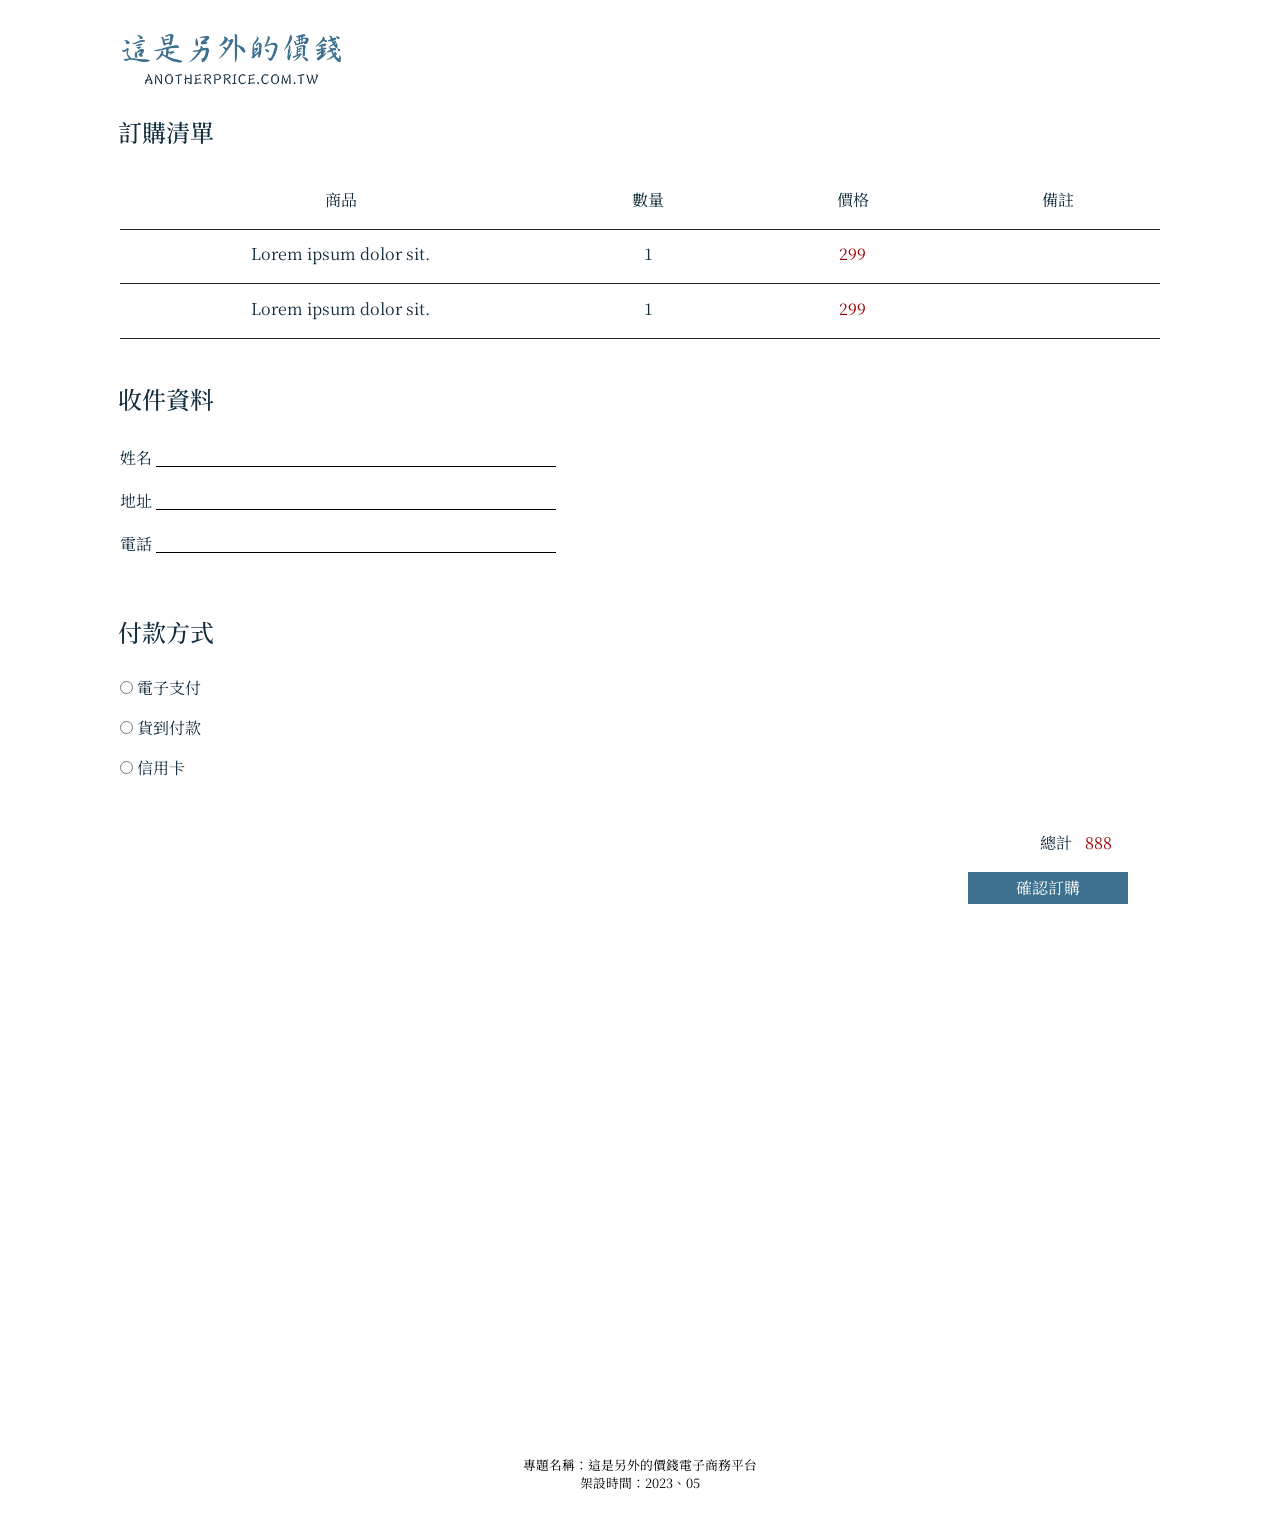
<file: checkout_page/checkout_page.html>
<!DOCTYPE html>
<html>

<head>

  <title>結帳</title>

  <meta charset="utf-8">
  <meta name="viewport" content="width=device-width, initial-scale=1.0">
  <link href="https://cdn.jsdelivr.net/npm/bootstrap@5.2.3/dist/css/bootstrap.min.css" rel="stylesheet">
  <link href=".\checkout_page.css" rel="stylesheet">
  <link href=".\checkout_page_part.css" rel="stylesheet">
  <script src="https://cdn.jsdelivr.net/npm/bootstrap@5.2.3/dist/js/bootstrap.bundle.min.js"></script>

  <script>

    function cartsubmitfunction(event) {
      event.preventDefault();
    }

  </script>

</head>

<body>

  <div id="computer">

    <div id="body">

      <div id="memberTitle">

        <div id="title">

          <a href="../index.html">
            <img class="homeLinkImage" src="../title.png" alt="標題">
          </a>

        </div>

      </div>

      <div id="cart">

        <h1 class="cartTitle">訂購清單</h1>

        <table class="cart">

          <tr>
            <td style="width: 1rem;">

            </td>
            <td style="width: 26rem;">
              <p class="cartDetail">商品</p>
            </td>
            <td style="width: 13rem;">
              <p class="cartDetail">數量</p>
            </td>
            <td style="width: 13rem;">
              <p class="cartDetail">價格</p>
            </td>
            <td style="width: 13rem;">
              <p class="cartDetail">備註</p>
            </td>
          </tr>

        </table>

        <div id="cartScrool">

          <table class="cart">

            <tr>
              <td style="width: 1rem;">

              </td>
              <td style="width: 26rem;">
                <p class="cartDetail">Lorem ipsum dolor sit.</p>
              </td>
              <td style="width: 13rem;">
                <p class="cartDetail">1</p>
              </td>
              <td style="width: 13rem;">
                <p class="cartPrice">299</p>
              </td>
              <td style="width: 13rem;">

              </td>
            </tr>

            <tr>
              <td style="width: 1rem;">

              </td>
              <td style="width: 26rem;">
                <p class="cartDetail">Lorem ipsum dolor sit.</p>
              </td>
              <td style="width: 13rem;">
                <p class="cartDetail">1</p>
              </td>
              <td style="width: 13rem;">
                <p class="cartPrice">299</p>
              </td>
              <td style="width: 13rem;">

              </td>
            </tr>

          </table>

        </div>

        <br>

        <h1 class="cartTitle">收件資料</h1>

        <p class="input">姓名 <input type="text" class="inputDetail"></p>
        <p class="input">地址 <input type="text" class="inputDetail"></p>
        <p class="input">電話 <input type="tel" class="inputDetail"></p>

        <br>

        <h1 class="cartTitle">付款方式</h1>

        <p class="discount">
          <label>
            <input type="radio" name="pay">
            電子支付
          </label>
        </p>

        <p class="discount">
          <label>
            <input type="radio" name="pay">
            貨到付款
          </label>
        </p>

        <p class="discount">
          <label>
            <input type="radio" name="pay">
            信用卡
          </label>
        </p>

        <br>

        <p class="total">
          <span class="totalPrice">總計</span>
          <span class="totalPriceNumber" id="totalAmount">888</span>
        </p>

        <p class="checkout">
          <input type="submit" class="checkout" value="確認訂購" onclick="window.location.href='../index.html'">
        </p>

      </div>

    </div>

    <div id="WebInformation">

      <br>

      <p class="Information">專題名稱：這是另外的價錢電子商務平台</p>
      <p class="Information" style="line-height: 1px;">架設時間：2023、05</p>

    </div>

  </div>

  <div id="mobile">

    <div id="m_title">

      <a href="../index.html">
        <img class="m_homeLinkImage" src="../title.png" alt="標題">
      </a>

    </div>

    <div id="m_cart">

      <h1 class="m_cartTitle">訂購清單</h1>

      <table class="cart">

        <tr>
          <td style="width: 24rem;">
            <p class="m_cartDetail">商品</p>
          </td>
          <td style="width: 10rem;">
            <p class="m_cartDetail">數量</p>
          </td>
          <td style="width: 10rem;">
            <p class="m_cartDetail">價格</p>
          </td>
          <td style="width: 13rem;">
            <p class="m_cartDetail">備註</p>
          </td>
        </tr>

        <tr>
          <td>
            <p class="m_cartDetail">Lorem ipsum dolor sit.</p>
          </td>
          <td>
            <p class="m_cartDetail">1</p>
          </td>
          <td>
            <p class="m_cartPrice">299</p>
          </td>
          <td>

          </td>
        </tr>

      </table>

      <h1 class="m_cartTitle">收件資料</h1>

      <p class="input">姓名 <input type="text" class="m_inputDetail"></p>
      <p class="input">地址 <input type="text" class="m_inputDetail"></p>
      <p class="input">電話 <input type="tel" class="m_inputDetail"></p>

      <br>

      <h1 class="m_cartTitle">付款方式</h1>

      <p class="m_discount">
        <label>
          <input type="radio" name="pay">
          電子支付
        </label>
      </p>

      <p class="m_discount">
        <label>
          <input type="radio" name="pay">
          貨到付款
        </label>
      </p>

      <p class="m_discount">
        <label>
          <input type="radio" name="pay">
          信用卡
        </label>
      </p>

      <br>

      <p class="m_total">
        <span class="m_totalPrice">總計</span>
        <span class="m_totalPriceNumber" id="totalAmount">888</span>
      </p>

      <p class="checkout">
        <input type="submit" class="m_checkout" value="確認訂購" onclick="window.location.href='../index.html'">
      </p>

    </div>

  </div>

</body>

</html>
</file>
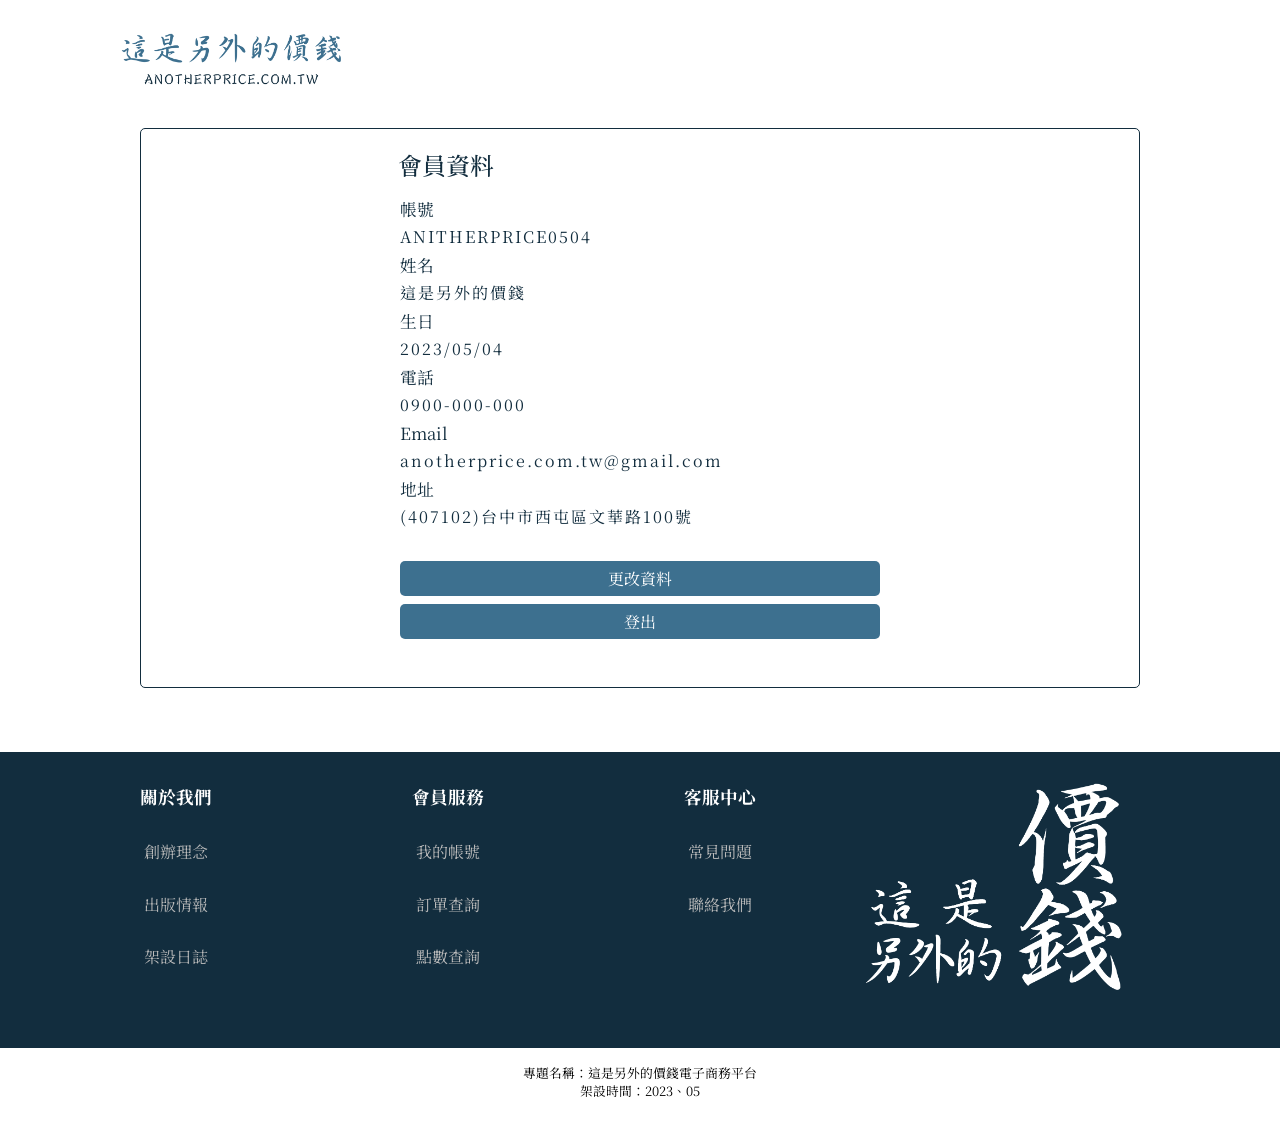
<file: member_centre/member_centre.html>
<!DOCTYPE html>
<html>

<head>

  <title>會員資料</title>

  <meta charset="utf-8">
  <meta name="viewport" content="width=device-width, initial-scale=1.0">
  <link href="https://cdn.jsdelivr.net/npm/bootstrap@5.2.3/dist/css/bootstrap.min.css" rel="stylesheet">
  <link href=".\member_centre.css" rel="stylesheet">
  <link href=".\member_centre_part.css" rel="stylesheet">
  <script src="https://cdn.jsdelivr.net/npm/bootstrap@5.2.3/dist/js/bootstrap.bundle.min.js"></script>

  <script>

    function membersubmitfunction(event) {
      event.preventDefault();
    }

  </script>

</head>

<body>

  <div id="computer">

    <div id="body">

      <div id="memberTitle">

        <div id="title">

          <a href="../index.html">
            <img class="homeLinkImage" src="../title.png" alt="標題">
          </a>

        </div>

      </div>

      <div id="memberBorder">

        <div id="member">

          <h1 class="memberTitle">會員資料</h1>

          <p class="inputTitle">帳號</p>
          <p class="input">ANITHERPRICE0504</p>

          <p class="inputTitle">姓名</p>
          <p class="input">這是另外的價錢</p>

          <p class="inputTitle">生日</p>
          <p class="input">2023/05/04</p>

          <p class="inputTitle">電話</p>
          <p class="input">0900-000-000</p>

          <p class="inputTitle">Email</p>
          <p class="input">anotherprice.com.tw@gmail.com</p>

          <p class="inputTitle">地址</p>
          <p class="input">(407102)台中市西屯區文華路100號</p>

          <p class="input">
            <input type="submit" class="member" value="更改資料"
              onclick="window.location.href='../member_profile/member_profile.html'">
          </p>
          <p class="input" style="margin-top: -1.5rem;">
            <input type="submit" class="member" value="登出" onclick="window.location.href='../index.html'">
          </p>

        </div>
      </div>

      <div id="about">

        <table class="about">

          <tr>
            <td class="about">
              <p class="aboutHead">關於我們</p>
            </td>
            <td class="about">
              <p class="aboutHead">會員服務</p>
            </td>
            <td class="about">
              <p class="aboutHead">客服中心</p>
            </td>
            <td class="about" rowspan="4">
              <img src="../logo.png" alt="logo" class="d-block" style="width: 100%;">
            </td>
          </tr>

          <tr>
            <td>
              <p class="aboutBody">創辦理念</p>
            </td>
            <td>
              <p class="aboutBody">
                <a href="member_centre.html" class="aboutBody">我的帳號</a>
              </p>
            </td>
            <td>
              <p class="aboutBody">常見問題</p>
            </td>
          </tr>

          <tr>
            <td>
              <p class="aboutBody">出版情報</p>
            </td>
            <td>
              <p class="aboutBody">訂單查詢</p>
            </td>
            <td>
              <p class="aboutBody">聯絡我們</p>
            </td>
          </tr>

          <tr>
            <td>
              <p class="aboutBody">架設日誌</p>
            </td>
            <td>
              <p class="aboutBody">
                <a href="../member_point/member_point.html" class="aboutBody">點數查詢</a>
              </p>
            </td>
            <td>
              <p class="aboutBody"></p>
            </td>
          </tr>

        </table>

      </div>

    </div>

    <div id="bottomInformation">

    </div>

    <div id="WebInformation">

      <br>

      <p class="Information">專題名稱：這是另外的價錢電子商務平台</p>
      <p class="Information" style="line-height: 1px;">架設時間：2023、05</p>

    </div>

  </div>

  <div id="mobile">

    <div id="m_title">

      <a href="../index.html">
        <img class="m_homeLinkImage" src="../title.png" alt="標題">
      </a>

    </div>

    <div id="m_memberBorder">

      <div id="m_member">

        <h1 class="m_memberTitle">會員資料</h1>

        <p class="m_inputTitle">帳號</p>
        <p class="input">ANITHERPRICE0504</p>

        <p class="m_inputTitle">姓名</p>
        <p class="input">這是另外的價錢</p>

        <p class="m_inputTitle">生日</p>
        <p class="input">2023/05/04</p>

        <p class="m_inputTitle">電話</p>
        <p class="input">0900-000-000</p>

        <p class="m_inputTitle">Email</p>
        <p class="input" style="word-wrap: break-word;">anotherprice.com.tw@gmail.com</p>

        <p class="m_inputTitle">地址</p>
        <p class="input">(407102)台中市西屯區文華路100號</p>

        <p class="input">
          <input type="submit" class="m_member" value="更改資料"
            onclick="window.location.href='../member_profile/member_profile.html'">
        </p>
        <p class="input" style="margin-top: -1.5rem;">
          <input type="submit" class="m_member" value="點數查詢"
            onclick="window.location.href='../member_point/member_point.html'">
        </p>
        <p class="input" style="margin-top: -1.5rem;">
          <input type="submit" class="m_member" value="登出" onclick="window.location.href='../index.html'">
        </p>

      </div>

    </div>

  </div>

</body>

</html>
</file>
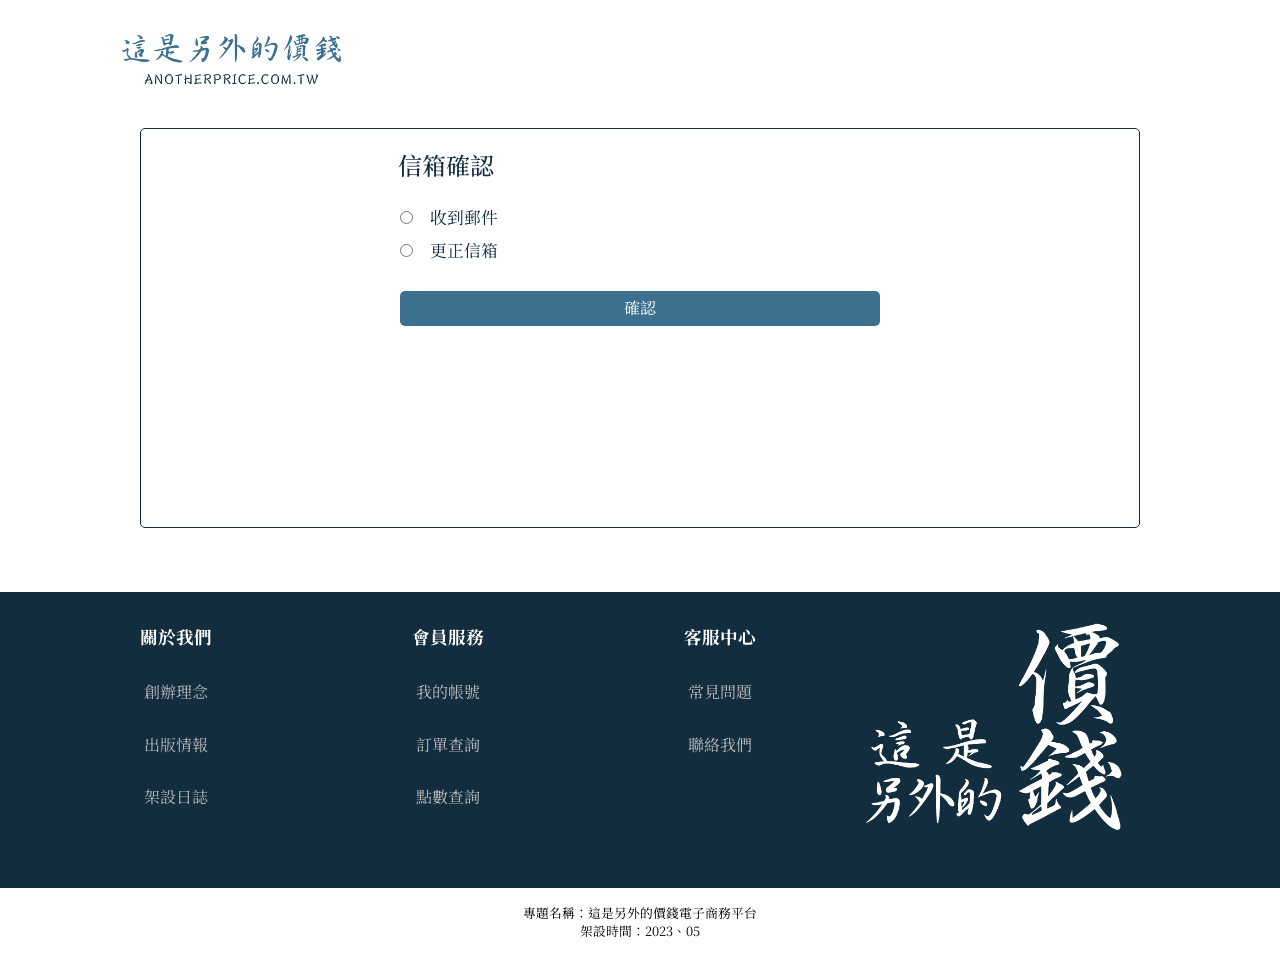
<file: member_email/member_email.html>
<!DOCTYPE html>
<html>

<head>

  <title>信箱確認</title>

  <meta charset="utf-8">
  <meta name="viewport" content="width=device-width, initial-scale=1.0">
  <link href="https://cdn.jsdelivr.net/npm/bootstrap@5.2.3/dist/css/bootstrap.min.css" rel="stylesheet">
  <link href="./member_email.css" rel="stylesheet">
  <link href="./member_email_part.css" rel="stylesheet">
  <script src="https://cdn.jsdelivr.net/npm/bootstrap@5.2.3/dist/js/bootstrap.bundle.min.js"></script>

  <script>

    function emailCheckSubmitfunction(event) {
      event.preventDefault();

      var targetPage;
      var receiveRadio = document.getElementById("receive");
      var notReceiveRadio = document.getElementById("notreceive");

      if (receiveRadio.checked) {
        targetPage = "../index.html";
      } else if (notReceiveRadio.checked) {
        targetPage = "member_email.html";
      }

      if (targetPage) {
        window.location.href = targetPage;
      }
    }

    function receivefunction() {
      var div = document.getElementById("inputemail");
      div.style.display = "none";
      document.getElementById("email").value = "";
      document.getElementById("email").removeAttribute('required');
    }

    function notreceivefunction() {
      var div = document.getElementById("inputemail");
      div.style.display = "block";
      document.getElementById("email").hasAttribute('required');
    }

    function m_receivefunction() {
      var div = document.getElementById("m_inputemail");
      div.style.display = "none";
      document.getElementById("m_email").value = "";
      document.getElementById("m_email").removeAttribute('required');
    }

    function m_notreceivefunction() {
      var div = document.getElementById("m_inputemail");
      div.style.display = "block";
      document.getElementById("m_email").hasAttribute('required');
    }

  </script>

</head>

<body>

  <div id="computer">

    <div id="body">

      <div id="memberTitle">

        <div id="title">

          <a href="../index.html">
            <img class="homeLinkImage" src="../title.png" alt="標題">
          </a>

        </div>

      </div>

      <div id="emailCheckBorder">

        <div id="emailCheck">

          <h1 class="emailCheckTitle">信箱確認</h1>

          <p class="check">
            <label>
              <input type="radio" id="receive" class="receive" name="emailcheck" value="receive"
                onclick="receivefunction();" checked>　收到郵件
            </label>
          </p>

          <p class="check">
            <label>
              <input type="radio" id="notreceive" class="notreceive" name="emailcheck" value="notreceive"
                onclick="notreceivefunction()">　更正信箱
            </label>
          </p>

          <div id="inputemail" style="display: none;">
            <p class="email">輸入信箱</p>
            <p class="inputemail"><input type="email" id="email" class="inputEmail" name="email" required></p>
          </div>

          <p class="input"><input type="submit" class="check" value="確認"></p>

        </div>
      </div>

      <div id="about">

        <table class="about">

          <tr>
            <td class="about">
              <p class="aboutHead">關於我們</p>
            </td>
            <td class="about">
              <p class="aboutHead">會員服務</p>
            </td>
            <td class="about">
              <p class="aboutHead">客服中心</p>
            </td>
            <td class="about" rowspan="4">
              <img src="../logo.png" alt="logo" class="d-block" style="width: 100%;">
            </td>
          </tr>

          <tr>
            <td>
              <p class="aboutBody">創辦理念</p>
            </td>
            <td>
              <p class="aboutBody">
                <a href="../member_centre/member_centre.html" class="aboutBody">我的帳號</a>
              </p>
            </td>
            <td>
              <p class="aboutBody">常見問題</p>
            </td>
          </tr>

          <tr>
            <td>
              <p class="aboutBody">出版情報</p>
            </td>
            <td>
              <p class="aboutBody">訂單查詢</p>
            </td>
            <td>
              <p class="aboutBody">聯絡我們</p>
            </td>
          </tr>

          <tr>
            <td>
              <p class="aboutBody">架設日誌</p>
            </td>
            <td>
              <p class="aboutBody">
                <a href="../member_point/member_point.html" class="aboutBody">點數查詢</a>
              </p>
            </td>
            <td>
              <p class="aboutBody"></p>
            </td>
          </tr>

        </table>

      </div>

    </div>

    <div id="bottomInformation">

    </div>

    <div id="WebInformation">

      <br>

      <p class="Information">專題名稱：這是另外的價錢電子商務平台</p>
      <p class="Information" style="line-height: 1px;">架設時間：2023、05</p>

    </div>

  </div>

  <div id="mobile">

    <div id="m_title">

      <a href="../index.html">
        <img class="m_homeLinkImage" src="../title.png" alt="標題">
      </a>

    </div>

    <div id="m_emailCheckBorder">

      <div id="m_emailCheck">

        <h1 class="m_emailCheckTitle">信箱確認</h1>

        <p class="m_inputTitle">
          <label>
            <input type="radio" id="m_receive" class="receive" name="emailcheck" value="receive"
              onclick="m_receivefunction();" checked>　收到郵件
          </label>
        </p>

        <p class="m_inputTitle">
          <label>
            <input type="radio" id="m_notreceive" class="notreceive" name="emailcheck" value="notreceive"
              onclick="m_notreceivefunction()">　更正信箱
          </label>
        </p>

        <div id="m_inputemail" style="display: none;">
          <p class="email">輸入信箱</p>
          <p class="inputemail"><input type="email" id="m_email" class="m_inputEmail" name="email" required></p>
        </div>

        <p class="input">
          <input type="submit" class="m_emailCheck" value="確認">
        </p>

      </div>

    </div>

  </div>

</body>

</html>
</file>
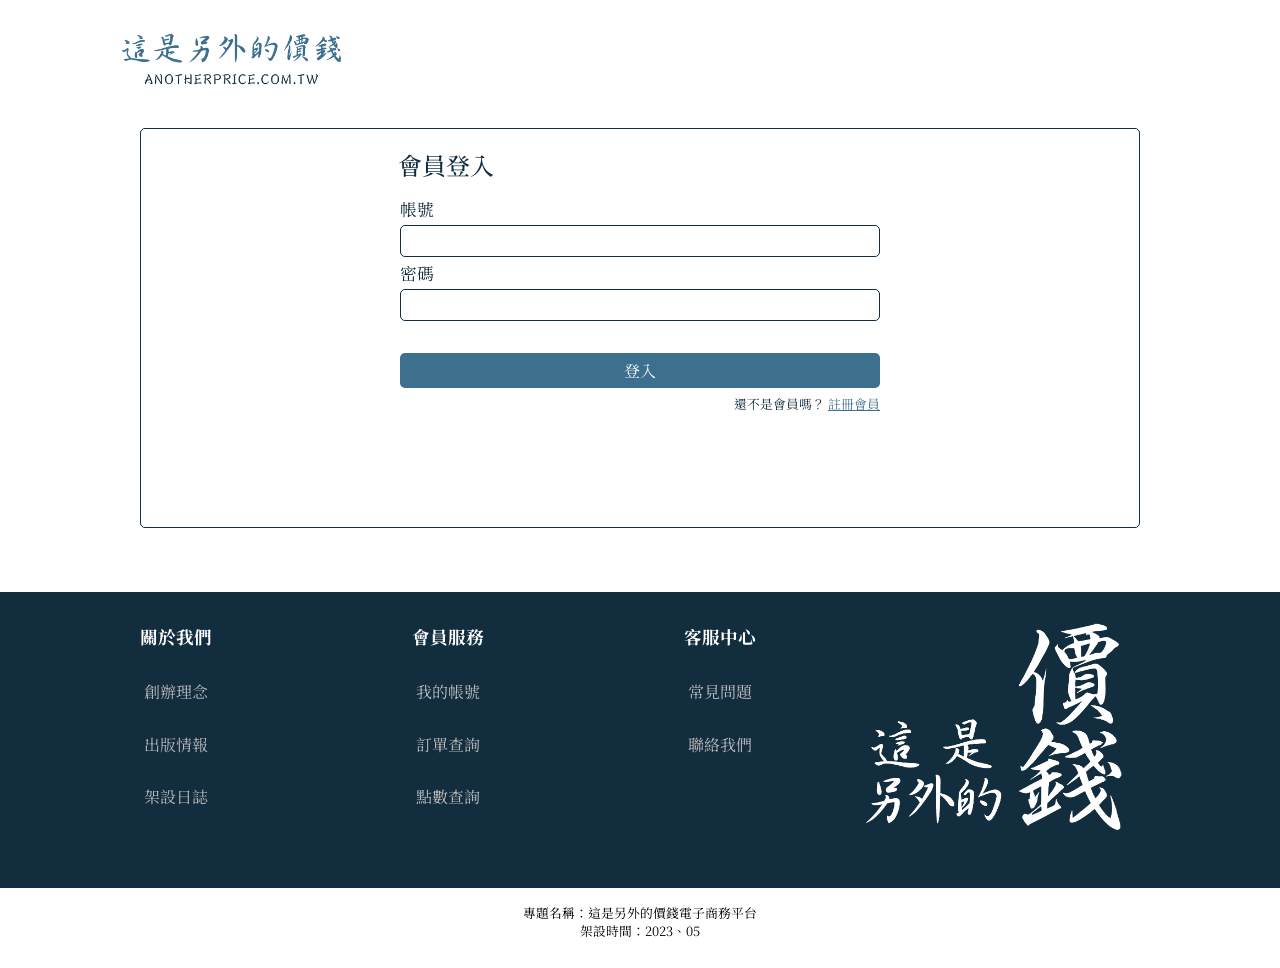
<file: member_login/member_login.html>
<!DOCTYPE html>
<html>

<head>

  <title>會員登入</title>

  <meta charset="utf-8">
  <meta name="viewport" content="width=device-width, initial-scale=1.0">
  <link href="https://cdn.jsdelivr.net/npm/bootstrap@5.2.3/dist/css/bootstrap.min.css" rel="stylesheet">
  <link href=".\member_login.css" rel="stylesheet">
  <link href=".\member_login_part.css" rel="stylesheet">
  <script src="https://cdn.jsdelivr.net/npm/bootstrap@5.2.3/dist/js/bootstrap.bundle.min.js"></script>

  <script>

    function loginsubmitfunction(event) {
      event.preventDefault();
    }

  </script>

</head>

<body>

  <div id="computer">

    <div id="body">

      <div id="memberTitle">

        <div id="title">

          <a href="../index.html">
            <img class="homeLinkImage" src="../title.png" alt="標題">
          </a>

        </div>

      </div>

      <div id="loginBorder">

        <div id="login">

          <h1 class="loginTitle">會員登入</h1>

          <p class="inputTitle">帳號</p>
          <p class="input"><input type="text" id="account" class="inputData" name="account" required></p>

          <p class="inputTitle">密碼</p>
          <p class="input"><input type="password" id="password" class="inputData" name="password" required></p>

          <!--此段為彈出警告
          <script>window.alert('帳號或者密碼錯誤！');</script>
          -->

          <!--此段為頁面跳轉
          <script>window.location.href='../index.html'</script>
          -->

          <p class="input">
            <input type="submit" class="login" value="登入" onclick="window.location.href='../index.html'">
          </p>

          <p class="register">
            還不是會員嗎？
            <a href="../member_register/member_register.html" class="register">註冊會員</a>
          </p>

        </div>
      </div>

      <div id="about">

        <table class="about">

          <tr>
            <td class="about">
              <p class="aboutHead">關於我們</p>
            </td>
            <td class="about">
              <p class="aboutHead">會員服務</p>
            </td>
            <td class="about">
              <p class="aboutHead">客服中心</p>
            </td>
            <td class="about" rowspan="4">
              <img src="../logo.png" alt="logo" class="d-block" style="width: 100%;">
            </td>
          </tr>

          <tr>
            <td>
              <p class="aboutBody">創辦理念</p>
            </td>
            <td>
              <p class="aboutBody">
                <a href="../member_centre/member_centre.html" class="aboutBody">我的帳號</a>
              </p>
            </td>
            <td>
              <p class="aboutBody">常見問題</p>
            </td>
          </tr>

          <tr>
            <td>
              <p class="aboutBody">出版情報</p>
            </td>
            <td>
              <p class="aboutBody">訂單查詢</p>
            </td>
            <td>
              <p class="aboutBody">聯絡我們</p>
            </td>
          </tr>

          <tr>
            <td>
              <p class="aboutBody">架設日誌</p>
            </td>
            <td>
              <p class="aboutBody">
                <a href="../member_point/member_point.html" class="aboutBody">點數查詢</a>
              </p>
            </td>
            <td>
              <p class="aboutBody"></p>
            </td>
          </tr>

        </table>

      </div>

    </div>

    <div id="bottomInformation">

    </div>

    <div id="WebInformation">

      <br>

      <p class="Information">專題名稱：這是另外的價錢電子商務平台</p>
      <p class="Information" style="line-height: 1px;">架設時間：2023、05</p>

    </div>

  </div>

  <div id="mobile">

    <div id="m_title">

      <a href="../index.html">
        <img class="m_homeLinkImage" src="../title.png" alt="標題">
      </a>

    </div>

    <div id="m_loginBorder">

      <div id="m_login">

        <h1 class="m_loginTitle">會員登入</h1>

        <p class="m_inputTitle">帳號</p>
        <p class="input"><input type="text" id="account" class="m_inputData" name="account" maxlength="50" required></p>

        <p class="m_inputTitle">密碼</p>
        <p class="input"><input type="password" id="password" class="m_inputData" name="password" maxlength="50"
            required>
        </p>

        <p class="input"><input type="submit" class="m_login" value="登入" onclick="window.location.href='../index.html'">
        </p>

        <!--此段為彈出警告帳號重複
      <script>window.alert('帳號已被註冊！');</script>
      -->

        <!--此段為彈出警告確認密碼錯誤
      <script>window.alert('確認密碼錯誤！');</script>
      -->

        <!--此段為跳轉頁面
      <script>window.location.href='../member_email/member_email.html'</script>
      -->

        <p class="register">
          還不是會員嗎？
          <a href="../member_register/member_register.html" class="register">會員註冊</a>
        </p>

      </div>

    </div>

  </div>

</body>

</html>
</file>
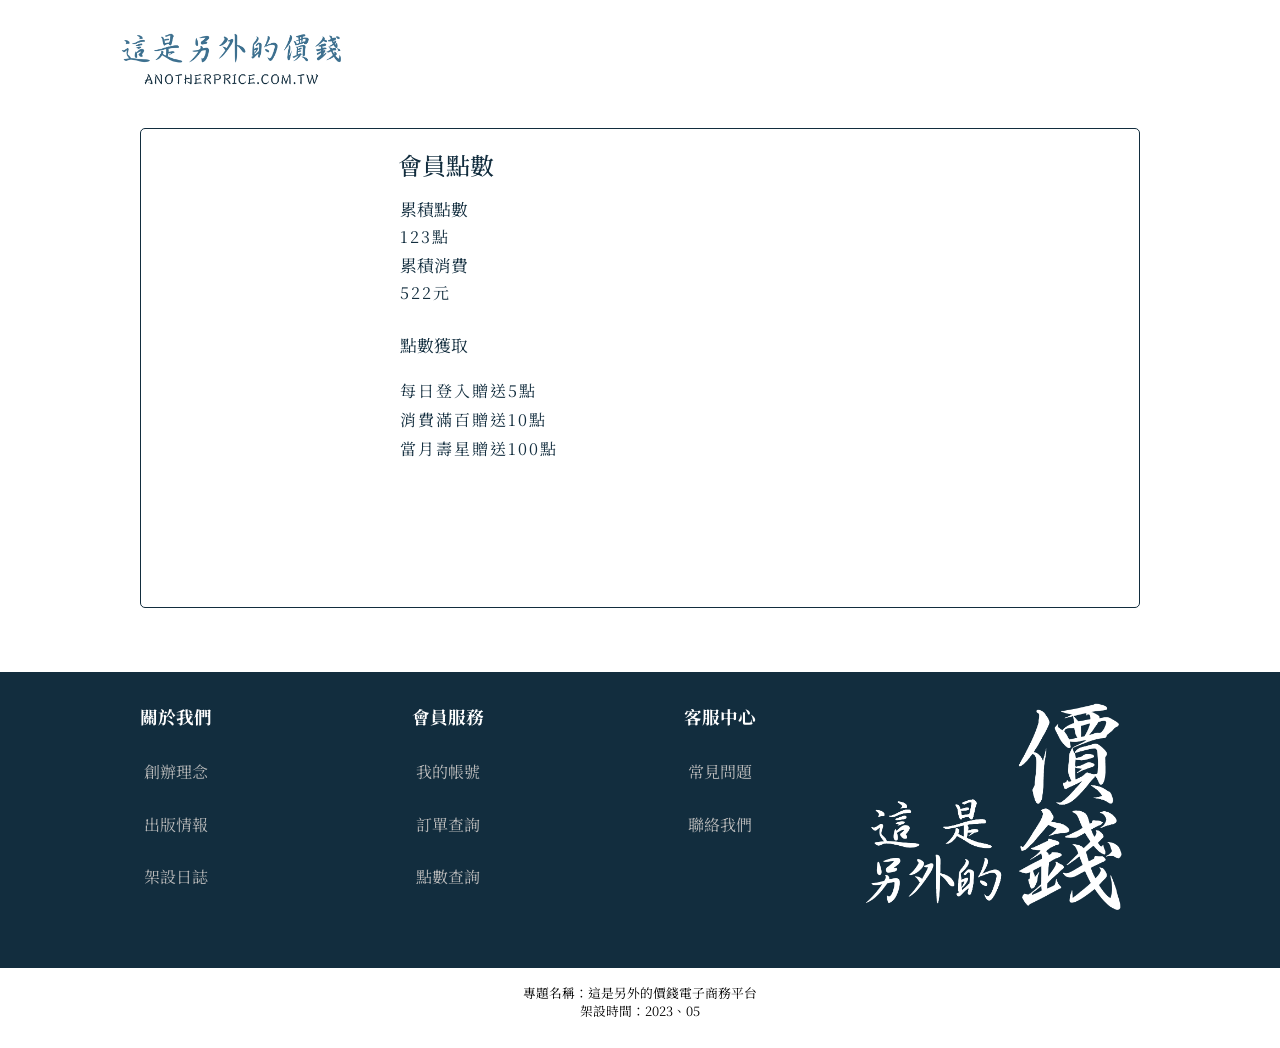
<file: member_point/member_point.html>
<!DOCTYPE html>
<html>

<head>

  <title>會員資料</title>

  <meta charset="utf-8">
  <meta name="viewport" content="width=device-width, initial-scale=1.0">
  <link href="https://cdn.jsdelivr.net/npm/bootstrap@5.2.3/dist/css/bootstrap.min.css" rel="stylesheet">
  <link href=".\member_point.css" rel="stylesheet">
  <link href=".\member_point_part.css" rel="stylesheet">
  <script src="https://cdn.jsdelivr.net/npm/bootstrap@5.2.3/dist/js/bootstrap.bundle.min.js"></script>

  <script>

    function pointsubmitfunction(event) {
      event.preventDefault();
    }

  </script>

</head>

<body>

  <div id="computer">

    <div id="body">

      <div id="pointTitle">

        <div id="title">

          <a href="../index.html">
            <img class="homeLinkImage" src="../title.png" alt="標題">
          </a>

        </div>

      </div>

      <div id="pointBorder">

        <div id="point">

          <h1 class="pointTitle">會員點數</h1>

          <p class="inputTitle">累積點數</p>
          <p class="input">123點</p>

          <p class="inputTitle">累積消費</p>
          <p class="input">522元</p>

          <br>

          <p class="inputTitle">點數獲取</p>
          <br>
          <p class="inputDetial">每日登入贈送5點</p>
          <p class="inputDetial">消費滿百贈送10點</p>
          <p class="inputDetial">當月壽星贈送100點</p>

        </div>

      </div>

      <div id="about">

        <table class="about">

          <tr>
            <td class="about">
              <p class="aboutHead">關於我們</p>
            </td>
            <td class="about">
              <p class="aboutHead">會員服務</p>
            </td>
            <td class="about">
              <p class="aboutHead">客服中心</p>
            </td>
            <td class="about" rowspan="4">
              <img src="../logo.png" alt="logo" class="d-block" style="width: 100%;">
            </td>
          </tr>

          <tr>
            <td>
              <p class="aboutBody">創辦理念</p>
            </td>
            <td>
              <p class="aboutBody">
                <a href="../member_centre/member_centre.html" class="aboutBody">我的帳號</a>
              </p>
            </td>
            <td>
              <p class="aboutBody">常見問題</p>
            </td>
          </tr>

          <tr>
            <td>
              <p class="aboutBody">出版情報</p>
            </td>
            <td>
              <p class="aboutBody">訂單查詢</p>
            </td>
            <td>
              <p class="aboutBody">聯絡我們</p>
            </td>
          </tr>

          <tr>
            <td>
              <p class="aboutBody">架設日誌</p>
            </td>
            <td>
              <p class="aboutBody">
                <a href="member_point.html" class="aboutBody">點數查詢</a>
              </p>
            </td>
            <td>
              <p class="aboutBody"></p>
            </td>
          </tr>

        </table>

      </div>

    </div>

    <div id="bottomInformation">

    </div>

    <div id="WebInformation">

      <br>

      <p class="Information">專題名稱：這是另外的價錢電子商務平台</p>
      <p class="Information" style="line-height: 1px;">架設時間：2023、05</p>

    </div>

  </div>

  <div id="mobile">

    <div id="m_title">

      <a href="../index.html">
        <img class="m_homeLinkImage" src="../title.png" alt="標題">
      </a>

    </div>

    <div id="m_pointBorder">

      <div id="m_point">

        <h1 class="m_pointTitle">會員點數</h1>

        <p class="m_inputTitle">累積點數</p>
        <p class="input">123點</p>

        <p class="m_inputTitle">累積消費</p>
        <p class="input">522元</p>

        <br>

        <p class="m_inputTitle">點數獲取</p>
        <br>
        <p class="m_inputDetial">每日登入贈送5點</p>
        <p class="m_inputDetial">消費滿百贈送10點</p>
        <p class="m_inputDetial">當月壽星贈送100點</p>

      </div>

    </div>

  </div>

</body>

</html>
</file>
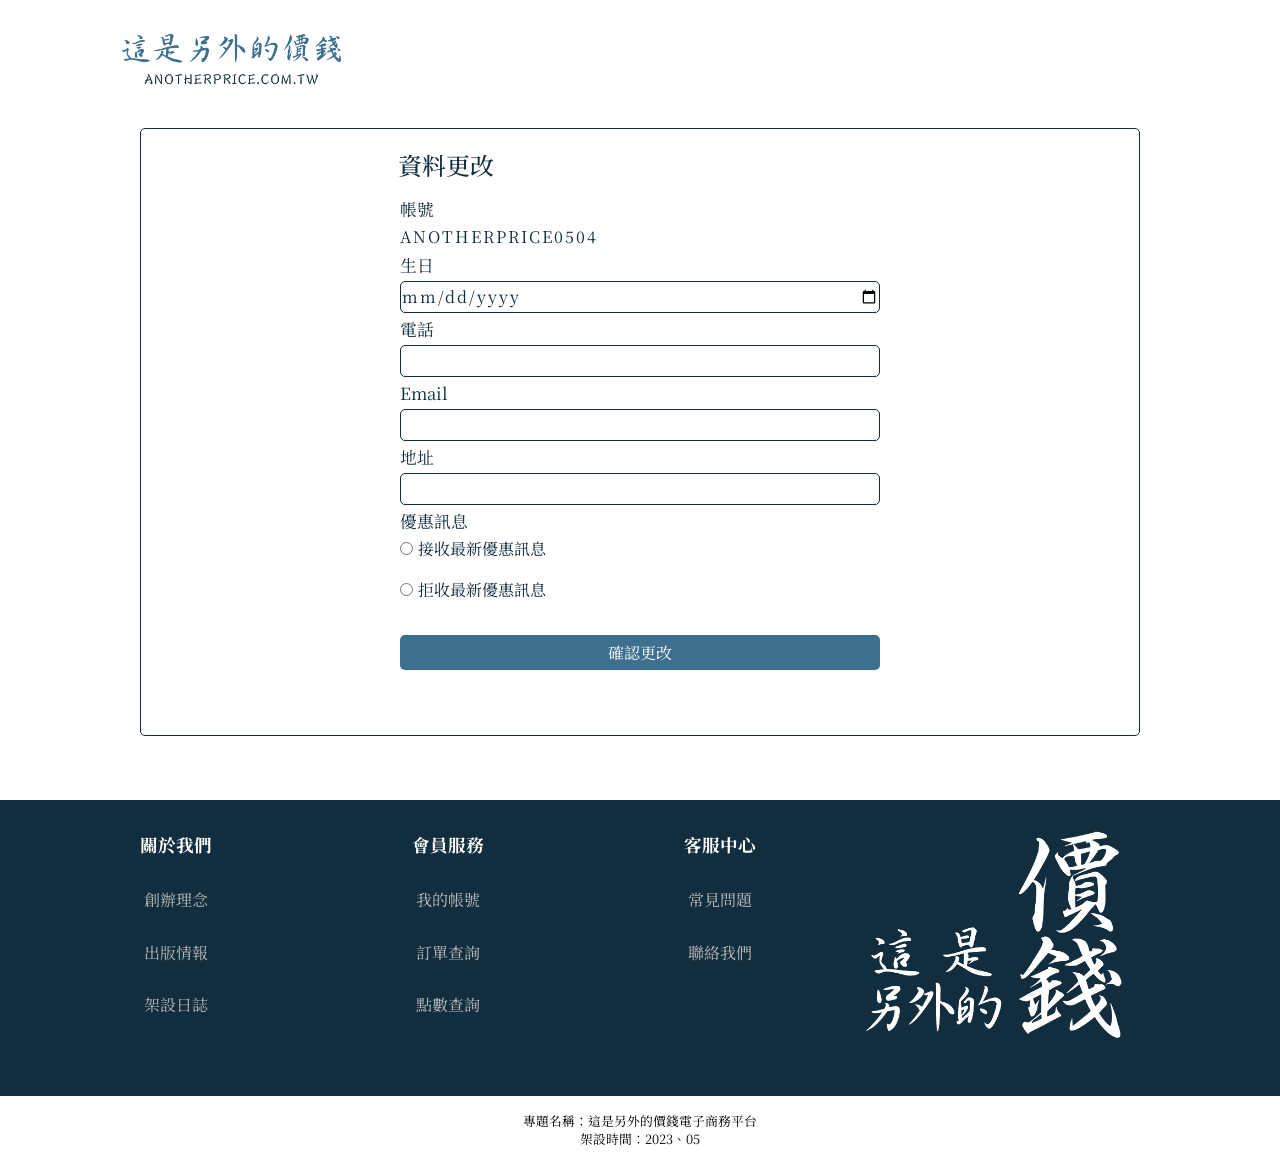
<file: member_profile/member_profile.html>
<!DOCTYPE html>
<html>

<head>

  <title>資料更改</title>

  <meta charset="utf-8">
  <meta name="viewport" content="width=device-width, initial-scale=1.0">
  <link href="https://cdn.jsdelivr.net/npm/bootstrap@5.2.3/dist/css/bootstrap.min.css" rel="stylesheet">
  <link href=".\member_profile.css" rel="stylesheet">
  <link href=".\member_profile_part.css" rel="stylesheet">
  <script src="https://cdn.jsdelivr.net/npm/bootstrap@5.2.3/dist/js/bootstrap.bundle.min.js"></script>

  <script>

    function profilesubmitfunction(event) {
      event.preventDefault();
    }

  </script>

</head>

<body>

  <div id="computer">

    <div id="body">

      <div id="memberTitle">

        <div id="title">

          <a href="../index.html">
            <img class="homeLinkImage" src="../title.png" alt="標題">
          </a>

        </div>

      </div>

      <div id="profileBorder">

        <div id="profile">

          <h1 class="profileTitle">資料更改</h1>

          <p class="inputTitle">帳號</p>
          <p class="input">ANOTHERPRICE0504</p>

          <p class="inputTitle">生日</p>
          <p class="input"><input type="date" id="birthday" class="inputData" name="birthday" required></p>

          <p class="inputTitle">電話</p>
          <p class="input"><input type="tel" id="phone" class="inputData" name="phone" required></p>

          <p class="inputTitle">Email</p>
          <p class="input"><input type="email" id="email" class="inputData" name="email" required></p>

          <p class="inputTitle">地址</p>
          <p class="input"><input type="text" id="address" class="inputData" name="address" required></p>

          <p class="inputTitle">優惠訊息</p>
          <p>
            <label>
              <input type="radio" name="discount">
              <span class="discount">
                接收最新優惠訊息
              </span>
            </label>
          </p>
          <p>
            <label>
              <input type="radio" name="discount">
              <span class="discount">
                拒收最新優惠訊息
              </span>
            </label>
          </p>

          <p class="input"><input type="submit" class="profile" value="確認更改"
              onclick="window.location.href='../member_centre/member_centre.html'"></p>

        </div>

      </div>

      <div id="about">

        <table class="about">

          <tr>
            <td class="about">
              <p class="aboutHead">關於我們</p>
            </td>
            <td class="about">
              <p class="aboutHead">會員服務</p>
            </td>
            <td class="about">
              <p class="aboutHead">客服中心</p>
            </td>
            <td class="about" rowspan="4">
              <img src="../logo.png" alt="logo" class="d-block" style="width: 100%;">
            </td>
          </tr>

          <tr>
            <td>
              <p class="aboutBody">創辦理念</p>
            </td>
            <td>
              <p class="aboutBody">
                <a href="../member_centre/member_centre.html" class="aboutBody">我的帳號</a>
              </p>
            </td>
            <td>
              <p class="aboutBody">常見問題</p>
            </td>
          </tr>

          <tr>
            <td>
              <p class="aboutBody">出版情報</p>
            </td>
            <td>
              <p class="aboutBody">訂單查詢</p>
            </td>
            <td>
              <p class="aboutBody">聯絡我們</p>
            </td>
          </tr>

          <tr>
            <td>
              <p class="aboutBody">架設日誌</p>
            </td>
            <td>
              <p class="aboutBody">
                <a href="../member_point/member_point.html" class="aboutBody">點數查詢</a>
              </p>
            </td>
            <td>
              <p class="aboutBody"></p>
            </td>
          </tr>

        </table>

      </div>

    </div>

    <div id="bottomInformation">

    </div>

    <div id="WebInformation">

      <br>

      <p class="Information">專題名稱：這是另外的價錢電子商務平台</p>
      <p class="Information" style="line-height: 1px;">架設時間：2023、05</p>

    </div>

  </div>

  <div id="mobile">

    <div id="m_title">

      <a href="../index.html">
        <img class="m_homeLinkImage" src="../title.png" alt="標題">
      </a>

    </div>

    <div id="m_profileBorder">

      <div id="m_profile">

        <h1 class="m_profileTitle">資料更改</h1>

        <p class="m_inputTitle">帳號</p>
        <p class="input">ANOTHERPRICE0504</p>

        <p class="m_inputTitle">生日</p>
        <p class="input"><input type="date" id="birthday" class="m_inputData" name="birthday" required></p>

        <p class="m_inputTitle">電話</p>
        <p class="input"><input type="tel" id="phone" class="m_inputData" name="phone" required></p>

        <p class="m_inputTitle">Email</p>
        <p class="input"><input type="email" id="email" class="m_inputData" name="email" required></p>

        <p class="m_inputTitle">地址</p>
        <p class="input"><input type="text" id="address" class="m_inputData" name="address" required></p>

        <p class="m_inputTitle">優惠訊息</p>
        <p>
          <label>
            <input type="radio" name="discount">
            <span class="m_discount">
              接收最新優惠訊息
            </span>
          </label>
        </p>
        <p>
          <label>
            <input type="radio" name="discount">
            <span class="m_discount">
              拒收最新優惠訊息
            </span>
          </label>
        </p>

        <p class="input"><input type="submit" class="m_profile" value="確認更改"
            onclick="window.location.href='../member_centre/member_centre.html'"></p>

      </div>

    </div>

  </div>

</body>

</html>
</file>
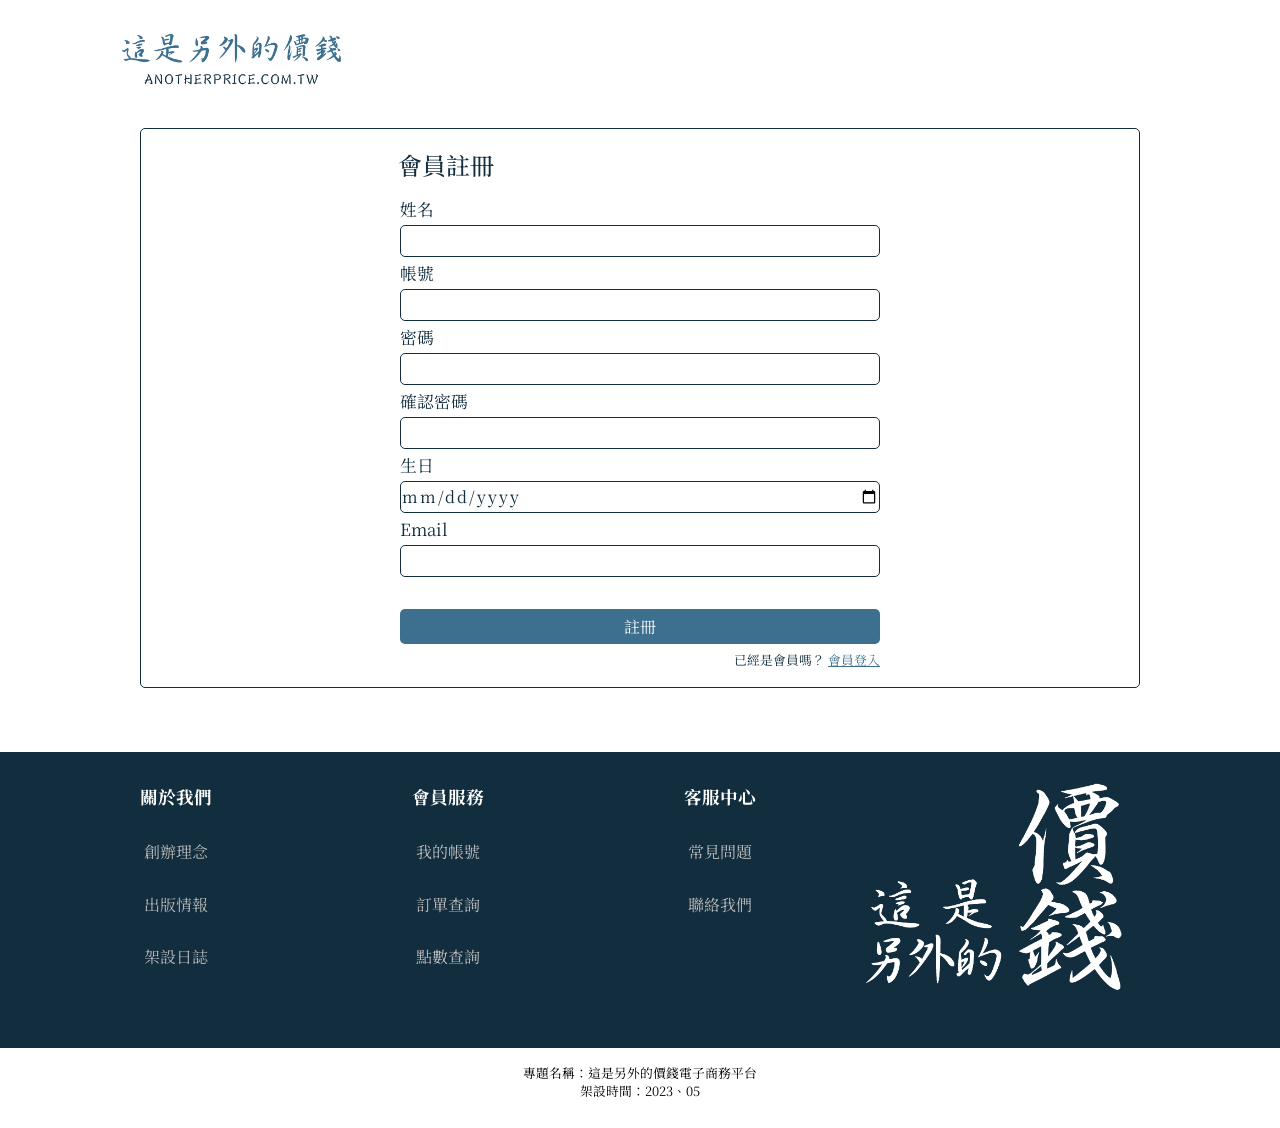
<file: member_register/member_register.html>
<!DOCTYPE html>
<html>

<head>

  <title>會員註冊</title>

  <meta charset="utf-8">
  <meta name="viewport" content="width=device-width, initial-scale=1.0">
  <link href="https://cdn.jsdelivr.net/npm/bootstrap@5.2.3/dist/css/bootstrap.min.css" rel="stylesheet">
  <link href=".\member_register.css" rel="stylesheet">
  <link href=".\member_register_part.css" rel="stylesheet">
  <script src="https://cdn.jsdelivr.net/npm/bootstrap@5.2.3/dist/js/bootstrap.bundle.min.js"></script>

</head>

<body>

  <div id="computer">

    <div id="body">

      <div id="memberTitle">

        <div id="title">

          <a href="../index.html">
            <img class="homeLinkImage" src="../title.png" alt="標題">
          </a>

        </div>

      </div>

      <div id="registerBorder">

        <div id="register">

          <h1 class="registerTitle">會員註冊</h1>

          <p class="inputTitle">姓名</p>
          <p class="input"><input type="text" id="name" class="inputData" name="name" maxlength="50" required></p>

          <p class="inputTitle">帳號</p>
          <p class="input"><input type="text" id="account" class="inputData" name="account" maxlength="50" required></p>

          <p class="inputTitle">密碼</p>
          <p class="input"><input type="password" id="password" class="inputData" name="password" maxlength="50"
              required></p>

          <p class="inputTitle">確認密碼</p>
          <p class="input"><input type="password" id="passwordcheck" class="inputData" name="passwordcheck" required>
          </p>

          <p class="inputTitle">生日</p>
          <p class="input"><input type="date" id="birthday" class="inputData" name="birthday" required></p>

          <p class="inputTitle">Email</p>
          <p class="input"><input type="email" id="email" class="inputData" name="email" required></p>

          <p class="input">
            <input type="submit" class="register" value="註冊"
              onclick="window.location.href='../member_email/member_email.html'">
          </p>

          <!--此段為彈出警告帳號重複
          <script>window.alert('帳號已被註冊！');</script>
          -->

          <!--此段為彈出警告確認密碼錯誤
          <script>window.alert('確認密碼錯誤！');</script>
          -->

          <!--此段為跳轉頁面
          <script>window.location.href='../member_email/member_email.html'</script>
          -->

          <p class="login">
            已經是會員嗎？
            <a href="../member_login/member_login.html" class="login">會員登入</a>
          </p>

        </div>

      </div>

      <div id="about">

        <table class="about">

          <tr>
            <td class="about">
              <p class="aboutHead">關於我們</p>
            </td>
            <td class="about">
              <p class="aboutHead">會員服務</p>
            </td>
            <td class="about">
              <p class="aboutHead">客服中心</p>
            </td>
            <td class="about" rowspan="4">
              <img src="../logo.png" alt="logo" class="d-block" style="width: 100%;">
            </td>
          </tr>

          <tr>
            <td>
              <p class="aboutBody">創辦理念</p>
            </td>
            <td>
              <p class="aboutBody">
                <a href="../member_centre/member_centre.html" class="aboutBody">我的帳號</a>
              </p>
            </td>
            <td>
              <p class="aboutBody">常見問題</p>
            </td>
          </tr>

          <tr>
            <td>
              <p class="aboutBody">出版情報</p>
            </td>
            <td>
              <p class="aboutBody">訂單查詢</p>
            </td>
            <td>
              <p class="aboutBody">聯絡我們</p>
            </td>
          </tr>

          <tr>
            <td>
              <p class="aboutBody">架設日誌</p>
            </td>
            <td>
              <p class="aboutBody">
                <a href="../member_point/member_point.html" class="aboutBody">點數查詢</a>
              </p>
            </td>
            <td>
              <p class="aboutBody"></p>
            </td>
          </tr>

        </table>

      </div>

    </div>

    <div id="bottomInformation">

    </div>

    <div id="WebInformation">

      <br>

      <p class="Information">專題名稱：這是另外的價錢電子商務平台</p>
      <p class="Information" style="line-height: 1px;">架設時間：2023、05</p>

    </div>

  </div>

  <div id="mobile">

    <div id="m_title">

      <a href="../index.html">
        <img class="m_homeLinkImage" src="../title.png" alt="標題">
      </a>

    </div>

    <div id="m_registerBorder">

      <div id="m_register">

        <h1 class="m_registerTitle">會員註冊</h1>

        <p class="m_inputTitle">姓名</p>
        <p class="input"><input type="text" id="name" class="m_inputData" name="name" maxlength="50" required></p>

        <p class="m_inputTitle">帳號</p>
        <p class="input"><input type="text" id="account" class="m_inputData" name="account" maxlength="50" required></p>

        <p class="m_inputTitle">密碼</p>
        <p class="input"><input type="password" id="password" class="m_inputData" name="password" maxlength="50"
            required>
        </p>

        <p class="m_inputTitle">確認密碼</p>
        <p class="input"><input type="password" id="passwordcheck" class="m_inputData" name="passwordcheck" required>
        </p>

        <p class="m_inputTitle">生日</p>
        <p class="input"><input type="date" id="birthday" class="m_inputData" name="birthday" required></p>

        <p class="m_inputTitle">Email</p>
        <p class="input"><input type="email" id="email" class="m_inputData" name="email" required></p>

        <p class="input">
          <input type="submit" class="m_register" value="註冊"
            onclick="window.location.href='../member_email/member_email.html'">
        </p>

        <!--此段為彈出警告帳號重複
      <script>window.alert('帳號已被註冊！');</script>
      -->

        <!--此段為彈出警告確認密碼錯誤
      <script>window.alert('確認密碼錯誤！');</script>
      -->

        <!--此段為跳轉頁面
      <script>window.location.href='../member_email/member_email.html'</script>
      -->

        <p class="login">
          已經是會員嗎？
          <a href="../member_login/member_login.html" class="login">會員登入</a>
        </p>

      </div>

    </div>

  </div>

</body>

</html>
</file>
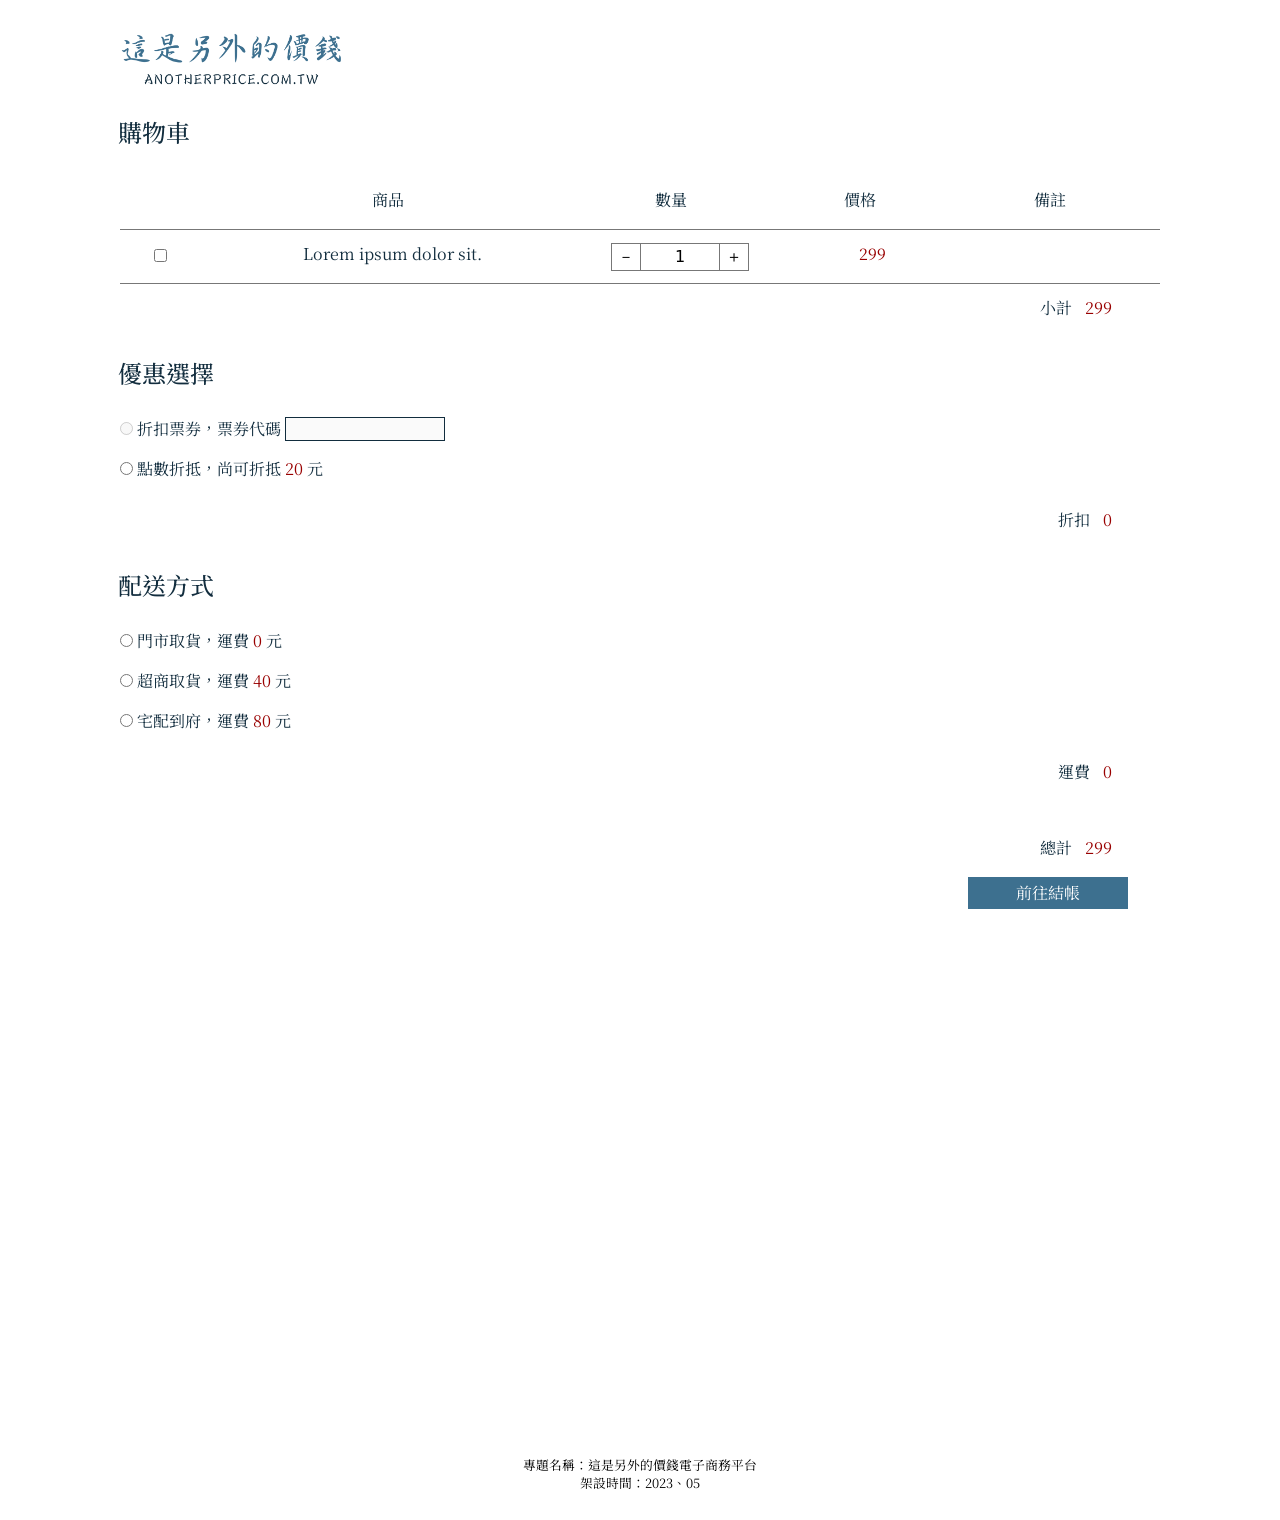
<file: shopping_cart/shopping_cart.html>
<!DOCTYPE html>
<html>

<head>

  <title>購物車</title>

  <meta charset="utf-8">
  <meta name="viewport" content="width=device-width, initial-scale=1.0">
  <link href="https://cdn.jsdelivr.net/npm/bootstrap@5.2.3/dist/css/bootstrap.min.css" rel="stylesheet">
  <link href=".\shopping_cart.css" rel="stylesheet">
  <link href=".\shopping_cart_part.css" rel="stylesheet">
  <script src="https://cdn.jsdelivr.net/npm/bootstrap@5.2.3/dist/js/bootstrap.bundle.min.js"></script>

  <script>

    window.addEventListener('DOMContentLoaded', (event) => {

      var deliveryAmount = document.getElementById("deliveryAmount");
      var discountAmount = document.getElementById("discountAmount");
      var commodityAmount = document.getElementById("commodityAmount");

      var delivery = parseInt(deliveryAmount.innerText);
      var discount = parseInt(discountAmount.innerText);
      var commodity = parseInt(commodityAmount.innerText);

      var total = delivery - discount + commodity;

      var totalAmount = document.getElementById("totalAmount");
      totalAmount.innerText = total;

    });

    window.addEventListener('DOMContentLoaded', (event) => {
      var pointDiscountRadio = document.getElementById("pointDiscount");

      var discountAmount = document.getElementById("discountAmount");
      var money = document.getElementById("money");

      pointDiscountRadio.addEventListener('change', function () {
        if (this.checked) {
          discountAmount.innerText = money.innerText;
          recalculateTotal();
        }
      });

      function recalculateTotal() {
        var delivery = parseInt(deliveryAmount.innerText);
        var discount = parseInt(discountAmount.innerText);
        var commodity = parseInt(commodityAmount.innerText);

        var total = delivery - discount + commodity;

        var totalAmount = document.getElementById("totalAmount");
        totalAmount.innerText = total;
      }
    });

    window.addEventListener('DOMContentLoaded', (event) => {
      var shopRadio = document.getElementById("shop");
      var supermarketRadio = document.getElementById("supermarket");
      var homeRadio = document.getElementById("home");

      var deliveryAmount = document.getElementById("deliveryAmount");

      shopRadio.addEventListener('change', function () {
        if (this.checked) {
          deliveryAmount.innerText = "0";
          recalculateTotal();
        }
      });

      supermarketRadio.addEventListener('change', function () {
        if (this.checked) {
          deliveryAmount.innerText = "40";
          recalculateTotal();
        }
      });

      homeRadio.addEventListener('change', function () {
        if (this.checked) {
          deliveryAmount.innerText = "80";
          recalculateTotal();
        }
      });

      function recalculateTotal() {
        var delivery = parseInt(deliveryAmount.innerText);
        var discount = parseInt(discountAmount.innerText);
        var commodity = parseInt(commodityAmount.innerText);

        var total = delivery - discount + commodity;

        var totalAmount = document.getElementById("totalAmount");
        totalAmount.innerText = total;
      }
    });

    window.addEventListener('DOMContentLoaded', (event) => {

      var m_deliveryAmount = document.getElementById("m_deliveryAmount");
      var m_discountAmount = document.getElementById("m_discountAmount");
      var m_commodityAmount = document.getElementById("m_commodityAmount");

      var m_delivery = parseInt(m_deliveryAmount.innerText);
      var m_discount = parseInt(m_discountAmount.innerText);
      var m_commodity = parseInt(m_commodityAmount.innerText);

      var m_total = m_delivery - m_discount + m_commodity;

      var m_totalAmount = document.getElementById("m_totalAmount");
      m_totalAmount.innerText = m_total;

    });

    window.addEventListener('DOMContentLoaded', (event) => {
      var m_pointDiscountRadio = document.getElementById("m_pointDiscount");

      var m_discountAmount = document.getElementById("m_discountAmount");
      var m_money = document.getElementById("m_money");

      m_pointDiscountRadio.addEventListener('change', function () {
        if (this.checked) {
          m_discountAmount.innerText = m_money.innerText;
          m_recalculateTotal();
        }
      });

      function m_recalculateTotal() {
        var m_delivery = parseInt(m_deliveryAmount.innerText);
        var m_discount = parseInt(m_discountAmount.innerText);
        var m_commodity = parseInt(m_commodityAmount.innerText);

        var m_total = m_delivery - m_discount + m_commodity;

        var m_totalAmount = document.getElementById("m_totalAmount");
        m_totalAmount.innerText = m_total;
      }
    });

    window.addEventListener('DOMContentLoaded', (event) => {
      var m_shopRadio = document.getElementById("m_shop");
      var m_supermarketRadio = document.getElementById("m_supermarket");
      var m_homeRadio = document.getElementById("m_home");

      var m_deliveryAmount = document.getElementById("m_deliveryAmount");

      m_shopRadio.addEventListener('change', function () {
        if (this.checked) {
          m_deliveryAmount.innerText = "0";
          m_recalculateTotal();
        }
      });

      m_supermarketRadio.addEventListener('change', function () {
        if (this.checked) {
          m_deliveryAmount.innerText = "40";
          m_recalculateTotal();
        }
      });

      m_homeRadio.addEventListener('change', function () {
        if (this.checked) {
          m_deliveryAmount.innerText = "80";
          m_recalculateTotal();
        }
      });

      function m_recalculateTotal() {
        var m_delivery = parseInt(m_deliveryAmount.innerText);
        var m_discount = parseInt(m_discountAmount.innerText);
        var m_commodity = parseInt(m_commodityAmount.innerText);

        var m_total = m_delivery - m_discount + m_commodity;

        var m_totalAmount = document.getElementById("m_totalAmount");
        m_totalAmount.innerText = m_total;
      }
    });

  </script>

</head>

<body>

  <div id="computer">

    <div id="body">

      <div id="shoppingTitle">

        <div id="title">

          <a href="../index.html">
            <img class="homeLinkImage" src="../title.png" alt="標題">
          </a>

        </div>

      </div>

      <div id="cart">

        <h1 class="cartTitle">購物車</h1>

        <table class="cart">

          <tr>
            <td style="width: 5rem;">

            </td>
            <td style="width: 24rem;">
              <p class="cartDetail">商品</p>
            </td>
            <td style="width: 12rem;">
              <p class="cartDetail">數量</p>
            </td>
            <td style="width: 12rem;">
              <p class="cartDetail">價格</p>
            </td>
            <td style="width: 12rem;">
              <p class="cartDetail">備註</p>
            </td>
            <td style="width: 1rem;">

            </td>
          </tr>

        </table>

        <div id="cartScrool">

          <table class="cart">

            <tr>
              <td style="width: 5rem;">
                <input type="checkbox">
              </td>
              <td style="width: 24rem;">
                <p class="cartDetail">Lorem ipsum dolor sit.</p>
              </td>
              <td style="width: 12rem;">
                <div class="numberButton">
                  <input class="cartButtonM" type="button" value="－">
                  <input class="cartText" type="text" value="1" readonly>
                  <input class="cartButtonA" type="button" value="＋">
                </div>
              </td>
              <td style="width: 12rem;">
                <p class="cartPrice">299</p>
              </td>
              <td style="width: 12rem;">
              </td>
            </tr>

          </table>

        </div>

        <p class="total">
          <span class="totalPrice">小計</span>
          <span class="totalPriceNumber" id="commodityAmount">299</span>
        </p>

        <h1 class="cartTitle">優惠選擇</h1>

        <p class="discount">
          <label>
            <input type="radio" id="discountCoupon" name="discount" disabled>
            折扣票券，票券代碼
            <input type="text" class="discountCouponNumber" maxlength="15" id="coupon" disabled>
          </label>
        </p>

        <p class="discount">
          <label>
            <input type="radio" id="pointDiscount" name="discount">
            <span>
              點數折抵，尚可折抵
            </span>
            <span class="totalPriceNumber" id="money">
              20
            </span>
            <span>
              元
            </span>
          </label>
        </p>

        <p class="total">
          <span class="totalPrice">折扣</span>
          <span class="totalPriceNumber" id="discountAmount">0</span>
        </p>

        <h1 class="cartTitle">配送方式</h1>

        <p class="discount">
          <label>
            <input type="radio" id="shop" name="checkout">
            <span>
              門市取貨，運費
            </span>
            <span class="totalPriceNumber">
              0
            </span>
            <span>
              元
            </span>
          </label>
        </p>

        <p class="discount">
          <label>
            <input type="radio" id="supermarket" name="checkout">
            <span>
              超商取貨，運費
            </span>
            <span class="totalPriceNumber">
              40
            </span>
            <span>
              元
            </span>
          </label>
        </p>

        <p class="discount">
          <label>
            <input type="radio" id="home" name="checkout">
            <span>
              宅配到府，運費
            </span>
            <span class="totalPriceNumber">
              80
            </span>
            <span>
              元
            </span>
          </label>
        </p>

        <p class="total">
          <span class="totalPrice">運費</span>
          <span class="totalPriceNumber" id="deliveryAmount">0</span>
        </p>

        <br>

        <p class="total">
          <span class="totalPrice">總計</span>
          <span class="totalPriceNumber" id="totalAmount"></span>
        </p>

        <p class="input">
          <input type="submit" class="cart" value="前往結帳"
            onclick="window.location.href='../checkout_page/checkout_page.html'">
        </p>

      </div>

    </div>

    <div id="WebInformation">

      <br>

      <p class="Information">專題名稱：這是另外的價錢電子商務平台</p>
      <p class="Information" style="line-height: 1px;">架設時間：2023、05</p>

    </div>

  </div>

  <div id="mobile">

    <div id="m_title">

      <a href="../index.html">
        <img class="m_homeLinkImage" src="../title.png" alt="標題">
      </a>

    </div>

    <div id="m_cart">

      <h1 class="m_cartTitle">購物車</h1>

      <table class="cart">

        <tr>
          <td style="width: 5rem;">

          </td>
          <td style="width: 24rem;">
            <p class="m_cartDetail">商品</p>
          </td>
          <td style="width: 12rem;">
            <p class="m_cartDetail">數量</p>
          </td>
          <td style="width: 10rem;">
            <p class="m_cartDetail">價格</p>
          </td>
          <td style="width: 6rem;">
            <p class="m_cartDetail">備註</p>
          </td>
        </tr>

        <tr>
          <td>
            <input type="checkbox">
          </td>
          <td>
            <p class="m_cartDetail">Lorem ipsum dolor sit.</p>
          </td>
          <td>
            <div class="numberButton">
              <input class="m_cartButtonM" type="button" value="－">
              <input class="m_cartText" type="text" value="1" readonly>
              <input class="m_cartButtonA" type="button" value="＋">
            </div>
          </td>
          <td>
            <p class="cartPrice">299</p>
          </td>
          <td>

          </td>
        </tr>

      </table>

      <p class="m_total">
        <span class="m_totalPrice">小計</span>
        <span class="m_totalPriceNumber" id="m_commodityAmount">299</span>
      </p>

      <h1 class="m_cartTitle">優惠選擇</h1>

      <p class="m_discount">
        <label>
          <input type="radio" id="m_discountCoupon" name="discount" disabled>
          折扣票券，票券代碼
          <input type="text" class="discountCouponNumber" maxlength="15" id="m_coupon" disabled>
        </label>
      </p>

      <p class="m_discount">
        <label>
          <input type="radio" id="m_pointDiscount" name="discount">
          <span>
            點數折抵，尚可折抵
          </span>
          <span class="m_totalPriceNumber" id="m_money">
            20
          </span>
          <span>
            元
          </span>
        </label>
      </p>

      <p class="m_total">
        <span class="m_totalPrice">折扣</span>
        <span class="m_totalPriceNumber" id="m_discountAmount">0</span>
      </p>

      <h1 class="m_cartTitle">配送方式</h1>

      <p class="m_discount">
        <label>
          <input type="radio" id="m_shop" name="checkout">
          <span>
            門市取貨，運費
          </span>
          <span class="m_totalPriceNumber">
            0
          </span>
          <span>
            元
          </span>
        </label>
      </p>

      <p class="m_discount">
        <label>
          <input type="radio" id="m_supermarket" name="checkout">
          <span>
            超商取貨，運費
          </span>
          <span class="m_totalPriceNumber">
            40
          </span>
          <span>
            元
          </span>
        </label>
      </p>

      <p class="m_discount">
        <label>
          <input type="radio" id="m_home" name="checkout">
          <span>
            宅配到府，運費
          </span>
          <span class="m_totalPriceNumber">
            80
          </span>
          <span>
            元
          </span>
        </label>
      </p>

      <p class="m_total">
        <span class="m_totalPrice">運費</span>
        <span class="m_totalPriceNumber" id="m_deliveryAmount">0</span>
      </p>

      <br>

      <p class="m_total">
        <span class="m_totalPrice">總計</span>
        <span class="m_totalPriceNumber" id="m_totalAmount"></span>
      </p>

      <p class="input">
        <input type="submit" class="m_cart" value="前往結帳"
          onclick="window.location.href='../checkout_page/checkout_page.html'">
      </p>

    </div>

  </div>

</body>

</html>
</file>
<file: front_page/front_page.css>
@import url(https://fonts.googleapis.com/css?family=Noto+Serif+TC&amp);

/*網頁字形*/
html {
    font-size: 16px;
}

/*頂部廣告圖片*/
img.topAdvertiseImage {
    max-width: 100%;
    height: auto;
    object-fit: cover;
}

/*標題圖示*/
img.homeLinkImage {
    max-width: 14em;
    height: auto;
}

input.searchInputText {
    width: 27.5em;
    height: 2.05em;
    border: 0;
    border-top-left-radius: 8px;
    border-bottom-left-radius: 8px;
    outline: 0;
    margin-left: 0.03em;
    margin-top: 0.03em;
    font-size: 1em;
    font-family: "Noto Serif TC", "serif";
    color: #122d3e;
}

input.searchInputSubmit {
    width: 2.6em;
    height: 2em;
    border: 0;
    text-align: center;
    font-size: 1em;
    font-family: "Noto Serif TC", "serif";
    color: #ffffff;
    background-color: #3d708f;
}

p.headLine {
    line-height: 0.1em;
    margin-left: 1em;
    font-size: 0.8em;
    font-family: "Noto Serif TC", "serif";
    color: #123e5a;
}

img.searchAadvertise {
    max-width: 100%;
    height: auto;
}

p.memberSelect {
    margin-top: 0.4rem;
    font-size: 1em;
    font-family: "Noto Serif TC", "serif";
    color: #3d708f;
}

a.member {
    text-decoration: none;
    color: #3d708f;
}

a.member:hover {
    color: #122d3e;
}

p.memberCenter {
    margin-top: -0.4em;
    font-size: 1em;
    text-align: center;
    font-family: "Noto Serif TC", "serif";
    color: #3d708f;
}

p.cart {
    font-size: 1em;
    cursor: pointer;
}

a.cartImage img {
    width: 2em;
}

a.cartWord {
    text-decoration: none;
    vertical-align: middle;
    font-family: "Noto Serif TC", "serif";
    color: #3d708f;
}

a.cartWord:hover {
    color: #122d3e;
}

table.cartDetailItem {
    font-size: 1em;
    font-family: "Noto Serif TC", "serif";
    color: #122d3e;
}

table.cartDetailItem tr {
    height: 2rem;
}

table.cartDetailItem td {
    border-bottom: 1px solid;
    border-color: #777777;
}

button.backToTopStyle {
    width: 1.8em;
    height: 1.8em;
    border: 0;
    border-radius: 5px;
    font-size: 1.5em;
    line-height: 1.8em;
    text-align: center;
    font-weight: bolder;
    color: #ffffff;
    background: #3d708f;
}

button.category {
    width: 7.5rem;
    height: 2.5rem;
    vertical-align: auto;
    border: none;
    background: none;
    text-align: center;
    font-size: 1em;
    font-family: "Noto Serif TC", "serif";
    color: #ffffff;
}

div.categoryBoard {
    width: 67.5rem;
    height: 20rem;
    margin-top: 2.5rem;
    box-shadow: 0 3px 5px rgba(0, 0, 0, 0.2);
    display: none;
    position: absolute;
    z-index: 998;
    background: #ffffff;
}

table.categoryItem {
    width: 63rem;
    margin: 0 auto;
    margin-top: 1rem;
}

th.categoryItem {
    width: 10.5rem;
    font-weight: normal;
    text-align: left;
    font-size: 1.2em;
    font-family: "Noto Serif TC", "serif";
    color: #3d708f;
}

img.recommendImage {
    width: 10rem;
    height: 13rem;
}

p.recommendIntroduction {
    width: 9.5rem;
    height: 12rem;
    vertical-align: top;
    font-size: 0.8em;
    font-family: "Noto Serif TC", "serif";
    color: #999999;
}

p.recommendName {
    height: 1.5rem;
    text-align: center;
    font-size: 1em;
    font-family: "Noto Serif TC", "serif";
    color: #999999;
}

a.recommendName {
    height: 1.5rem;
    text-decoration: none;
    text-align: center;
    font-size: 1em;
    font-family: "Noto Serif TC", "serif";
    color: #999999;
}

a.recommendName:hover {
    text-decoration: underline;
}

p.focusTitle {
    padding-left: 1.2rem;
    padding-top: 0.5rem;
    font-size: 1.2em;
    font-weight: bolder;
    font-family: "Noto Serif TC", "serif";
    color: #ffffff;
}

p.focusItem {
    padding-left: 1.2rem;
    line-height: 1.2rem;
    font-size: 1em;
    font-family: "Noto Serif TC", "serif";
    color: #ffffff;
}

p.focusComment {
    padding-left: 1.8rem;
    line-height: 0.7rem;
    font-size: 0.7rem;
    font-family: "Noto Serif TC", "serif";
    color: #dddddd;
}

p.content {
    padding-top: 1rem;
    margin-left: 2.1rem;
    font-size: 2em;
    font-family: "Noto Serif TC", "serif";
    color: #3d708f;
    
}

table.recommend {
    width: 75rem;
    text-align: center;
}

td.recommendDetails {
    width: 15rem;
}

table.about {
    width: 68rem;
    margin-top: 1.5rem;
    text-align: center;
}

td.about {
    width: 15rem;
}

p.aboutHead {
    font-size: 1.1em;
    line-height: 0.3em;
    font-weight: bolder;
    font-family: "Noto Serif TC", "serif";
    color: #ffffff;
}

p.aboutBody {
    line-height: 0.2em;
    font-size: 1em;
    font-family: "Noto Serif TC", "serif";
    color: #bbbbbb;
}

a.aboutBody {
    line-height: 0.2em;
    text-decoration: none;
    font-size: 1em;
    font-family: "Noto Serif TC", "serif";
    color: #bbbbbb;
}

a.aboutBody:hover {
    color: #ffffff;
}

p.Information {
    font-size: 0.8em;
    line-height: 2px;
    font-family: "Noto Serif TC", "serif";
    color: #000000;
}

input.m_hamburgerButton {
    width: 2rem;
    height: 4rem;
    border: none;
    background: none;
    text-align: left;
    font-size: 1.5rem;
    color: #ffffff;
}

input.m_hamburgerCloseButton {
    width: 2rem;
    height: 4rem;
    border: none;
    background: none;
    text-align: left;
    font-size: 1.5rem;
    color: #3d708f;
}

img.m_homeLinkImage {
    width: 4rem;
    height: auto;
    object-fit: cover;
}

input.m_searchInputText {
    margin-top: 0.1rem;
    margin-left: 0.1rem;
    outline: none;
    border: none;
}

input.m_searchInputSubmit {
    width: 40px;
    margin-top: 0.1rem;
    border: none;
    background: none;
    font-family: "Noto Serif TC", "serif";
}

img.m_member {
    width: 32px;
    margin-top: 1rem;
    margin-left: 5px;
    object-fit: cover;
}

img.m_cart {
    width: 40px;
    margin-top: 0.6rem;
    margin-left: -3px;
    object-fit: cover;
}

p.m_content {
    margin-top: 1rem;
    margin-left: 1rem;
    font-size: 1.3rem;
    font-family: "Noto Serif TC", "serif";
    color: #3d708f;
}

table.m_recommend {
    width: 100%;
    text-align: center;
}

td.m_recommendDetails {
    width: 50%;
}

img.m_recommendImage {
    width: 7.5rem;
    height: 10rem;
}

input.m_category {
    width: 5rem;
    height: 3rem;
    outline: none;
    border: none;
    text-align: left;
    font-family: "Noto Serif TC", "serif";
    color: #3d708f;
    background: none;
}

input.m_categoryShow {
    width: 15rem;
    height: 3rem;
    outline: none;
    border: none;
    text-align: right;
    font-family: "Noto Serif TC", "serif";
    color: #3d708f;
    background: none;
}

div.m_categoryBoard {
    width: 100%;
    height: 45rem;
    background: #ffffff;
    display: none;
}

img.m_hamburgerImage {
    width: 7.5rem;
    height: 10rem;
    object-fit: cover;
}

p.m_recommend {
    margin-top: 0.5rem;
    margin-left: 1.5rem;
    font-size: 1.2em;
    font-family: "Noto Serif TC", "serif";
    color: #3d708f;
}

p.m_recommendIntroduction{
    margin-right: 1rem;
    vertical-align: top;
    text-align: left;
    font-size: 0.8em;
    font-family: "Noto Serif TC", "serif";
    color: #999999;
}

a.m_recommendName {
    height: 1.5rem;
    text-decoration: none;
    text-align: center;
    font-size: 1em;
    font-family: "Noto Serif TC", "serif";
    color: #999999;
}
</file>
<file: front_page/front_page_part.css>
@media screen and (max-width: 767px) {
    #computer {
        display: none;
    }
    #mobile {
        min-width: 370px;
        overflow-x: scroll;
        display: block;
    }
}

@media screen and (min-width: 768px) {
    #computer {
        min-width: 1250px;
        overflow-x: scroll;
        display: block;
    }
    #mobile {
        display: none;
    }
}

/*電腦頁面*/
#computer {
    width: 100%;
}

/*頂部廣告*/
#topAdvertise {
    max-width: 100%;
    width: 100%;
    height: 4rem;
    display: flex;
    justify-content: center;
    align-items: center;
    overflow: hidden;
    background: #122d3e;
}

/*首頁上方標題*/
#homePageTitle {
    max-width: 100%;
    width: 100%;
    height: 7.5rem;
    display: flex;
    justify-content: center;
    z-index: 999;
    background: #ffffff;
}

/*這是另外的價錢*/
#ANOTHERPRICE {
    width: 16rem;
    float: left;
    display: flex;
    justify-content: center;
    align-items: center;
    overflow: hidden;
}

/*首頁上方工具*/
#function {
    float: left;
    width: 60rem;
}

/*搜尋欄*/
#search {
    width: 31rem;
    height: 2.5rem;
    display: flex;
    flex-wrap: wrap;
    float: left;
    border: 3px solid;
    border-radius: 10px;
    margin-top: 2rem;
    margin-left: 0.3rem;
    border-color: #3d708f;
    background-color: #3d708f;
}

/*搜尋欄廣告*/
#searchAadvertise {
    width: 12rem;
    height: 4.3rem;
    float: left;
    margin-top: 2rem;
    margin-left: 1.5rem;
    overflow: hidden;
    background: #3d708f;
}

#memberLogin {
    float: left;
    margin-top: 2rem;
    margin-left: 1.5rem;
}


#shoppingCart {
    float: right;
    margin-top: 2.8rem;
    margin-right: 2.8rem;
}

#cartDetail {
    width: 18rem;
    height: 20rem;
    margin-top: 6rem;
    margin-left: 42rem;
    z-index: 1000;
    position: absolute;
    background: #ffffff;
    box-shadow: 0 3px 5px rgba(0, 0, 0, 0.2);
    overflow-y: auto;
    display: none;
}

#backToTop {
    cursor: pointer;
}

#backToTopButton {
    bottom: 2rem;
    right: 2rem;
    display: none;
    position: fixed;
}

#categoryColumn {
    height: 2.5rem;
    display: flex;
    justify-content: center;
    background: #3d708f;
}

#categoryButton {
    display: flex;
    justify-content: center;
}

#body {
    margin: 0 auto;
    margin-top: 1rem;
    width: 75rem;
    color: #ffffff;
}

#focus {
    float: left;
    width: 18.25rem;
    height: 20rem;
    background: #3d708f;
}

#carousel {
    float: right;
    width: 55.75rem;
    height: 20rem;
}

#content {
    width: 75em;
    height: 66em;
    clear: both;
    padding-top: 1rem;
    background: #ffffff;
}

#about {
    position: absolute;
}

#bottomInformation {
    height: 18.5rem;
    background: #122d3e;
}

#WebInformation {
    height: 80px;
    text-align: center;
    background: #ffffff;
}

#m_homePageTitle {
    width: 100%;
    height: 4rem;
    display: flex;
    justify-content: left;
    top: 0;
    z-index: 999;
    position: sticky;
    background: #3d708f;
}

#m_hamburger {
    width: 1.5rem;
    float: left;
}

#m_hamburgerMenu {
    width: 90%;
    height: 100vh;
    overflow-y: scroll;
    position: absolute;
    z-index: 1000;
    background: #ffffff;
    display: none;
}

#m_hamburgerClose {
    width: 100%;
    height: 4rem;
    top: 0;
    z-index: 1000;
    position: sticky;
    background: #ffffff;
}

#m_ANOTHERPRICE {
    min-width: 4rem;
    width: 4rem;
    margin-left: 1rem;
    float: left;
    display: flex;
    justify-content: center;
    align-items: center;
}

#m_search {
    height: 1.8rem;
    margin-left: 1rem;
    margin-top: 1rem;
    border-radius: 4px;
    float: left;
    position: relative;
    background: #ffffff;
}

#m_memberLogin {
    width: 40px;
    margin-left: 0.5rem;
}

#m_shoppingCart {
    width: 40px;
    margin-left: 0.5rem;
}

#m_carousel {
    margin-top: 5rem;
}

#m_bookCover {
    margin-top: 1rem;
}
</file>
<file: book_detail/book_detail.css>
@import url(https://fonts.googleapis.com/css?family=Noto+Serif+TC&amp);

/*網頁字形*/
html {
    font-size: 16px;
}

/*頂部廣告圖片*/
img.topAdvertiseImage {
    max-width: 100%;
    height: auto;
    object-fit: cover;
}

/*標題圖示*/
img.homeLinkImage {
    max-width: 14em;
    height: auto;
}

input.searchInputText {
    width: 27.5em;
    height: 2.05em;
    border: 0;
    border-top-left-radius: 8px;
    border-bottom-left-radius: 8px;
    outline: 0;
    margin-left: 0.03em;
    margin-top: 0.03em;
    font-size: 1em;
    font-family: "Noto Serif TC", "serif";
    color: #122d3e;
}

input.searchInputSubmit {
    width: 2.6em;
    height: 2em;
    border: 0;
    text-align: center;
    font-size: 1em;
    font-family: "Noto Serif TC", "serif";
    color: #ffffff;
    background-color: #3d708f;
}

p.headLine {
    line-height: 0.1em;
    margin-left: 1em;
    font-size: 0.8em;
    font-family: "Noto Serif TC", "serif";
    color: #123e5a;
}

img.searchAadvertise {
    max-width: 100%;
    height: auto;
}

p.memberSelect {
    margin-top: 0.4rem;
    font-size: 1em;
    font-family: "Noto Serif TC", "serif";
    color: #3d708f;
}

a.member {
    text-decoration: none;
    color: #3d708f;
}

a.member:hover {
    color: #122d3e;
}

p.memberCenter {
    margin-top: -0.4em;
    font-size: 1em;
    text-align: center;
    font-family: "Noto Serif TC", "serif";
    color: #3d708f;
}

p.cart {
    font-size: 1em;
    cursor: pointer;
}

a.cartImage img {
    width: 2em;
}

a.cartWord {
    text-decoration: none;
    vertical-align: middle;
    font-family: "Noto Serif TC", "serif";
    color: #3d708f;
}

a.cartWord:hover {
    color: #122d3e;
}

table.cartDetailItem {
    font-size: 1em;
    font-family: "Noto Serif TC", "serif";
    color: #122d3e;
}

table.cartDetailItem tr {
    height: 2rem;
}

table.cartDetailItem td {
    border-bottom: 1px solid;
    border-color: #777777;
}

button.backToTopStyle {
    width: 1.8em;
    height: 1.8em;
    border: 0;
    border-radius: 5px;
    font-size: 1.5em;
    line-height: 1.8em;
    text-align: center;
    font-weight: bolder;
    color: #ffffff;
    background: #3d708f;
}

button.category {
    width: 7.5rem;
    height: 2.5rem;
    vertical-align: auto;
    border: none;
    background: none;
    text-align: center;
    font-size: 1em;
    font-family: "Noto Serif TC", "serif";
    color: #ffffff;
}

div.categoryBoard {
    width: 67.5rem;
    height: 20rem;
    margin-top: 2.5rem;
    box-shadow: 0 3px 5px rgba(0, 0, 0, 0.2);
    display: none;
    position: absolute;
    z-index: 998;
    background: #ffffff;
}

table.categoryItem {
    width: 63rem;
    margin: 0 auto;
    margin-top: 1rem;
}

th.categoryItem {
    width: 10.5rem;
    font-weight: normal;
    text-align: left;
    font-size: 1.2em;
    font-family: "Noto Serif TC", "serif";
    color: #3d708f;
}

img.searchImage {
    width: 10rem;
    height: 13rem;
}

p.searchIntroduction {
    width: 9.5rem;
    height: 12rem;
    vertical-align: top;
    font-size: 0.8em;
    font-family: "Noto Serif TC", "serif";
    color: #999999;
}

p.recommendName {
    height: 1.5rem;
    text-align: center;
    font-size: 1em;
    font-family: "Noto Serif TC", "serif";
    color: #999999;
}

img.detailImage {
    width: 25rem;
    height: 32.5rem;
}

h1.bookTitle {
    padding-left: 1rem;
    padding-right: 1rem;
    line-height: 1.6em;
    font-size: 1.3em;
    font-family: "Noto Serif TC", "serif";
    color: #555555;
}

p.bookInformation {
    margin-top: 1rem;
    padding-left: 1.3rem;
    line-height: 0.8em;
    font-size: 0.9em;
    font-family: "Noto Serif TC", "serif";
    color: #555555;
}

p.bookPrice {
    margin-top: 2rem;
    padding-left: 1.3rem;
}

span.bookPriceTitle {
    line-height: 0.8em;
    font-size: 1.1em;
    font-family: "Noto Serif TC", "serif";
    color: #555555;
}

span.bookPrice {
    line-height: 0.8em;
    font-size: 1.2em;
    font-family: "Noto Serif TC", "serif";
    color: #990000;
}

p.noInventory {
    padding-left: 1.3rem;
    font-size: 1em;
    font-family: "Noto Serif TC", "serif";
    color: #000000;
}

input.bookCheckout {
    width: 10rem;
    height: 2rem;
    line-height: 0.8rem;
    border: 1px solid;
    border-color: #3d708f;
    background: #ffffff;
    font-size: 1em;
    font-family: "Noto Serif TC", "serif";
    color: #3d708f;
}

input.bookCheckout:hover {
    background: #3d708f;
    color: #ffffff;
}

input.bookAddCart {
    width: 10rem;
    height: 2rem;
    line-height: 0.8rem;
    border: 1px solid;
    border-color: #3d708f;
    background: #3d708f;
    font-size: 1em;
    font-family: "Noto Serif TC", "serif";
    color: #ffffff;
}

input.bookAddCart:hover {
    background: #122d3e;
}

p.introductionDetail {
    margin-left: 3rem;
    margin-right: 5rem;
    line-height: 1.6em;
    font-size: 1em;
    font-family: "Noto Serif TC", "serif";
    color: #555555;
}

p.content {
    padding-top: 2rem;
    margin-left: 2.5rem;
    font-size: 1.5em;
    font-family: "Noto Serif TC", "serif";
    color: #3d708f;
    
}

input.writeEvaluateButton {
    width: 70rem;
    height: 10rem;
    border: none;
    background: none;
    font-family: "Noto Serif TC", "serif";
    color: #777777;
}

textarea.writeEvaluate {
    width: 68.4rem;
    height: 6rem;
    margin-top: 0.7rem;
    margin-left: 0.8rem;
    margin-right: 0.8rem;
    outline: none;
    border-radius: none;
    border: 0.5px solid;
    border-color: #aaaaaa;
}

input.postEvaluateButton {
    width: 5rem;
    float: right;
    margin-top: 0.7rem;
    margin-right: 0.75rem;
    border: none;
    background: #3d708f;
    font-family: "Noto Serif TC", "serif";
    color: #ffffff;
}

input.postEvaluateButton:hover {
    background: #123e5a;
}

table.search {
    width: 75rem;
    text-align: center;
}

td.searchDetails {
    width: 15rem;
}

a.searchName {
    height: 1.5rem;
    text-decoration: none;
    text-align: center;
    font-size: 1em;
    font-family: "Noto Serif TC", "serif";
    color: #3d708f;
}

a.searchName:hover {
    text-decoration: underline;
}

p.categoryName {
    margin-top: 0.5rem;
    margin-left: 2.5rem;
    line-height: 0;
    text-align: left;
    font-size: 0.7em;
    font-family: "Noto Serif TC", "serif";
    color: #999999;
}

p.showPrice {
    margin-left: 2.5rem;
    line-height: 0.5em;
    text-align: left;
}

span.priceTitle {
    font-size: 0.9em;
    font-family: "Noto Serif TC", "serif";
    color: #000000;
}

span.price {
    font-weight: bolder;
    font-size: 1em;
    font-family: "Noto Serif TC", "serif";
    color: #990000;
}

input.addCart {
    width: 10rem;
    height: 1.5rem;
    line-height: 0.8rem;
    border: none;
    background: #3d708f;
    font-size: 1em;
    font-family: "Noto Serif TC", "serif";
    color: #ffffff;
}

input.addCart:hover {
    background: #122d3e;
}

p.notAddCart {
    padding-top: 0.5em;
    height: 1.5rem;
    font-size: 1em;
    font-family: "Noto Serif TC", "serif";
    color: #555555;
    cursor: default;
}

table.about {
    width: 68rem;
    margin-top: 1.5rem;
    text-align: center;
}

td.about {
    width: 15rem;
}

p.aboutHead {
    font-size: 1.1em;
    line-height: 0.3em;
    font-weight: bolder;
    font-family: "Noto Serif TC", "serif";
    color: #ffffff;
}

p.aboutBody {
    line-height: 0.2em;
    font-size: 1em;
    font-family: "Noto Serif TC", "serif";
    color: #bbbbbb;
}

a.aboutBody {
    line-height: 0.2em;
    text-decoration: none;
    font-size: 1em;
    font-family: "Noto Serif TC", "serif";
    color: #bbbbbb;
}

a.aboutBody:hover {
    color: #ffffff;
}

p.Information {
    font-size: 0.8em;
    line-height: 2px;
    font-family: "Noto Serif TC", "serif";
    color: #000000;
}

input.m_hamburgerButton {
    width: 2rem;
    height: 4rem;
    border: none;
    background: none;
    text-align: left;
    font-size: 1.5rem;
    color: #ffffff;
}

input.m_hamburgerCloseButton {
    width: 2rem;
    height: 4rem;
    border: none;
    background: none;
    text-align: left;
    font-size: 1.5rem;
    color: #3d708f;
}

img.m_homeLinkImage {
    width: 4rem;
    height: auto;
    object-fit: cover;
}

input.m_searchInputText {
    margin-top: 0.1rem;
    margin-left: 0.1rem;
    outline: none;
    border: none;
}

input.m_searchInputSubmit {
    width: 40px;
    margin-top: 0.1rem;
    border: none;
    background: none;
    font-family: "Noto Serif TC", "serif";
}

img.m_member {
    width: 32px;
    margin-top: 1rem;
    margin-left: 5px;
    object-fit: cover;
}

img.m_cart {
    width: 40px;
    margin-top: 0.6rem;
    margin-left: -3px;
    object-fit: cover;
}

p.m_content {
    margin-top: 1rem;
    margin-left: 1rem;
    font-size: 1.3rem;
    font-family: "Noto Serif TC", "serif";
    color: #3d708f;
}

table.m_recommend {
    width: 100%;
    text-align: center;
}

td.m_recommendDetails {
    width: 50%;
}

img.m_recommendImage {
    width: 70%;
    height: 100%;
}

input.m_category {
    width: 5rem;
    height: 3rem;
    outline: none;
    border: none;
    text-align: left;
    font-family: "Noto Serif TC", "serif";
    color: #3d708f;
    background: none;
}

input.m_categoryShow {
    width: 15rem;
    height: 3rem;
    outline: none;
    border: none;
    text-align: right;
    font-family: "Noto Serif TC", "serif";
    color: #3d708f;
    background: none;
}

div.m_categoryBoard {
    width: 100%;
    height: 45rem;
    background: #ffffff;
    display: none;
}

img.m_hamburgerImage {
    width: 7.5rem;
    height: 10rem;
    object-fit: cover;
}

p.m_recommend {
    margin-top: 0.5rem;
    margin-left: 1.5rem;
    font-size: 1.2em;
    font-family: "Noto Serif TC", "serif";
    color: #3d708f;
}

p.m_recommendIntroduction{
    margin-right: 1rem;
    vertical-align: top;
    text-align: left;
    font-size: 0.8em;
    font-family: "Noto Serif TC", "serif";
    color: #999999;
}

img.m_detailImage {
    width: 20rem;
    height: 26rem;
    object-fit: cover;
}

h1.m_bookTitle {
    margin-top: 1rem;
    margin-left: 2rem;
    margin-right: 2rem;
    font-size: 1.2em;
    font-family: "Noto Serif TC", "serif";
    color: #555555;
}

p.m_bookInformation {
    margin-top: 1rem;
    margin-left: 2rem;
    margin-right: 2rem;
    font-size: 0.8em;
    font-family: "Noto Serif TC", "serif";
    color: #555555;
}

p.m_bookPrice {
    margin-left: 2rem;
    margin-top: 2rem;
    font-family: "Noto Serif TC", "serif";
}

span.m_bookPriceTitle {
    font-size: 0.9em;
    color: #555555;
}

span.m_bookPrice {
    font-size: 1em;
    color: #990000;
}

input.m_bookCheckout {
    width: 7rem;
    height: 2rem;
    line-height: 0.8rem;
    border: 1px solid;
    border-color: #3d708f;
    background: #ffffff;
    font-size: 1em;
    font-family: "Noto Serif TC", "serif";
    color: #3d708f;
}

input.m_bookAddCart {
    width: 7rem;
    height: 2rem;
    line-height: 0.8rem;
    border: 1px solid;
    border-color: #3d708f;
    background: #3d708f;
    font-size: 1em;
    font-family: "Noto Serif TC", "serif";
    color: #ffffff;
}

p.m_content {
    font-size: 1.1em;
    font-family: "Noto Serif TC", "serif";
    color: #3d708f;
}

p.m_introductionDetail {
    margin-left: 1rem;
    margin-right: 1rem;
    line-height: 1.6em;
    font-size: 0.9em;
    font-family: "Noto Serif TC", "serif";
    color: #000000;
}

a.m_recommendName {
    height: 1.5rem;
    text-decoration: none;
    text-align: center;
    font-size: 1em;
    font-family: "Noto Serif TC", "serif";
    color: #999999;
}
</file>
<file: book_detail/book_detail_part.css>
@media screen and (max-width: 767px) {
    #computer {
        display: none;
    }

    #mobile {
        min-width: 370px;
        overflow-x: scroll;
        display: block;
    }
}

@media screen and (min-width: 768px) {
    #computer {
        min-width: 1250px;
        overflow-x: scroll;
        display: block;
    }

    #mobile {
        display: none;
    }
}

/*電腦頁面*/
#computer {
    width: 100%;
}

/*頂部廣告*/
#topAdvertise {
    max-width: 100%;
    width: 100%;
    height: 4rem;
    display: flex;
    justify-content: center;
    align-items: center;
    overflow: hidden;
    background: #122d3e;
}

/*首頁上方標題*/
#homePageTitle {
    max-width: 100%;
    width: 100%;
    height: 7.5rem;
    display: flex;
    justify-content: center;
    z-index: 999;
    background: #ffffff;
}

/*這是另外的價錢*/
#ANOTHERPRICE {
    width: 16rem;
    float: left;
    display: flex;
    justify-content: center;
    align-items: center;
    overflow: hidden;
}

/*首頁上方工具*/
#function {
    float: left;
    width: 60rem;
}

/*搜尋欄*/
#search {
    width: 31rem;
    height: 2.5rem;
    display: flex;
    flex-wrap: wrap;
    float: left;
    border: 3px solid;
    border-radius: 10px;
    margin-top: 2rem;
    margin-left: 0.3rem;
    border-color: #3d708f;
    background-color: #3d708f;
}

/*搜尋欄廣告*/
#searchAadvertise {
    width: 12rem;
    height: 4.3rem;
    float: left;
    margin-top: 2rem;
    margin-left: 1.5rem;
    overflow: hidden;
    background: #3d708f;
}

#memberLogin {
    float: left;
    margin-top: 2rem;
    margin-left: 1.5rem;
}


#shoppingCart {
    float: right;
    margin-top: 2.8rem;
    margin-right: 2.8rem;
}

#cartDetail {
    width: 18rem;
    height: 20rem;
    margin-top: 6rem;
    margin-left: 42rem;
    position: absolute;
    background: #ffffff;
    box-shadow: 0 3px 5px rgba(0, 0, 0, 0.2);
    overflow-y: auto;
    display: none;
}

#backToTop {
    cursor: pointer;
}

#backToTopButton {
    bottom: 2rem;
    right: 2rem;
    display: none;
    position: fixed;
}

#categoryColumn {
    height: 2.5rem;
    display: flex;
    justify-content: center;
    background: #3d708f;
}

#categoryButton {
    display: flex;
    justify-content: center;
}

#body {
    margin: 0 auto;
    margin-top: 1rem;
    width: 75rem;
    color: #ffffff;
}

#content {
    width: 75rem;
    height: 160rem;
    background: #ffffff;
}

#bookCover {
    width: 25rem;
    height: 32.5rem;
    float: left;
    margin-top: 3rem;
    margin-left: 2.5rem;
}

#bookDetail {
    width: 40rem;
    height: 32.5rem;
    float: right;
    margin-top: 3rem;
    margin-right: 5rem;
}

#bookIntroduction {
    width: 75rem;
    height: 45rem;
    margin: 0 auto;
    clear: both;
}

#bookEvaluate {
    width: 75rem;
    height: 50rem;
    margin: 0 auto;
}

#evaluateScrool {
    width: 70rem;
    max-height: 30rem;
    overflow-y: auto;
    margin: 0 auto;
}

#postEvaluate {
    width: 70rem;
    height: 10rem;
    margin: 0 auto;
    border: 0.5px solid;
    border-color: #aaaaaa;
}

#evaluateWrite {
    display: none;
}

#recommendResult {
    width: 75rem;
}

#about {
    margin-top: 2.8rem;
    position: absolute;
}

#bottomInformation {
    height: 18.5rem;
    background: #122d3e;
}

#WebInformation {
    height: 80px;
    text-align: center;
    background: #ffffff;
}

#m_homePageTitle {
    width: 100%;
    height: 4rem;
    display: flex;
    justify-content: left;
    top: 0;
    z-index: 999;
    position: sticky;
    background: #3d708f;
}

#m_hamburger {
    width: 1.5rem;
    float: left;
}

#m_hamburgerMenu {
    width: 90%;
    height: 100vh;
    overflow-y: scroll;
    position: absolute;
    z-index: 1000;
    background: #ffffff;
    display: none;
}

#m_hamburgerClose {
    width: 100%;
    height: 4rem;
    top: 0;
    z-index: 999;
    position: sticky;
    background: #ffffff;
}

#m_ANOTHERPRICE {
    min-width: 4rem;
    width: 4rem;
    margin-left: 1rem;
    float: left;
    display: flex;
    justify-content: center;
    align-items: center;
}

#m_search {
    height: 1.8rem;
    margin-left: 1rem;
    margin-top: 1rem;
    border-radius: 4px;
    float: left;
    position: relative;
    background: #ffffff;
}

#m_memberLogin {
    width: 40px;
    margin-left: 0.5rem;
}

#m_shoppingCart {
    width: 40px;
    margin-left: 0.5rem;
}

#m_content {
    margin-top: 5rem;
}

#m_bookCover {
    display: flex;
    justify-content: center;
    align-items: center;
}
</file>
<file: member_email/member_email.css>
@import url(https://fonts.googleapis.com/css?family=Noto+Serif+TC&amp);

html {
    font-size: 16px;
}

img.homeLinkImage {
    max-width: 14em;
    height: auto;
}

h1.emailCheckTitle {
    margin-left: -0.1rem;
    line-height: 3em;
    font-size: 1.5em;
    font-family: "Noto Serif TC", "serif";
    color: #122d3e;
}

p.check {
    line-height: 1em;
    font-size: 1.05em;
    font-family: "Noto Serif TC", "serif";
    color: #122d3e;
}

p.input {
    text-align: center;
}

p.email {
    line-height: 1em;
    font-size: 1.05em;
    font-family: "Noto Serif TC", "serif";
    color: #122d3e;
}

input.inputEmail {
    width: 30rem;
    height: 2rem;
    outline: 0;
    border: 0.01em solid;
    border-radius: 5px;
    border-color: #122d3e;
    letter-spacing: 2px;
    font-family: "Noto Serif TC", "serif";
    color: #122d3e;
}

input.inputEmail:focus {
    border-color: #3d708f;
    outline: 0;
    -webkit-box-shadow: inset 0 1px 1px rgba(0, 0, 0, .075), 0 0 8px rgba(102, 175, 233, .6);
    box-shadow: inset 0 1px 1px rgba(0, 0, 0, .075), 0 0 8px rgba(102, 175, 233, .6)
}

input.check {
    width: 30rem;
    height: 2.2rem;
    margin-top: 1rem;
    outline: 0;
    border: 0;
    border-radius: 5px;
    font-size: 1em;
    font-family: "Noto Serif TC", "serif";
    color: #ffffff;
    background: #3d708f;
}

input.check:hover {
    background: #122d3e;
}

table.about {
    width: 68rem;
    margin-top: 5.5rem;
    text-align: center;
}

td.about {
    width: 15rem;
}

p.aboutHead {
    font-size: 1.1em;
    line-height: 0.3em;
    font-weight: bolder;
    font-family: "Noto Serif TC", "serif";
    color: #ffffff;
}

p.aboutBody {
    line-height: 0.2em;
    font-size: 1em;
    font-family: "Noto Serif TC", "serif";
    color: #bbbbbb;
}

a.aboutBody {
    line-height: 0.2em;
    text-decoration: none;
    font-size: 1em;
    font-family: "Noto Serif TC", "serif";
    color: #bbbbbb;
}

a.aboutBody:hover {
    color: #ffffff;
}

p.Information {
    font-size: 0.8em;
    line-height: 2px;
    font-family: "Noto Serif TC", "serif";
    color: #000000;
}

img.m_homeLinkImage {
    margin-top: 1rem;
    height: 3rem;
}

h1.m_emailCheckTitle {
    line-height: 3em;
    font-size: 1.2em;
    font-family: "Noto Serif TC", "serif";
    color: #122d3e;
}

p.m_inputTitle {
    line-height: 0;
    font-size: 1em;
    font-family: "Noto Serif TC", "serif";
    color: #122d3e;
}

input.m_emailCheck {
    width: 100%;
    height: 2rem;
    margin-top: 1rem;
    outline: 0;
    border: 0;
    border-radius: 5px;
    font-size: 1em;
    font-family: "Noto Serif TC", "serif";
    color: #ffffff;
    background: #3d708f;
}

input.m_inputEmail {
    width: 100%;
    height: 2rem;
    outline: 0;
    border: 0.01em solid;
    border-radius: 5px;
    border-color: #122d3e;
    letter-spacing: 2px;
    font-family: "Noto Serif TC", "serif";
    color: #122d3e;
}

input.m_inputEmail:focus {
    border-color: #3d708f;
    outline: 0;
    -webkit-box-shadow: inset 0 1px 1px rgba(0, 0, 0, .075), 0 0 8px rgba(102, 175, 233, .6);
    box-shadow: inset 0 1px 1px rgba(0, 0, 0, .075), 0 0 8px rgba(102, 175, 233, .6)
}
</file>
<file: member_email/member_email_part.css>
@media screen and (max-width: 767px) {
    #computer {
        display: none;
    }

    #mobile {
        min-width: 370px;
        overflow-x: scroll;
        display: block;
    }
}

@media screen and (min-width: 768px) {
    #computer {
        min-width: 1250px;
        overflow-x: scroll;
        display: block;
    }

    #mobile {
        display: none;
    }
}

/*電腦頁面*/
#computer {
    width: 100%;
}

/*上方工具*/
#memberTitle {
    height: 5rem;
    background: #ffffff;
}

/*這是另外的價錢*/
#title {
    width: 16rem;
    height: 7.5rem;
    padding-top: 2rem;
    padding-left: 5rem;
}

#body {
    width: 75rem;
    height: 37rem;
    margin: 0 auto;
    background: #ffffff;
}

#emailCheckBorder {
    width: 62.5rem;
    height: 25rem;
    margin: 0 auto;
    margin-top: 3rem;
    border: 0.05em solid;
    border-radius: 5px;
    border-color: #122d3e;
}

#emailCheck {
    margin: 0 auto;
    width: 30rem;
}

#bottomInformation {
    height: 18.5rem;
    background: #122d3e;
}

#WebInformation {
    height: 80px;
    text-align: center;
    background: #ffffff;
}

#m_title {
    display: flex;
    justify-content: center;
    align-items: center;
}

#m_emailCheckBorder {
    width: 80%;
    height: 20rem;
    margin: 0 auto;
    margin-top: 2rem;
    display: flex;
    justify-content: center;
    border: 0.05em solid;
    border-radius: 5px;
    border-color: #122d3e;
}

#m_emailCheck {
    width: 90%;
    margin: 0 auto;
}
</file>
